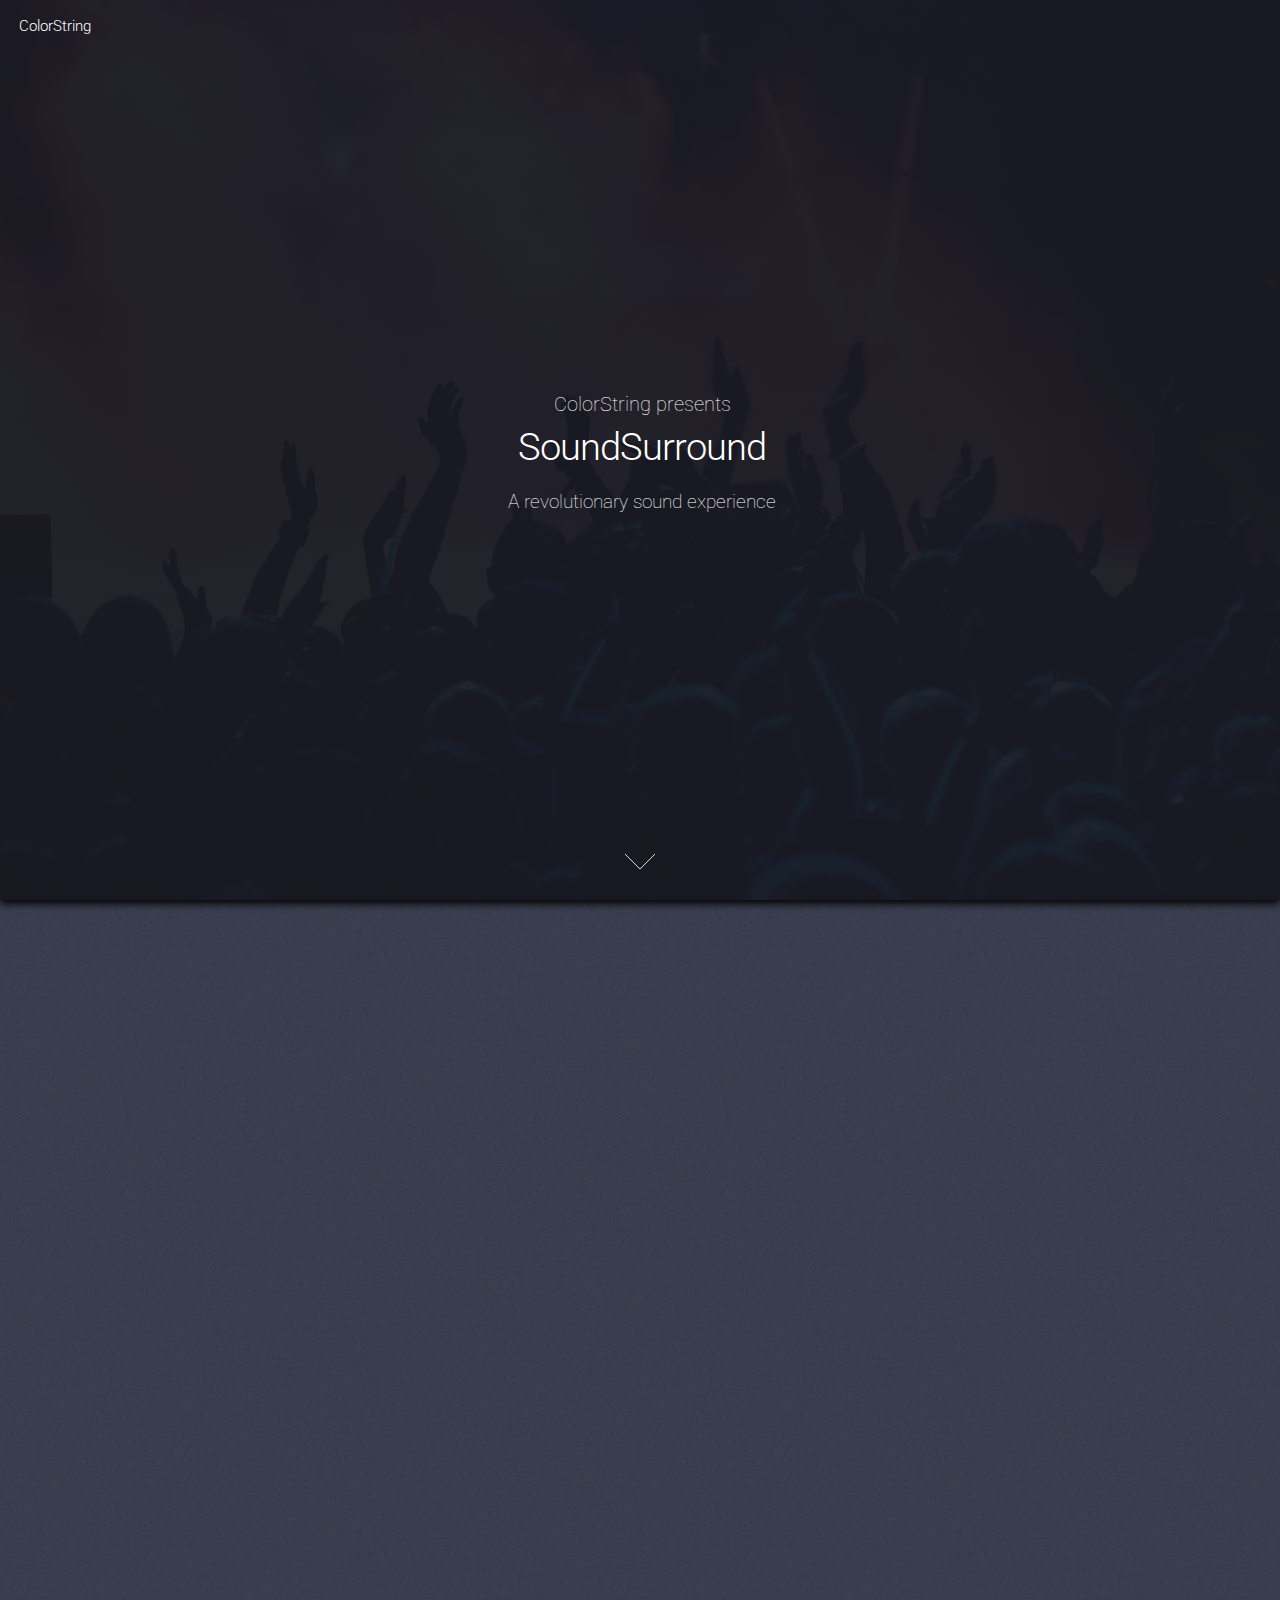
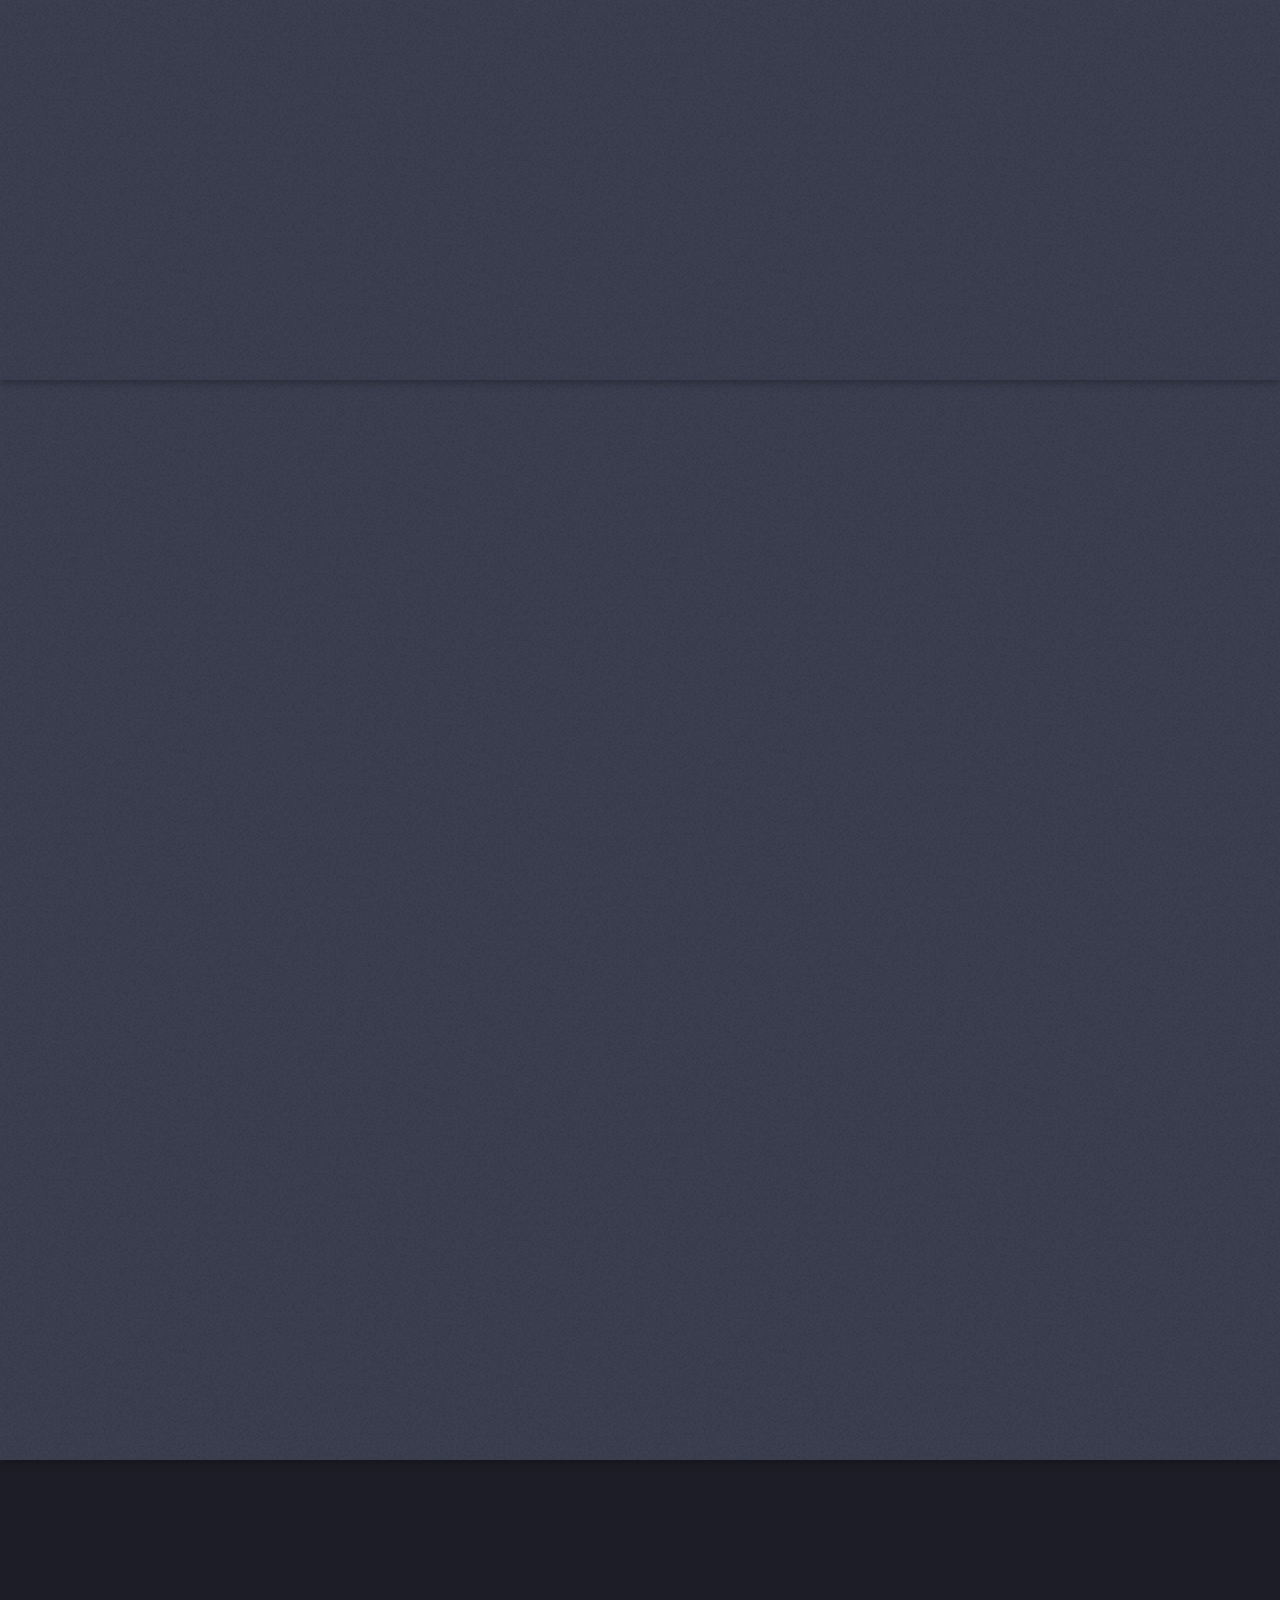
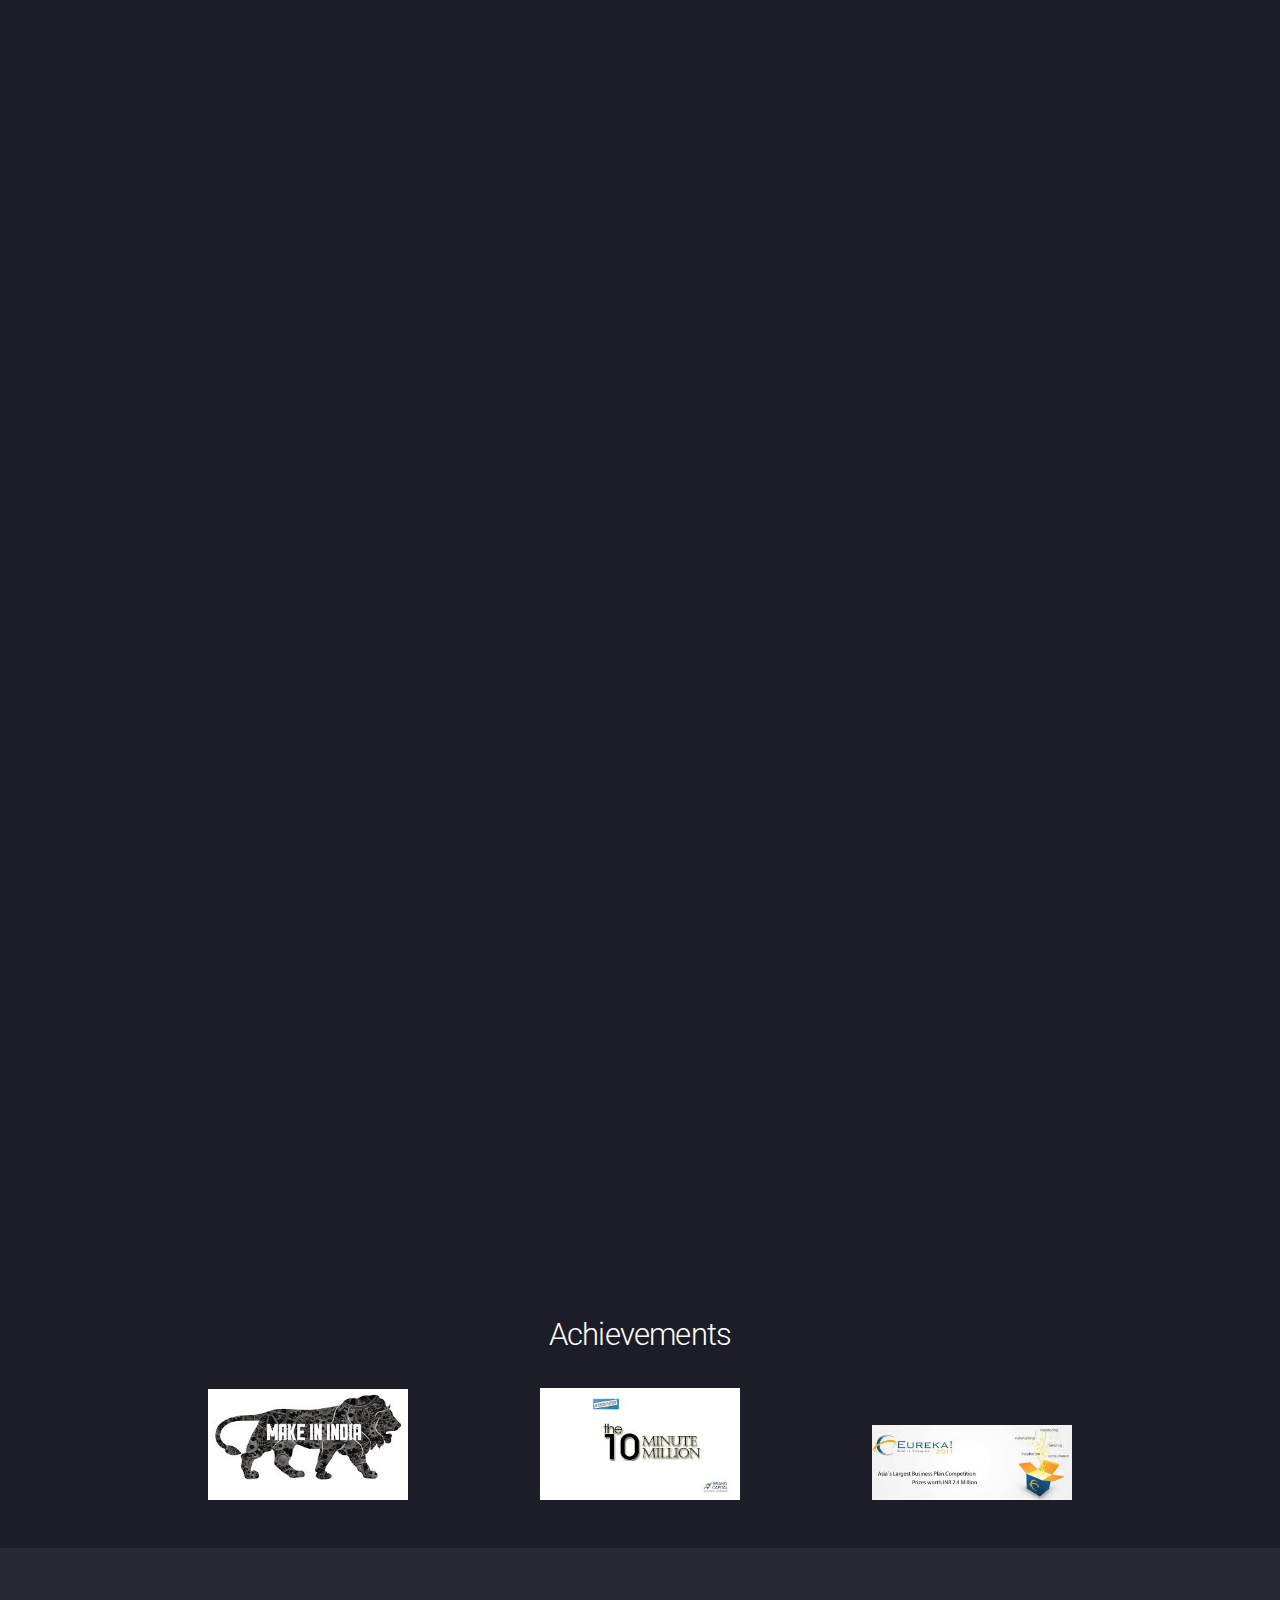
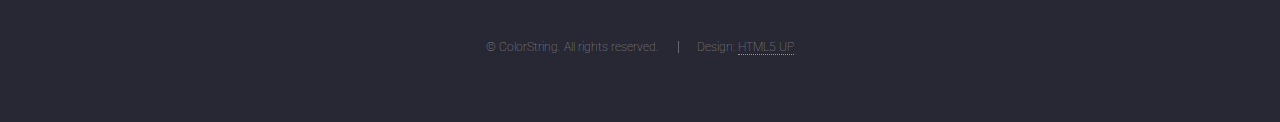
<file: index.html>
<!DOCTYPE HTML>
<!--
	Landed by HTML5 UP
	html5up.net | @n33co
	Free for personal and commercial use under the CCA 3.0 license (html5up.net/license)
-->
<html>
	<head>
		<title>Sound Surround - by ColorString</title>
		<meta charset="utf-8" />
		<meta name="viewport" content="width=device-width, initial-scale=1" />
		<!--[if lte IE 8]><script src="assets/js/ie/html5shiv.js"></script><![endif]-->
		<link rel="stylesheet" href="assets/css/main.css" />
		<!--[if lte IE 9]><link rel="stylesheet" href="assets/css/ie9.css" /><![endif]-->
		<!--[if lte IE 8]><link rel="stylesheet" href="assets/css/ie8.css" /><![endif]-->
	</head>
	<body class="landing">
		<div id="page-wrapper">

			<!-- Header -->
				<header id="header">
					<h1 id="logo"><a href="index.html">ColorString</a></h1>
					<nav id="nav"> </nav>
				</header>

			<!-- Banner -->
				<section id="banner">
					<div class="content align-center">
						<header>
						 <p class="align-center">ColorString presents </p>
						  <h2 class="align-center">SoundSurround</h2>
						  <p class="align-center">A revolutionary sound experience </p>
						</header>
</div>
					<a href="#one" class="goto-next scrolly">Next</a>
				</section>

			<!-- One -->
				<section id="one" class="spotlight style1 bottom">
					<span class="image fit main"><img src="images/pic02.jpg" alt="" /></span>
					<div class="content">
						<div class="container">
							<div class="row">
								<div class="4u 12u$(medium)">
									<header>
									  <h2 class="align-center">How have you been experiencing sound till now?</h2>
</header>
								</div>
								<div class="8u 12u$(medium)">
								  <p>For years now, all our best sound experiences have been in concerts. Where the large speakers immerse us in the sound. We have had beautiful moments swooning and headbanging to the tunes of our favourite times.<br>
								    <br>
								    But there's always <strong>something missing</strong> isn't it? We have never been able to feel the experience of being surrounded by music. Now we can. To a new era of concerts!</p>
								</div>
								<div class="4u$ 12u$(medium)"> </div>
							</div>
						</div>
					</div>
					<a href="#two" class="goto-next scrolly">Next</a>
				</section>

			<!-- Two -->
				<section id="two" class="spotlight style2 right">
					<span class="image fit main"><img src="images/pic03.jpg" alt="" /></span>
					<div class="content">
						<header>
						  <h2 class="align-center">Our product</h2>
						  <p class="align-center">What we enable you to do is experience sound in a completely new way .</p>
						</header>
                        <p class="align-center">Massively connected speakers. Thousands of speakers connected together. Being <em>literally</em> surrounded by speakers creates  a surround-sound effect like never before.</p>
						  The concert you attended last time is going to get alive with our product! Music and lighting effects like never before can be experimented upon now! <br>
  <br>
						  <strong>SoundSuround </strong>- your best musical experience. </p>
						<ul class="actions">
						  <li></li>
						</ul>
					</div>
					<a href="#three" class="goto-next scrolly">Next</a>
				</section>

			<!-- Four -->
				<section id="four" class="wrapper style1 special fade-up">
					<div class="container">
						<header class="major">
						  <h2 class="align-center">The Team</h2>
						  <p class="align-center">Here is the team behind this product! <br>
						    Feel free to contact any of us.</p>
						    <p>If you are interested to join the team, mail us at <a href="mailto:ashray@soundsurround.tech">ashray@soundsurround.tech</a></p>
						</header>
						<div class="box alt">
							<div class="row uniform">
								<section class="6u 6u(medium) 12u(xsmall)">
									<img class="icon alt major" src="images/ashray.jpg" />
								  <h3 class="align-center"><a href="https://www.linkedin.com/in/ashraymalhotra" target="_blank">Ashray Malhotra</a></h3>
								  <h5 class="align-center">Team Lead</h5>
								</section>
								<section class="6u 6u(medium) 12u(xsmall)">
									<img class="icon alt major" src="images/pritam2.jpg"/>
									<h3 class="align-center">Pritam Baral</h3>
                                    <h5 class="align-center">Computer Networking Team</h5>
                                    <!-- <h5 class="align-center">pritam@pritambaral.com</h5> -->
								</section>
								</div>
								<div class="row uniform">
								<section class="6u 6u(medium) 12u(xsmall)">
									<img class="icon alt major" src="images/pratik.jpg"/>
									<h3 class="align-center">Pratik Lodha</h3>
                                    <h5 class="align-center">Computer Networking Team</h5>
								</section>
								<section class="6u 6u(medium) 12u(xsmall)">
									<img class="icon alt major" src="images/kush.jpg" />
								  <h3 class="align-center">Kush Motwani</h3>
								  <h5 class="align-center">Tech Team</h5>
								</section>
								</div>
								<div class="row uniform">
								<section class="6u 6u(medium) 12u(xsmall)">
									<img class="icon alt major" src="images/mehul.jpg" />
								  <h3 class="align-center">Mehul</h3>
								  <h5 class="align-center">Tech Team</h5>
								</section>
								<section class="6u 6u(medium) 12u(xsmall)">
									<img class="icon alt major" src="images/shievani.jpg" />
								  <h3 class="align-center">Shievani</h3>
								  <h5 class="align-center">Designer</h5>
								</section>
								</div>
                            </div>
						</div>
						<footer class="major"> </footer>
					</div>
				</section>
				<section id="five" class="wrapper style1 special fade-up">
					<h2>Achievements</h2>
					<div class="images"><img src="images/a1.jpg"></div>
					<div class="images"><img src="images/a2.jpg"></div>
					<div class="images"><img src="images/images.jpg"></div>
				</section>
			<!-- Five -->
			<!-- Footer -->
				<footer id="footer">
<ul class="copyright">
	  <li>&copy; ColorString. All rights reserved.</li><li>Design: <a href="http://html5up.net">HTML5 UP</a></li>
				  </ul>
		  </footer>

		</div>

		<!-- Scripts -->
			<script src="assets/js/jquery.min.js"></script>
			<script src="assets/js/jquery.scrolly.min.js"></script>
			<script src="assets/js/jquery.dropotron.min.js"></script>
			<script src="assets/js/jquery.scrollex.min.js"></script>
			<script src="assets/js/skel.min.js"></script>
			<script src="assets/js/util.js"></script>
			<!--[if lte IE 8]><script src="assets/js/ie/respond.min.js"></script><![endif]-->
			<script src="assets/js/main.js"></script>

	</body>
</html>
</file>
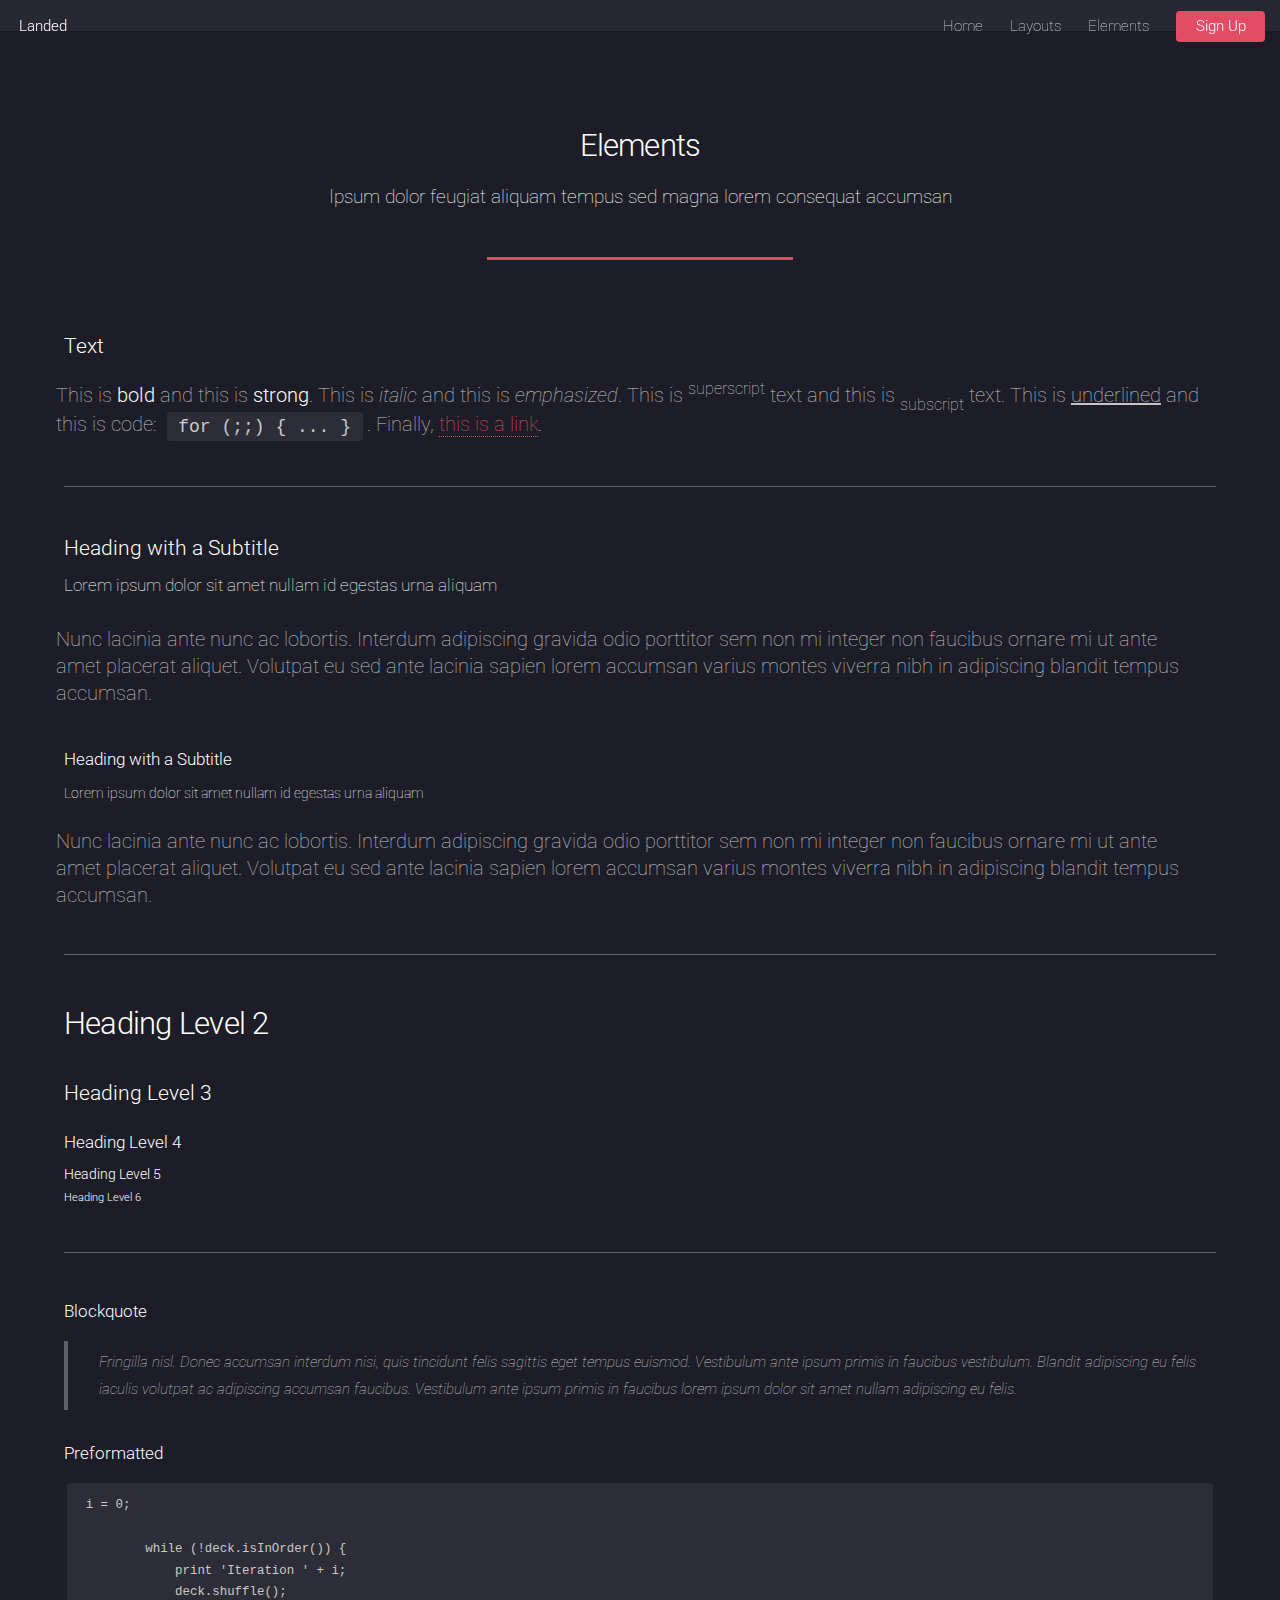
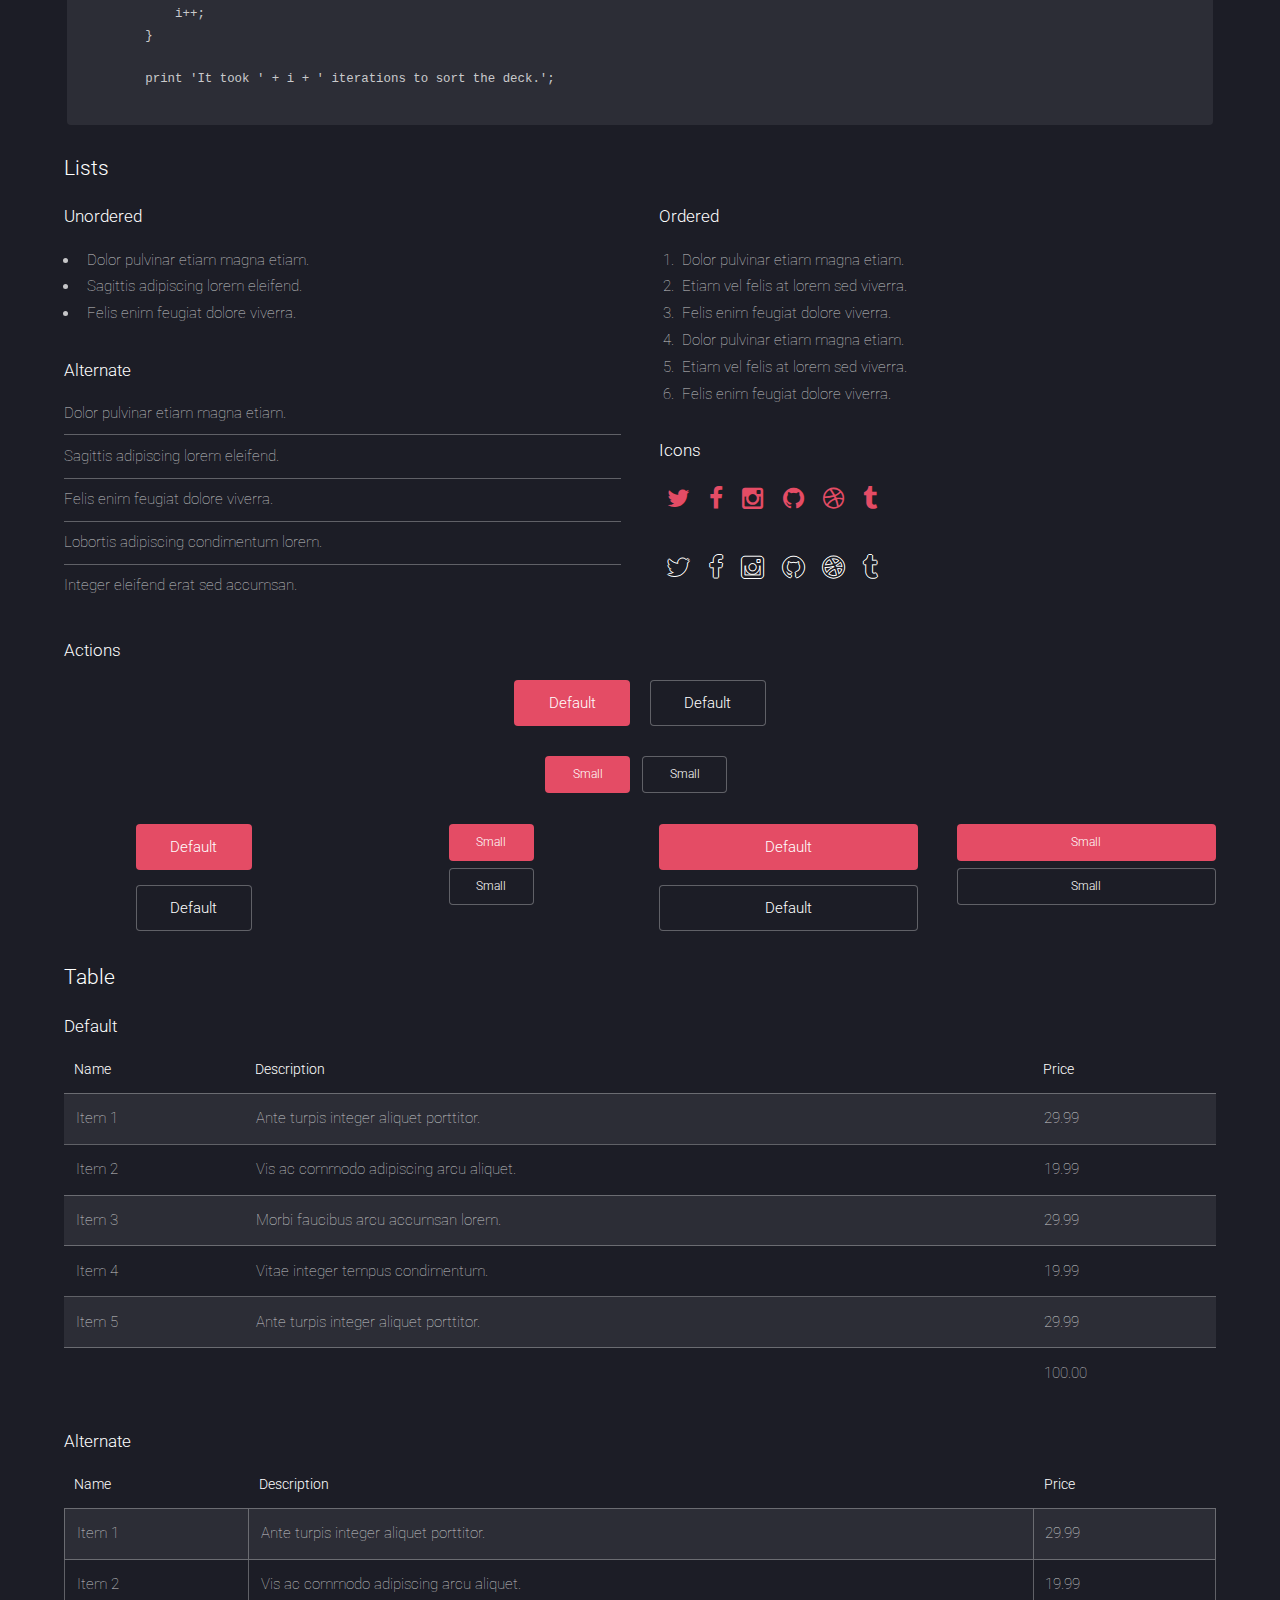
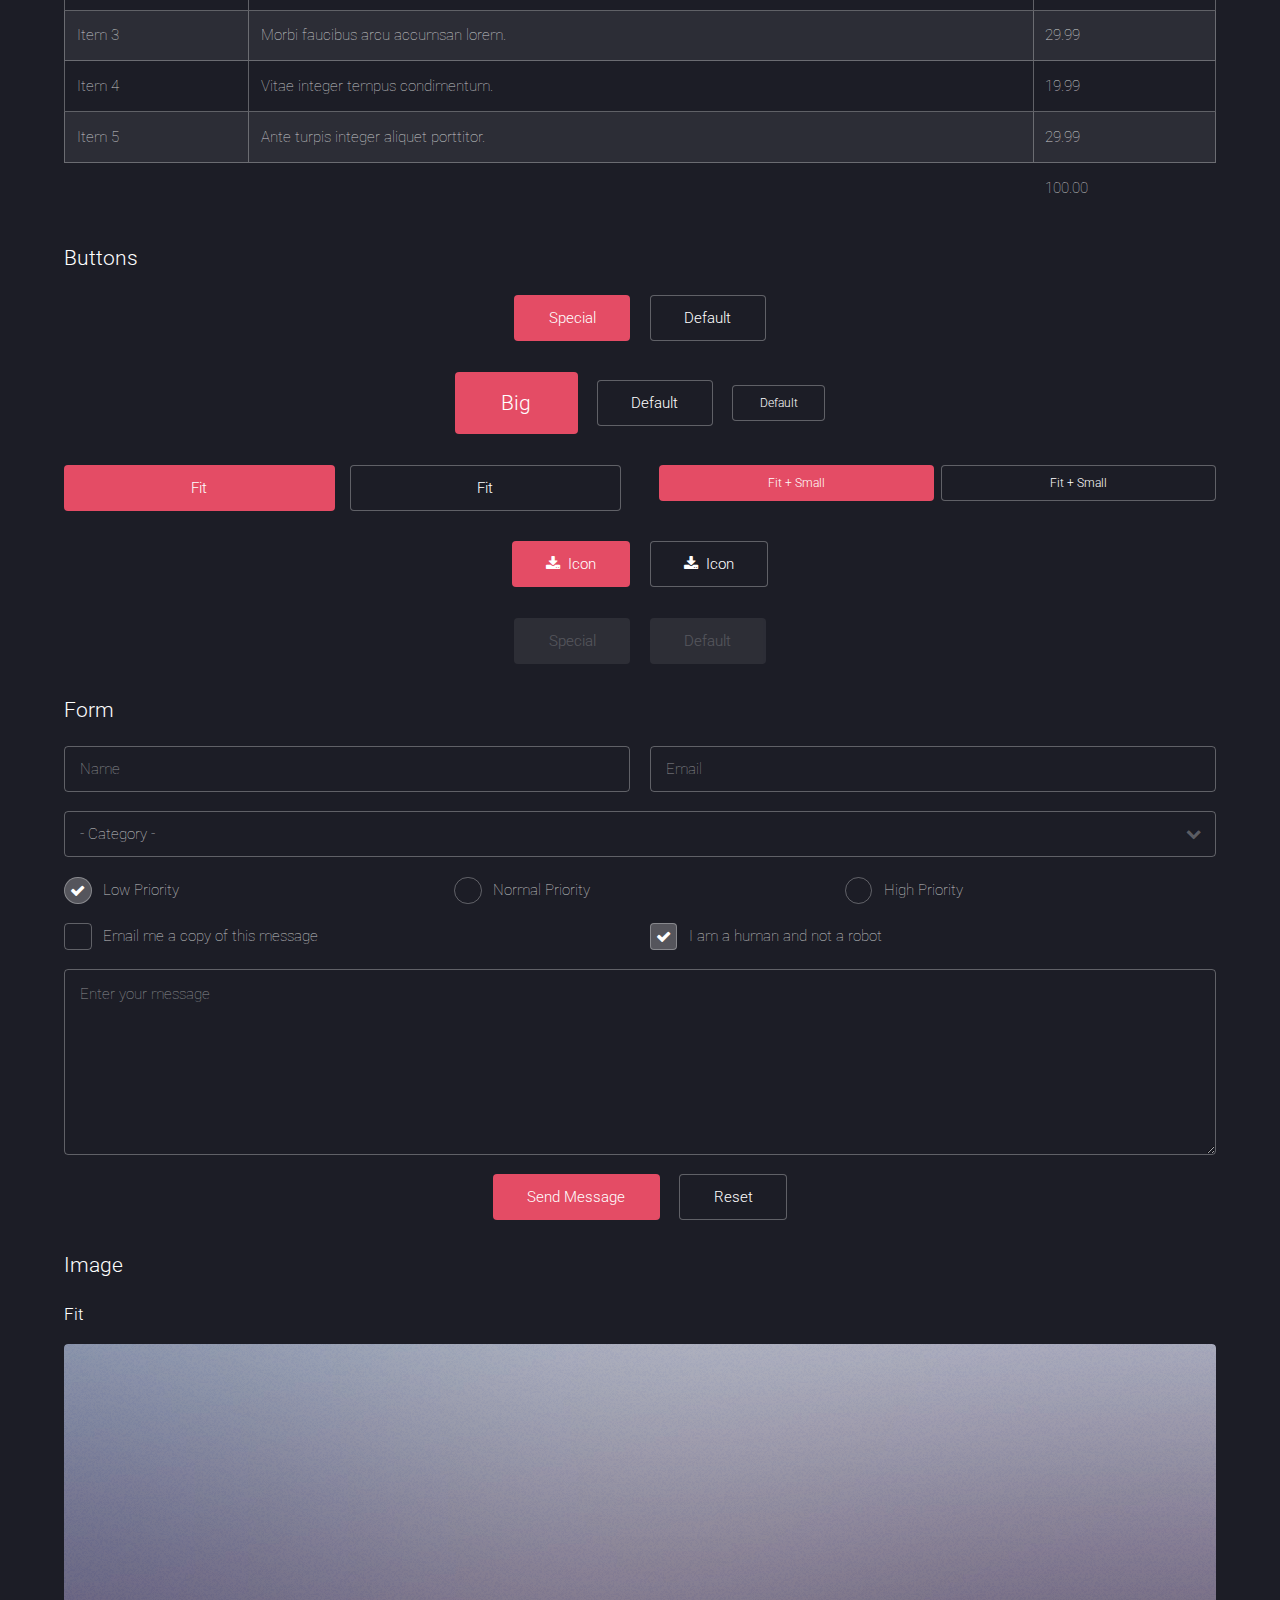
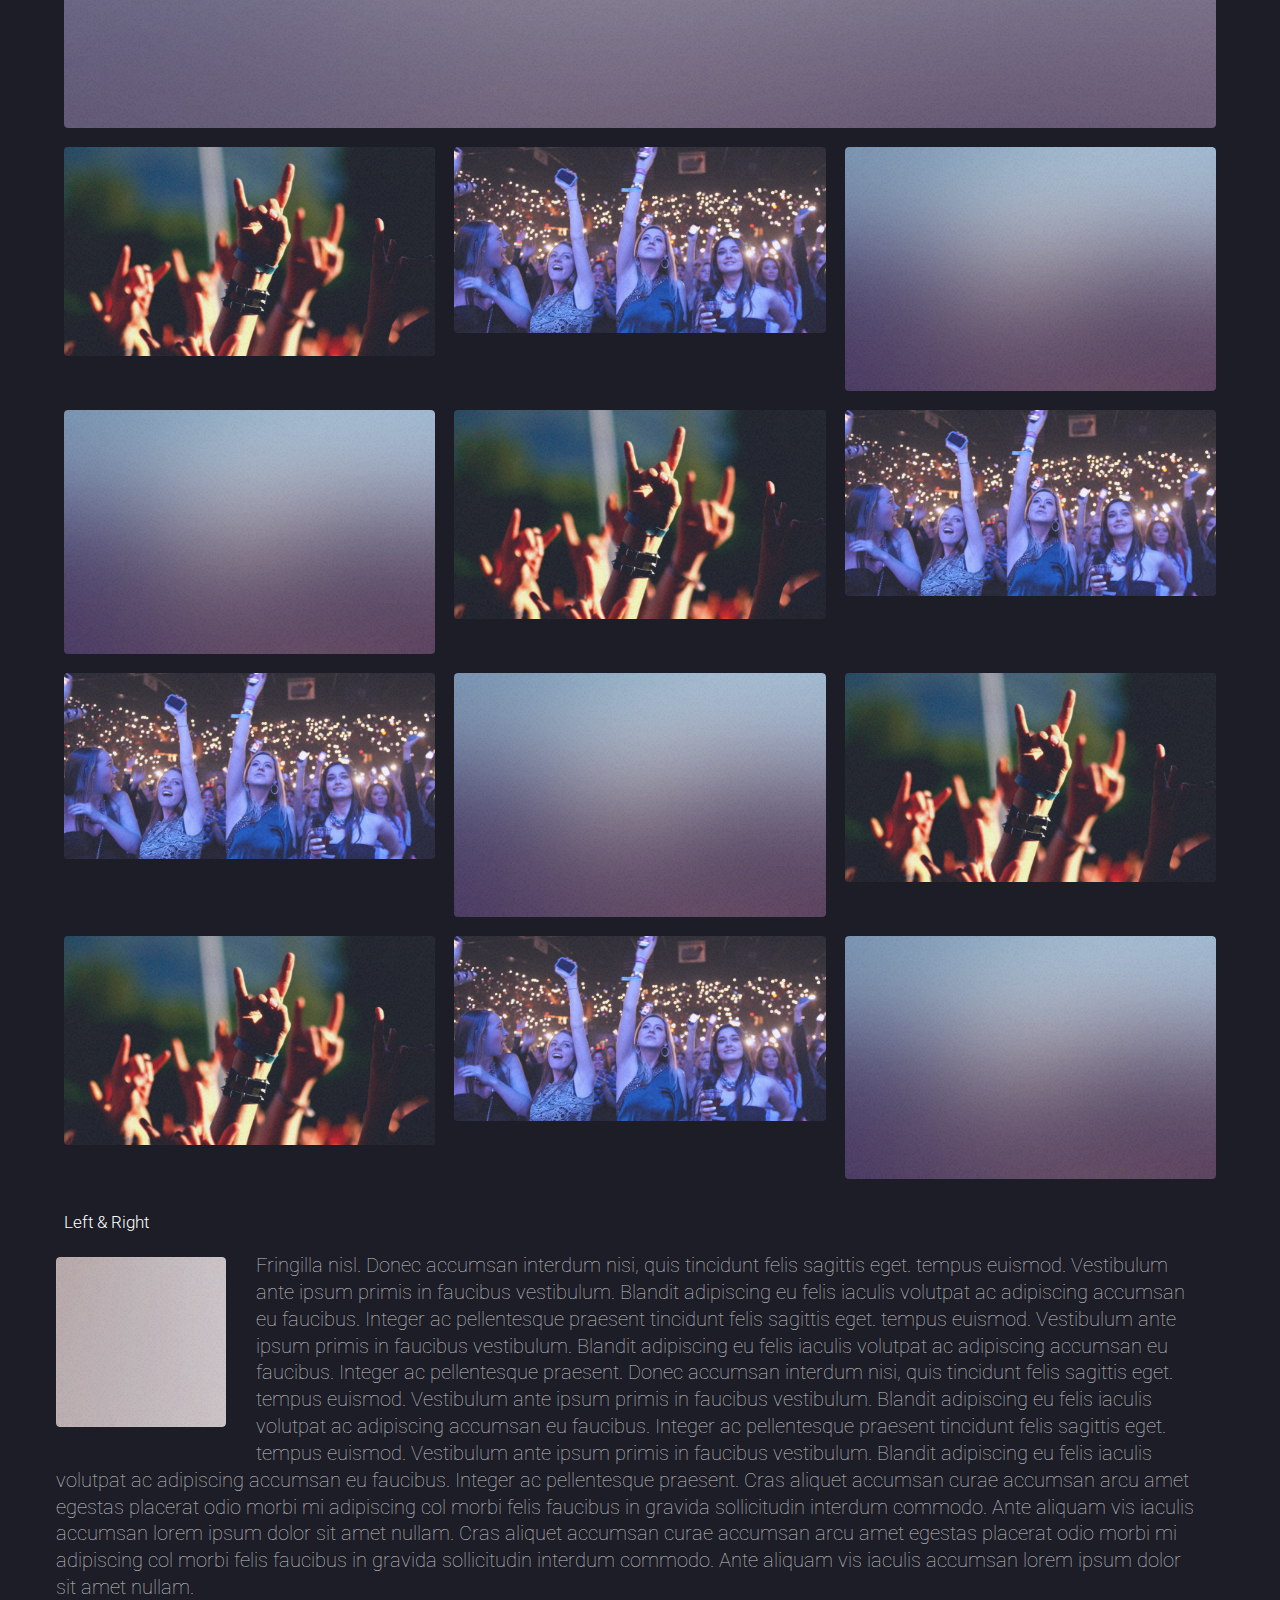
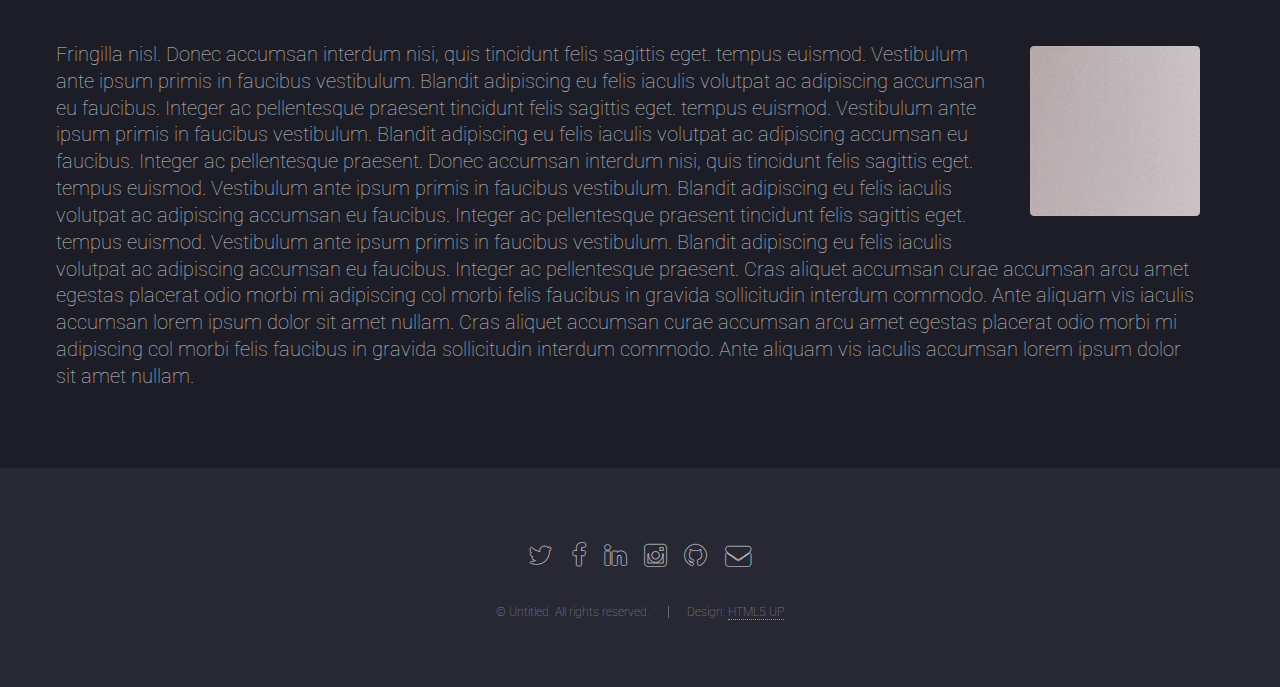
<file: elements.html>
<!DOCTYPE HTML>
<!--
	Landed by HTML5 UP
	html5up.net | @n33co
	Free for personal and commercial use under the CCA 3.0 license (html5up.net/license)
-->
<html>
	<head>
		<title>Elements - Landed by HTML5 UP</title>
		<meta charset="utf-8" />
		<meta name="viewport" content="width=device-width, initial-scale=1" />
		<!--[if lte IE 8]><script src="assets/js/ie/html5shiv.js"></script><![endif]-->
		<link rel="stylesheet" href="assets/css/main.css" />
		<!--[if lte IE 9]><link rel="stylesheet" href="assets/css/ie9.css" /><![endif]-->
		<!--[if lte IE 8]><link rel="stylesheet" href="assets/css/ie8.css" /><![endif]-->
	</head>
	<body>
		<div id="page-wrapper">

			<!-- Header -->
				<header id="header">
					<h1 id="logo"><a href="index.html">Landed</a></h1>
					<nav id="nav">
						<ul>
							<li><a href="index.html">Home</a></li>
							<li>
								<a href="#">Layouts</a>
								<ul>
									<li><a href="left-sidebar.html">Left Sidebar</a></li>
									<li><a href="right-sidebar.html">Right Sidebar</a></li>
									<li><a href="no-sidebar.html">No Sidebar</a></li>
									<li>
										<a href="#">Submenu</a>
										<ul>
											<li><a href="#">Option 1</a></li>
											<li><a href="#">Option 2</a></li>
											<li><a href="#">Option 3</a></li>
											<li><a href="#">Option 4</a></li>
										</ul>
									</li>
								</ul>
							</li>
							<li><a href="elements.html">Elements</a></li>
							<li><a href="#" class="button special">Sign Up</a></li>
						</ul>
					</nav>
				</header>

			<!-- Main -->
				<div id="main" class="wrapper style1">
					<div class="container">
						<header class="major">
							<h2>Elements</h2>
							<p>Ipsum dolor feugiat aliquam tempus sed magna lorem consequat accumsan</p>
						</header>

						<!-- Text -->
							<section>
								<h3>Text</h3>
								<p>This is <b>bold</b> and this is <strong>strong</strong>. This is <i>italic</i> and this is <em>emphasized</em>.
								This is <sup>superscript</sup> text and this is <sub>subscript</sub> text.
								This is <u>underlined</u> and this is code: <code>for (;;) { ... }</code>. Finally, <a href="#">this is a link</a>.</p>

								<hr />

								<header>
									<h3>Heading with a Subtitle</h3>
									<p>Lorem ipsum dolor sit amet nullam id egestas urna aliquam</p>
								</header>
								<p>Nunc lacinia ante nunc ac lobortis. Interdum adipiscing gravida odio porttitor sem non mi integer non faucibus ornare mi ut ante amet placerat aliquet. Volutpat eu sed ante lacinia sapien lorem accumsan varius montes viverra nibh in adipiscing blandit tempus accumsan.</p>
								<header>
									<h4>Heading with a Subtitle</h4>
									<p>Lorem ipsum dolor sit amet nullam id egestas urna aliquam</p>
								</header>
								<p>Nunc lacinia ante nunc ac lobortis. Interdum adipiscing gravida odio porttitor sem non mi integer non faucibus ornare mi ut ante amet placerat aliquet. Volutpat eu sed ante lacinia sapien lorem accumsan varius montes viverra nibh in adipiscing blandit tempus accumsan.</p>

								<hr />

								<h2>Heading Level 2</h2>
								<h3>Heading Level 3</h3>
								<h4>Heading Level 4</h4>
								<h5>Heading Level 5</h5>
								<h6>Heading Level 6</h6>

								<hr />

								<h4>Blockquote</h4>
								<blockquote>Fringilla nisl. Donec accumsan interdum nisi, quis tincidunt felis sagittis eget tempus euismod. Vestibulum ante ipsum primis in faucibus vestibulum. Blandit adipiscing eu felis iaculis volutpat ac adipiscing accumsan faucibus. Vestibulum ante ipsum primis in faucibus lorem ipsum dolor sit amet nullam adipiscing eu felis.</blockquote>

								<h4>Preformatted</h4>
								<pre><code>i = 0;

	while (!deck.isInOrder()) {
	    print 'Iteration ' + i;
	    deck.shuffle();
	    i++;
	}

	print 'It took ' + i + ' iterations to sort the deck.';
	</code></pre>
							</section>

						<!-- Lists -->
							<section>
								<h3>Lists</h3>
								<div class="row">
									<div class="6u 12u(xsmall)">

										<h4>Unordered</h4>
										<ul>
											<li>Dolor pulvinar etiam magna etiam.</li>
											<li>Sagittis adipiscing lorem eleifend.</li>
											<li>Felis enim feugiat dolore viverra.</li>
										</ul>

										<h4>Alternate</h4>
										<ul class="alt">
											<li>Dolor pulvinar etiam magna etiam.</li>
											<li>Sagittis adipiscing lorem eleifend.</li>
											<li>Felis enim feugiat dolore viverra.</li>
											<li>Lobortis adipiscing condimentum lorem.</li>
											<li>Integer eleifend erat sed accumsan.</li>
										</ul>

									</div>
									<div class="6u 12u(xsmall)">

										<h4>Ordered</h4>
										<ol>
											<li>Dolor pulvinar etiam magna etiam.</li>
											<li>Etiam vel felis at lorem sed viverra.</li>
											<li>Felis enim feugiat dolore viverra.</li>
											<li>Dolor pulvinar etiam magna etiam.</li>
											<li>Etiam vel felis at lorem sed viverra.</li>
											<li>Felis enim feugiat dolore viverra.</li>
										</ol>

										<h4>Icons</h4>
										<ul class="icons">
											<li><a href="#" class="icon fa-twitter"><span class="label">Twitter</span></a></li>
											<li><a href="#" class="icon fa-facebook"><span class="label">Facebook</span></a></li>
											<li><a href="#" class="icon fa-instagram"><span class="label">Instagram</span></a></li>
											<li><a href="#" class="icon fa-github"><span class="label">Github</span></a></li>
											<li><a href="#" class="icon fa-dribbble"><span class="label">Dribbble</span></a></li>
											<li><a href="#" class="icon fa-tumblr"><span class="label">Tumblr</span></a></li>
										</ul>
										<ul class="icons">
											<li><a href="#" class="icon alt fa-twitter"><span class="label">Twitter</span></a></li>
											<li><a href="#" class="icon alt fa-facebook"><span class="label">Facebook</span></a></li>
											<li><a href="#" class="icon alt fa-instagram"><span class="label">Instagram</span></a></li>
											<li><a href="#" class="icon alt fa-github"><span class="label">Github</span></a></li>
											<li><a href="#" class="icon alt fa-dribbble"><span class="label">Dribbble</span></a></li>
											<li><a href="#" class="icon alt fa-tumblr"><span class="label">Tumblr</span></a></li>
										</ul>

									</div>
								</div>

								<h4>Actions</h4>
								<ul class="actions">
									<li><a href="#" class="button special">Default</a></li>
									<li><a href="#" class="button">Default</a></li>
								</ul>
								<ul class="actions small">
									<li><a href="#" class="button special small">Small</a></li>
									<li><a href="#" class="button small">Small</a></li>
								</ul>
								<div class="row">
									<div class="3u 6u(medium) 12u$(xsmall)">
										<ul class="actions vertical">
											<li><a href="#" class="button special">Default</a></li>
											<li><a href="#" class="button">Default</a></li>
										</ul>
									</div>
									<div class="3u 6u$(medium) 12u$(xsmall)">
										<ul class="actions vertical small">
											<li><a href="#" class="button special small">Small</a></li>
											<li><a href="#" class="button small">Small</a></li>
										</ul>
									</div>
									<div class="3u 6u(medium) 12u$(xsmall)">
										<ul class="actions vertical">
											<li><a href="#" class="button special fit">Default</a></li>
											<li><a href="#" class="button fit">Default</a></li>
										</ul>
									</div>
									<div class="3u$ 6u$(medium) 12u$(xsmall)">
										<ul class="actions vertical small">
											<li><a href="#" class="button special small fit">Small</a></li>
											<li><a href="#" class="button small fit">Small</a></li>
										</ul>
									</div>
								</div>
							</section>

						<!-- Table -->
							<section>
								<h3>Table</h3>
								<h4>Default</h4>
								<div class="table-wrapper">
									<table>
										<thead>
											<tr>
												<th>Name</th>
												<th>Description</th>
												<th>Price</th>
											</tr>
										</thead>
										<tbody>
											<tr>
												<td>Item 1</td>
												<td>Ante turpis integer aliquet porttitor.</td>
												<td>29.99</td>
											</tr>
											<tr>
												<td>Item 2</td>
												<td>Vis ac commodo adipiscing arcu aliquet.</td>
												<td>19.99</td>
											</tr>
											<tr>
												<td>Item 3</td>
												<td> Morbi faucibus arcu accumsan lorem.</td>
												<td>29.99</td>
											</tr>
											<tr>
												<td>Item 4</td>
												<td>Vitae integer tempus condimentum.</td>
												<td>19.99</td>
											</tr>
											<tr>
												<td>Item 5</td>
												<td>Ante turpis integer aliquet porttitor.</td>
												<td>29.99</td>
											</tr>
										</tbody>
										<tfoot>
											<tr>
												<td colspan="2"></td>
												<td>100.00</td>
											</tr>
										</tfoot>
									</table>
								</div>
								<h4>Alternate</h4>
								<div class="table-wrapper">
									<table class="alt">
										<thead>
											<tr>
												<th>Name</th>
												<th>Description</th>
												<th>Price</th>
											</tr>
										</thead>
										<tbody>
											<tr>
												<td>Item 1</td>
												<td>Ante turpis integer aliquet porttitor.</td>
												<td>29.99</td>
											</tr>
											<tr>
												<td>Item 2</td>
												<td>Vis ac commodo adipiscing arcu aliquet.</td>
												<td>19.99</td>
											</tr>
											<tr>
												<td>Item 3</td>
												<td> Morbi faucibus arcu accumsan lorem.</td>
												<td>29.99</td>
											</tr>
											<tr>
												<td>Item 4</td>
												<td>Vitae integer tempus condimentum.</td>
												<td>19.99</td>
											</tr>
											<tr>
												<td>Item 5</td>
												<td>Ante turpis integer aliquet porttitor.</td>
												<td>29.99</td>
											</tr>
										</tbody>
										<tfoot>
											<tr>
												<td colspan="2"></td>
												<td>100.00</td>
											</tr>
										</tfoot>
									</table>
								</div>
							</section>

						<!-- Buttons -->
							<section>
								<h3>Buttons</h3>
								<ul class="actions">
									<li><a href="#" class="button special">Special</a></li>
									<li><a href="#" class="button">Default</a></li>
								</ul>
								<ul class="actions">
									<li><a href="#" class="button special big">Big</a></li>
									<li><a href="#" class="button">Default</a></li>
									<li><a href="#" class="button small">Default</a></li>
								</ul>
								<div class="row">
									<div class="6u 12u$(xsmall)">
										<ul class="actions fit">
											<li><a href="#" class="button special fit">Fit</a></li>
											<li><a href="#" class="button fit">Fit</a></li>
										</ul>
									</div>
									<div class="6u$ 12u$(xsmall)">
										<ul class="actions fit small">
											<li><a href="#" class="button special fit small">Fit + Small</a></li>
											<li><a href="#" class="button fit small">Fit + Small</a></li>
										</ul>
									</div>
								</div>
								<ul class="actions">
									<li><a href="#" class="button special icon fa-download">Icon</a></li>
									<li><a href="#" class="button icon fa-download">Icon</a></li>
								</ul>
								<ul class="actions">
									<li><span class="button special disabled">Special</span></li>
									<li><span class="button disabled">Default</span></li>
								</ul>
							</section>

						<!-- Form -->
							<section>
								<h3>Form</h3>
								<form method="post" action="#">
									<div class="row uniform 50%">
										<div class="6u 12u$(xsmall)">
											<input type="text" name="name" id="name" value="" placeholder="Name" />
										</div>
										<div class="6u$ 12u$(xsmall)">
											<input type="email" name="email" id="email" value="" placeholder="Email" />
										</div>
										<div class="12u$">
											<div class="select-wrapper">
												<select name="category" id="category">
													<option value="">- Category -</option>
													<option value="1">Manufacturing</option>
													<option value="1">Shipping</option>
													<option value="1">Administration</option>
													<option value="1">Human Resources</option>
												</select>
											</div>
										</div>
										<div class="4u 12u$(medium)">
											<input type="radio" id="priority-low" name="priority" checked>
											<label for="priority-low">Low Priority</label>
										</div>
										<div class="4u 12u$(medium)">
											<input type="radio" id="priority-normal" name="priority">
											<label for="priority-normal">Normal Priority</label>
										</div>
										<div class="4u$ 12u$(medium)">
											<input type="radio" id="priority-high" name="priority">
											<label for="priority-high">High Priority</label>
										</div>
										<div class="6u 12u$(medium)">
											<input type="checkbox" id="copy" name="copy">
											<label for="copy">Email me a copy of this message</label>
										</div>
										<div class="6u$ 12u$(medium)">
											<input type="checkbox" id="human" name="human" checked>
											<label for="human">I am a human and not a robot</label>
										</div>
										<div class="12u$">
											<textarea name="message" id="message" placeholder="Enter your message" rows="6"></textarea>
										</div>
										<div class="12u$">
											<ul class="actions">
												<li><input type="submit" value="Send Message" class="special" /></li>
												<li><input type="reset" value="Reset" /></li>
											</ul>
										</div>
									</div>
								</form>
							</section>

						<!-- Image -->
							<section>
								<h3>Image</h3>
								<h4>Fit</h4>
								<div class="box alt">
									<div class="row 50% uniform">
										<div class="12u$"><span class="image fit"><img src="images/pic07.jpg" alt="" /></span></div>
										<div class="4u  6u(xsmall)"><span class="image fit"><img src="images/pic02.jpg" alt="" /></span></div>
										<div class="4u  6u$(xsmall)"><span class="image fit"><img src="images/pic03.jpg" alt="" /></span></div>
										<div class="4u$ 6u(xsmall)"><span class="image fit"><img src="images/pic04.jpg" alt="" /></span></div>
										<div class="4u  6u$(xsmall)"><span class="image fit"><img src="images/pic04.jpg" alt="" /></span></div>
										<div class="4u  6u(xsmall)"><span class="image fit"><img src="images/pic02.jpg" alt="" /></span></div>
										<div class="4u$ 6u$(xsmall)"><span class="image fit"><img src="images/pic03.jpg" alt="" /></span></div>
										<div class="4u  6u(xsmall)"><span class="image fit"><img src="images/pic03.jpg" alt="" /></span></div>
										<div class="4u  6u$(xsmall)"><span class="image fit"><img src="images/pic04.jpg" alt="" /></span></div>
										<div class="4u$ 6u(xsmall)"><span class="image fit"><img src="images/pic02.jpg" alt="" /></span></div>
										<div class="4u  6u$(xsmall)"><span class="image fit"><img src="images/pic02.jpg" alt="" /></span></div>
										<div class="4u  6u(xsmall)"><span class="image fit"><img src="images/pic03.jpg" alt="" /></span></div>
										<div class="4u$ 6u$(xsmall)"><span class="image fit"><img src="images/pic04.jpg" alt="" /></span></div>
									</div>
								</div>

								<h4>Left &amp; Right</h4>
								<p><span class="image left"><img src="images/pic08.jpg" alt="" /></span>Fringilla nisl. Donec accumsan interdum nisi, quis tincidunt felis sagittis eget. tempus euismod. Vestibulum ante ipsum primis in faucibus vestibulum. Blandit adipiscing eu felis iaculis volutpat ac adipiscing accumsan eu faucibus. Integer ac pellentesque praesent tincidunt felis sagittis eget. tempus euismod. Vestibulum ante ipsum primis in faucibus vestibulum. Blandit adipiscing eu felis iaculis volutpat ac adipiscing accumsan eu faucibus. Integer ac pellentesque praesent. Donec accumsan interdum nisi, quis tincidunt felis sagittis eget. tempus euismod. Vestibulum ante ipsum primis in faucibus vestibulum. Blandit adipiscing eu felis iaculis volutpat ac adipiscing accumsan eu faucibus. Integer ac pellentesque praesent tincidunt felis sagittis eget. tempus euismod. Vestibulum ante ipsum primis in faucibus vestibulum. Blandit adipiscing eu felis iaculis volutpat ac adipiscing accumsan eu faucibus. Integer ac pellentesque praesent. Cras aliquet accumsan curae accumsan arcu amet egestas placerat odio morbi mi adipiscing col morbi felis faucibus in gravida sollicitudin interdum commodo. Ante aliquam vis iaculis accumsan lorem ipsum dolor sit amet nullam. Cras aliquet accumsan curae accumsan arcu amet egestas placerat odio morbi mi adipiscing col morbi felis faucibus in gravida sollicitudin interdum commodo. Ante aliquam vis iaculis accumsan lorem ipsum dolor sit amet nullam.</p>
								<p><span class="image right"><img src="images/pic08.jpg" alt="" /></span>Fringilla nisl. Donec accumsan interdum nisi, quis tincidunt felis sagittis eget. tempus euismod. Vestibulum ante ipsum primis in faucibus vestibulum. Blandit adipiscing eu felis iaculis volutpat ac adipiscing accumsan eu faucibus. Integer ac pellentesque praesent tincidunt felis sagittis eget. tempus euismod. Vestibulum ante ipsum primis in faucibus vestibulum. Blandit adipiscing eu felis iaculis volutpat ac adipiscing accumsan eu faucibus. Integer ac pellentesque praesent. Donec accumsan interdum nisi, quis tincidunt felis sagittis eget. tempus euismod. Vestibulum ante ipsum primis in faucibus vestibulum. Blandit adipiscing eu felis iaculis volutpat ac adipiscing accumsan eu faucibus. Integer ac pellentesque praesent tincidunt felis sagittis eget. tempus euismod. Vestibulum ante ipsum primis in faucibus vestibulum. Blandit adipiscing eu felis iaculis volutpat ac adipiscing accumsan eu faucibus. Integer ac pellentesque praesent. Cras aliquet accumsan curae accumsan arcu amet egestas placerat odio morbi mi adipiscing col morbi felis faucibus in gravida sollicitudin interdum commodo. Ante aliquam vis iaculis accumsan lorem ipsum dolor sit amet nullam. Cras aliquet accumsan curae accumsan arcu amet egestas placerat odio morbi mi adipiscing col morbi felis faucibus in gravida sollicitudin interdum commodo. Ante aliquam vis iaculis accumsan lorem ipsum dolor sit amet nullam.</p>
							</section>

					</div>
				</div>

			<!-- Footer -->
				<footer id="footer">
					<ul class="icons">
						<li><a href="#" class="icon alt fa-twitter"><span class="label">Twitter</span></a></li>
						<li><a href="#" class="icon alt fa-facebook"><span class="label">Facebook</span></a></li>
						<li><a href="#" class="icon alt fa-linkedin"><span class="label">LinkedIn</span></a></li>
						<li><a href="#" class="icon alt fa-instagram"><span class="label">Instagram</span></a></li>
						<li><a href="#" class="icon alt fa-github"><span class="label">GitHub</span></a></li>
						<li><a href="#" class="icon alt fa-envelope"><span class="label">Email</span></a></li>
					</ul>
					<ul class="copyright">
						<li>&copy; Untitled. All rights reserved.</li><li>Design: <a href="http://html5up.net">HTML5 UP</a></li>
					</ul>
				</footer>

		</div>

		<!-- Scripts -->
			<script src="assets/js/jquery.min.js"></script>
			<script src="assets/js/jquery.scrolly.min.js"></script>
			<script src="assets/js/jquery.dropotron.min.js"></script>
			<script src="assets/js/jquery.scrollex.min.js"></script>
			<script src="assets/js/skel.min.js"></script>
			<script src="assets/js/util.js"></script>
			<!--[if lte IE 8]><script src="assets/js/ie/respond.min.js"></script><![endif]-->
			<script src="assets/js/main.js"></script>

	</body>
</html>
</file>
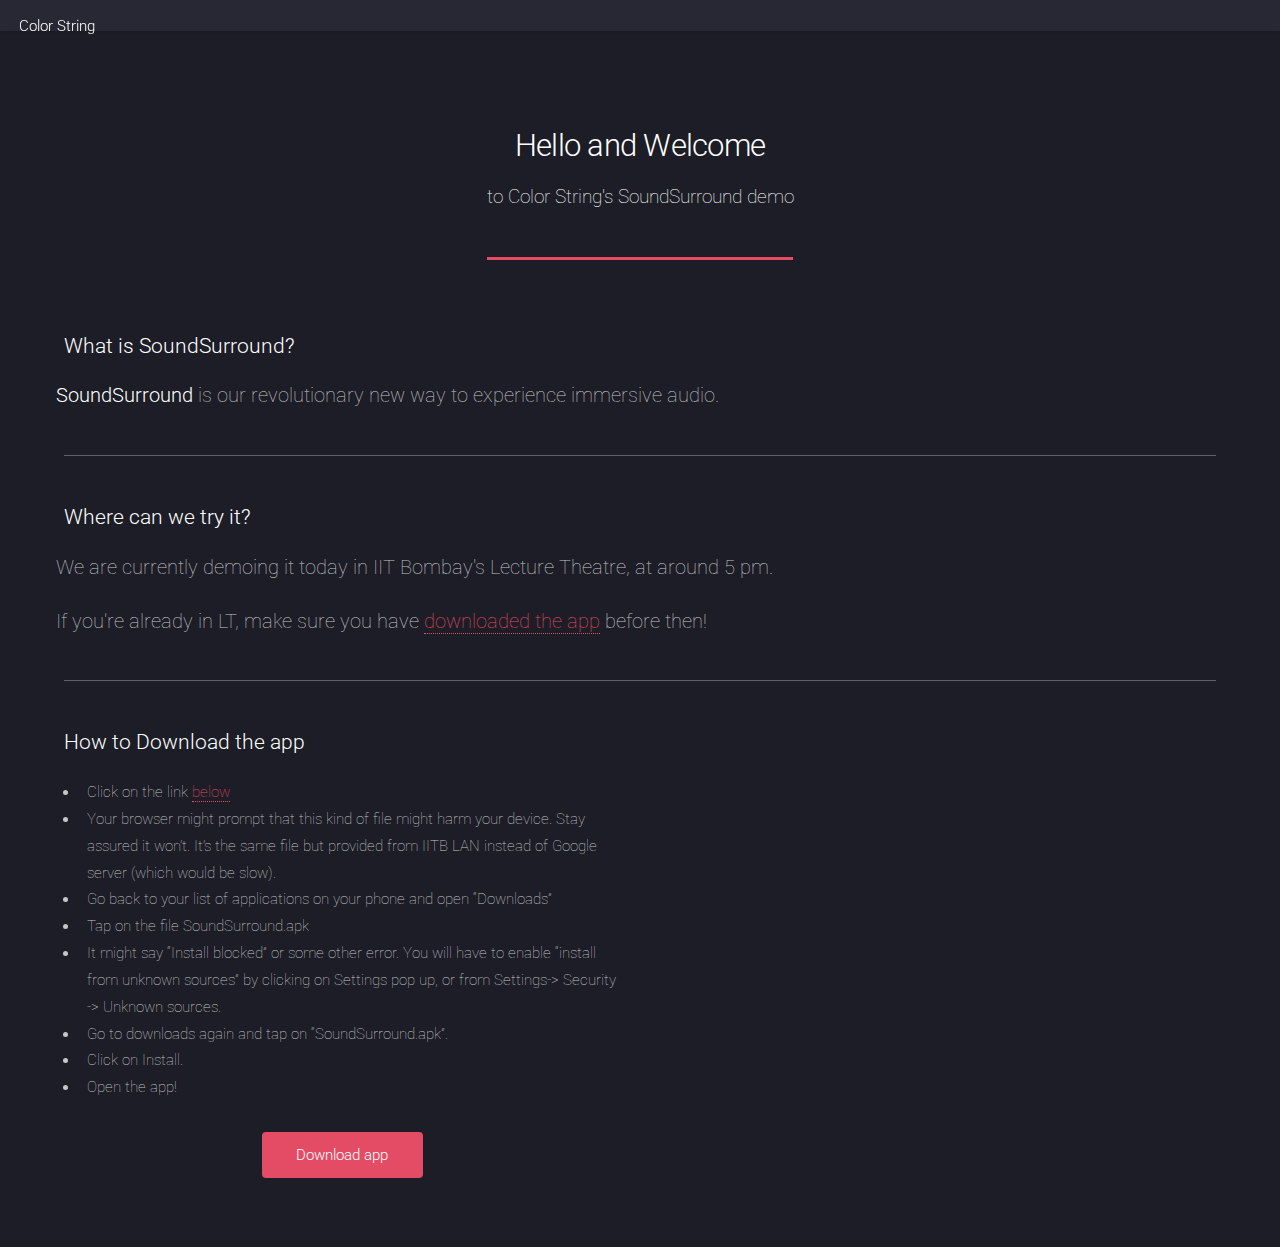
<file: hello.html>
<!DOCTYPE HTML>
<!--
	Landed by HTML5 UP
	html5up.net | @n33co
	Free for personal and commercial use under the CCA 3.0 license (html5up.net/license)
-->
<html>
	<head>
        <title>Welcome to the Color String SoundSurround experience</title>
		<meta charset="utf-8" />
		<meta name="viewport" content="width=device-width, initial-scale=1" />
		<!--[if lte IE 8]><script src="assets/js/ie/html5shiv.js"></script><![endif]-->
		<link rel="stylesheet" href="assets/css/main.css" />
		<!--[if lte IE 9]><link rel="stylesheet" href="assets/css/ie9.css" /><![endif]-->
		<!--[if lte IE 8]><link rel="stylesheet" href="assets/css/ie8.css" /><![endif]-->
	</head>
	<body>
		<div id="page-wrapper">

			<!-- Header -->
				<header id="header">
                    <h1 id="logo"><a href="index.html">Color String</a></h1>
				</header>

			<!-- Main -->
				<div id="main" class="wrapper style1">
					<div class="container">
						<header class="major">
                            <h2>Hello and Welcome</h2>
                            <p>to Color String's SoundSurround demo</p>
						</header>

						<!-- Text -->
							<section>
                                <h3>What is SoundSurround?</h3>
                                <p><b>SoundSurround</b> is our revolutionary new way to experience immersive audio.</p>

								<hr />

                                <h3>Where can we try it?</h3>
                                <p>We are currently demoing it today in IIT Bombay's Lecture Theatre, at around 5 pm.
                                <br/><br/>If you're already in LT, make sure you have <a href="#downloadSection">downloaded the app</a> before then!</p>

								<hr />
							</section>

							<section>
								<div class="row">
									<div class="6u 12u(xsmall)">

										<h3 id="downloadSection">How to Download the app</h3>
										
										<ul>
										<li>Click on the link <a href="#linkToApp">below</a></li>
										<li>Your browser might prompt that this kind of file might harm your device. Stay assured it won’t. It’s the same file but provided from IITB LAN instead of Google server (which would be slow).</li>
										<li>Go back to your list of applications on your phone and open “Downloads”</li>
										<li>Tap on the file SoundSurround.apk</li>
										<li>It might say “Install blocked” or some other error. You will have to enable “install from unknown sources” by clicking on Settings pop up, or from Settings-> Security -> Unknown sources.</li>
										<li>Go to downloads again and tap on “SoundSurround.apk”.</li>
										<li>Click on Install.</li>
										<li>Open the app!</li>
										</ul>
										
										<ul class="actions">
											<li>
												<a id="linkToApp" href="http://colorstring.com/app/SoundSurround.apk" class="button special">Download app</a>
											</li>
										</ul>

									</div>
							</section>

		</div>

		<!-- Scripts -->
			<script src="assets/js/jquery.min.js"></script>
			<script src="assets/js/jquery.scrolly.min.js"></script>
			<script src="assets/js/jquery.dropotron.min.js"></script>
			<script src="assets/js/jquery.scrollex.min.js"></script>
			<script src="assets/js/skel.min.js"></script>
			<script src="assets/js/util.js"></script>
			<!--[if lte IE 8]><script src="assets/js/ie/respond.min.js"></script><![endif]-->
			<script src="assets/js/main.js"></script>

	</body>
</html>
</file>
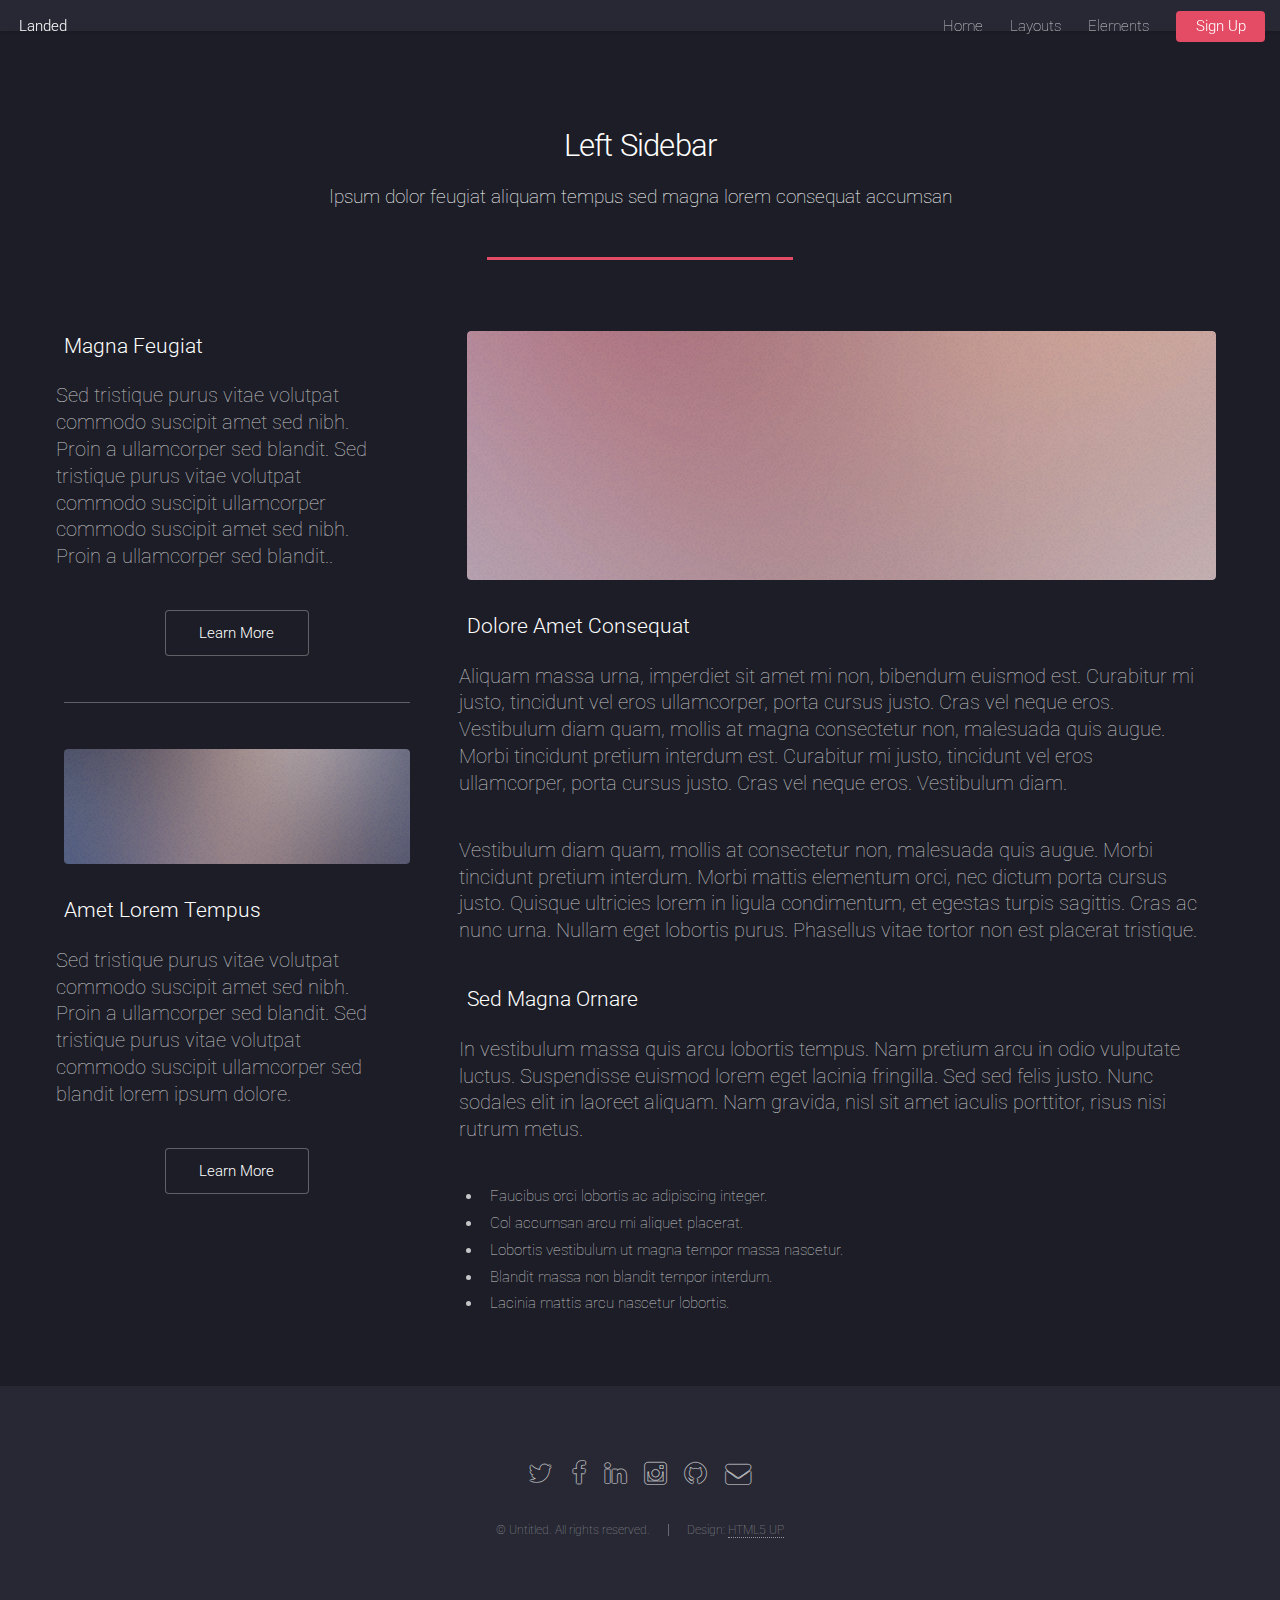
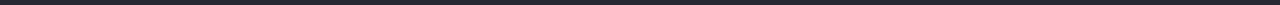
<file: left-sidebar.html>
<!DOCTYPE HTML>
<!--
	Landed by HTML5 UP
	html5up.net | @n33co
	Free for personal and commercial use under the CCA 3.0 license (html5up.net/license)
-->
<html>
	<head>
		<title>Left Sidebar - Landed by HTML5 UP</title>
		<meta charset="utf-8" />
		<meta name="viewport" content="width=device-width, initial-scale=1" />
		<!--[if lte IE 8]><script src="assets/js/ie/html5shiv.js"></script><![endif]-->
		<link rel="stylesheet" href="assets/css/main.css" />
		<!--[if lte IE 9]><link rel="stylesheet" href="assets/css/ie9.css" /><![endif]-->
		<!--[if lte IE 8]><link rel="stylesheet" href="assets/css/ie8.css" /><![endif]-->
	</head>
	<body>
		<div id="page-wrapper">

			<!-- Header -->
				<header id="header">
					<h1 id="logo"><a href="index.html">Landed</a></h1>
					<nav id="nav">
						<ul>
							<li><a href="index.html">Home</a></li>
							<li>
								<a href="#">Layouts</a>
								<ul>
									<li><a href="left-sidebar.html">Left Sidebar</a></li>
									<li><a href="right-sidebar.html">Right Sidebar</a></li>
									<li><a href="no-sidebar.html">No Sidebar</a></li>
									<li>
										<a href="#">Submenu</a>
										<ul>
											<li><a href="#">Option 1</a></li>
											<li><a href="#">Option 2</a></li>
											<li><a href="#">Option 3</a></li>
											<li><a href="#">Option 4</a></li>
										</ul>
									</li>
								</ul>
							</li>
							<li><a href="elements.html">Elements</a></li>
							<li><a href="#" class="button special">Sign Up</a></li>
						</ul>
					</nav>
				</header>

			<!-- Main -->
				<div id="main" class="wrapper style1">
					<div class="container">
						<header class="major">
							<h2>Left Sidebar</h2>
							<p>Ipsum dolor feugiat aliquam tempus sed magna lorem consequat accumsan</p>
						</header>
						<div class="row 150%">
							<div class="4u 12u$(medium)">

								<!-- Sidebar -->
									<section id="sidebar">
										<section>
											<h3>Magna Feugiat</h3>
											<p>Sed tristique purus vitae volutpat commodo suscipit amet sed nibh. Proin a ullamcorper sed blandit. Sed tristique purus vitae volutpat commodo suscipit ullamcorper commodo suscipit amet sed nibh. Proin a ullamcorper sed blandit..</p>
											<footer>
												<ul class="actions">
													<li><a href="#" class="button">Learn More</a></li>
												</ul>
											</footer>
										</section>
										<hr />
										<section>
											<a href="#" class="image fit"><img src="images/pic06.jpg" alt="" /></a>
											<h3>Amet Lorem Tempus</h3>
											<p>Sed tristique purus vitae volutpat commodo suscipit amet sed nibh. Proin a ullamcorper sed blandit. Sed tristique purus vitae volutpat commodo suscipit ullamcorper sed blandit lorem ipsum dolore.</p>
											<footer>
												<ul class="actions">
													<li><a href="#" class="button">Learn More</a></li>
												</ul>
											</footer>
										</section>
									</section>

							</div>
							<div class="8u$ 12u$(medium) important(medium)">

								<!-- Content -->
									<section id="content">
										<a href="#" class="image fit"><img src="images/pic05.jpg" alt="" /></a>
										<h3>Dolore Amet Consequat</h3>
										<p>Aliquam massa urna, imperdiet sit amet mi non, bibendum euismod est. Curabitur mi justo, tincidunt vel eros ullamcorper, porta cursus justo. Cras vel neque eros. Vestibulum diam quam, mollis at magna consectetur non, malesuada quis augue. Morbi tincidunt pretium interdum est. Curabitur mi justo, tincidunt vel eros ullamcorper, porta cursus justo. Cras vel neque eros. Vestibulum diam.</p>
										<p>Vestibulum diam quam, mollis at consectetur non, malesuada quis augue. Morbi tincidunt pretium interdum. Morbi mattis elementum orci, nec dictum porta cursus justo. Quisque ultricies lorem in ligula condimentum, et egestas turpis sagittis. Cras ac nunc urna. Nullam eget lobortis purus. Phasellus vitae tortor non est placerat tristique.</p>
										<h3>Sed Magna Ornare</h3>
										<p>In vestibulum massa quis arcu lobortis tempus. Nam pretium arcu in odio vulputate luctus. Suspendisse euismod lorem eget lacinia fringilla. Sed sed felis justo. Nunc sodales elit in laoreet aliquam. Nam gravida, nisl sit amet iaculis porttitor, risus nisi rutrum metus.</p>
										<ul>
											<li>Faucibus orci lobortis ac adipiscing integer.</li>
											<li>Col accumsan arcu mi aliquet placerat.</li>
											<li>Lobortis vestibulum ut magna tempor massa nascetur.</li>
											<li>Blandit massa non blandit tempor interdum.</li>
											<li>Lacinia mattis arcu nascetur lobortis.</li>
										</ul>
									</section>

							</div>
						</div>
					</div>
				</div>

			<!-- Footer -->
				<footer id="footer">
					<ul class="icons">
						<li><a href="#" class="icon alt fa-twitter"><span class="label">Twitter</span></a></li>
						<li><a href="#" class="icon alt fa-facebook"><span class="label">Facebook</span></a></li>
						<li><a href="#" class="icon alt fa-linkedin"><span class="label">LinkedIn</span></a></li>
						<li><a href="#" class="icon alt fa-instagram"><span class="label">Instagram</span></a></li>
						<li><a href="#" class="icon alt fa-github"><span class="label">GitHub</span></a></li>
						<li><a href="#" class="icon alt fa-envelope"><span class="label">Email</span></a></li>
					</ul>
					<ul class="copyright">
						<li>&copy; Untitled. All rights reserved.</li><li>Design: <a href="http://html5up.net">HTML5 UP</a></li>
					</ul>
				</footer>

		</div>

		<!-- Scripts -->
			<script src="assets/js/jquery.min.js"></script>
			<script src="assets/js/jquery.scrolly.min.js"></script>
			<script src="assets/js/jquery.dropotron.min.js"></script>
			<script src="assets/js/jquery.scrollex.min.js"></script>
			<script src="assets/js/skel.min.js"></script>
			<script src="assets/js/util.js"></script>
			<!--[if lte IE 8]><script src="assets/js/ie/respond.min.js"></script><![endif]-->
			<script src="assets/js/main.js"></script>

	</body>
</html>
</file>
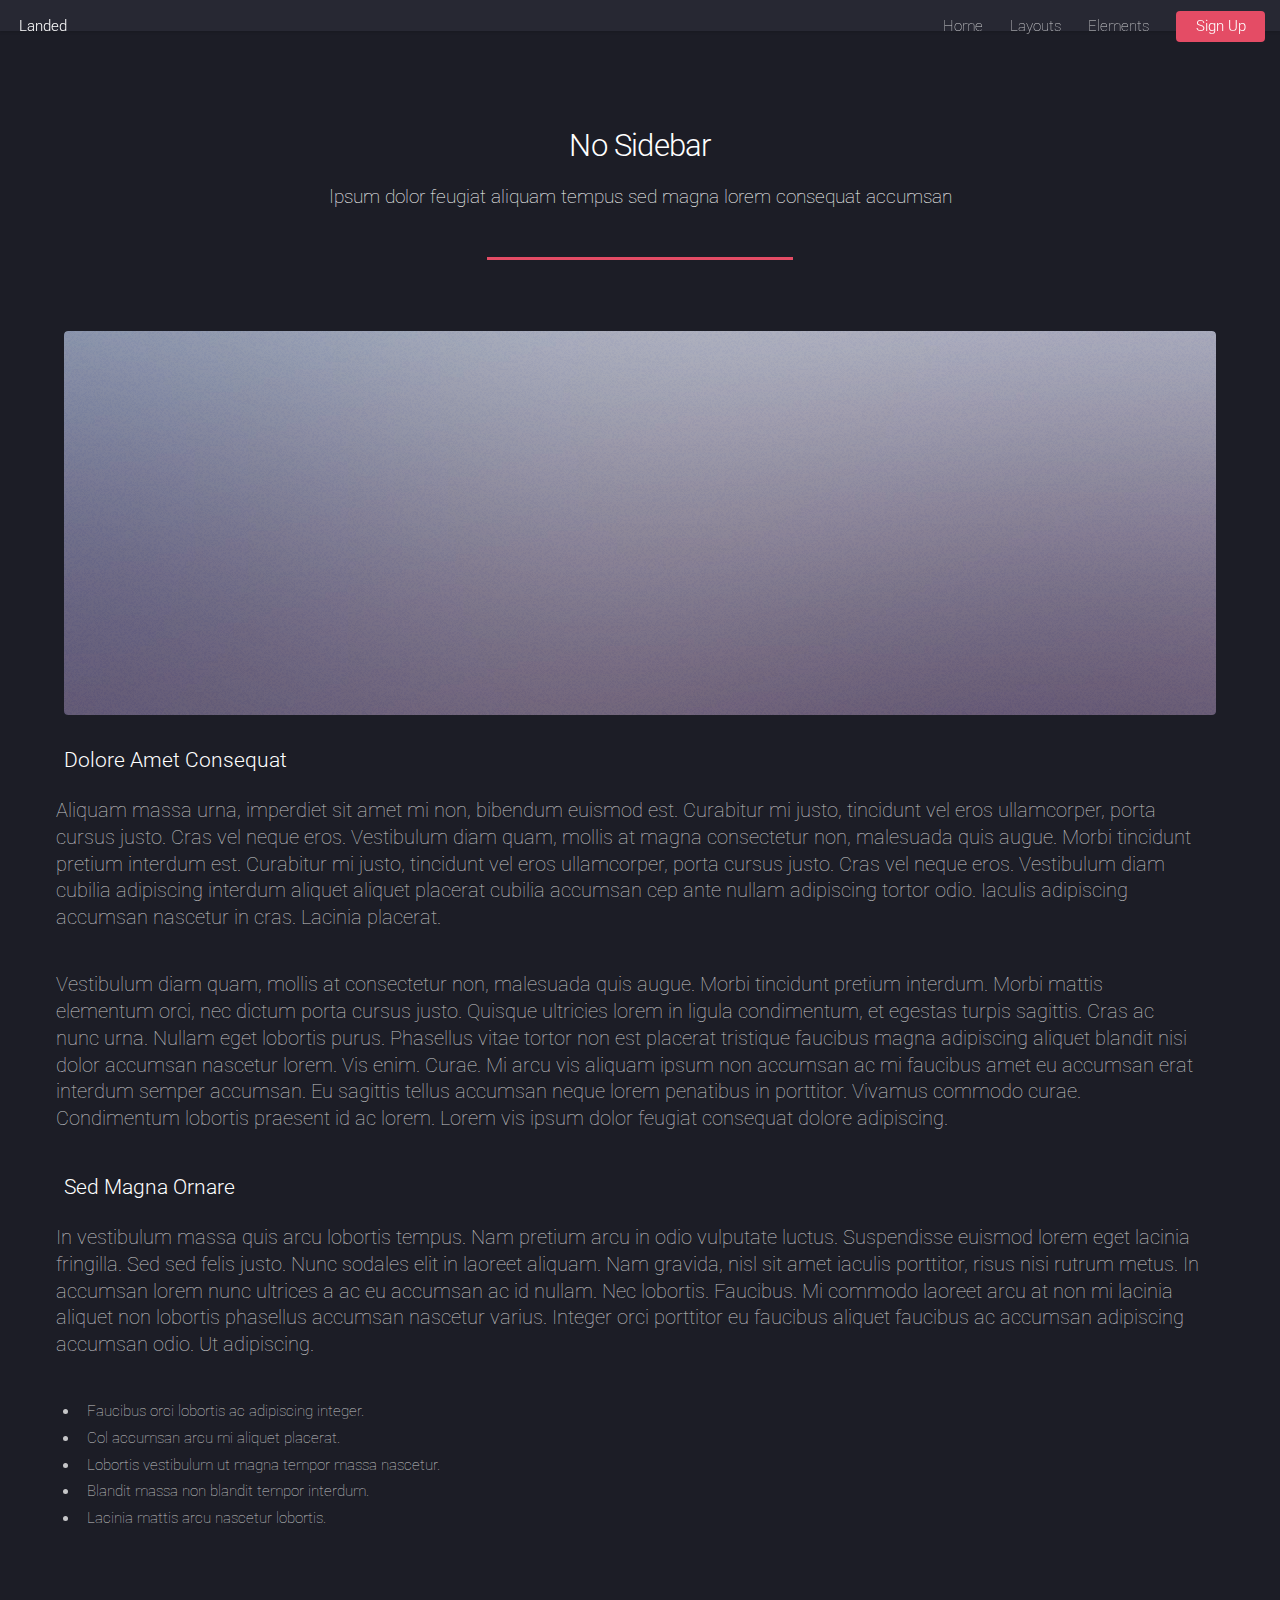
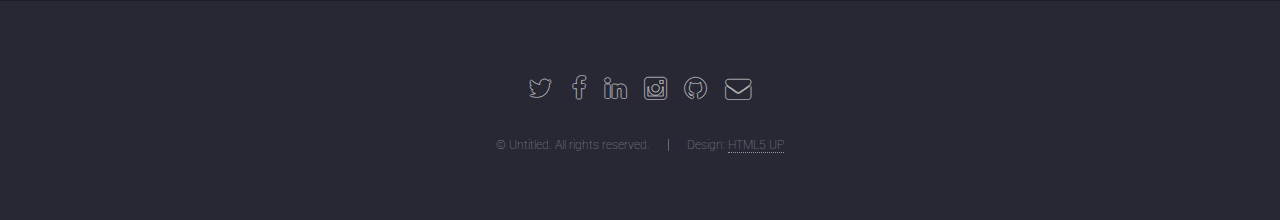
<file: no-sidebar.html>
<!DOCTYPE HTML>
<!--
	Landed by HTML5 UP
	html5up.net | @n33co
	Free for personal and commercial use under the CCA 3.0 license (html5up.net/license)
-->
<html>
	<head>
		<title>No Sidebar - Landed by HTML5 UP</title>
		<meta charset="utf-8" />
		<meta name="viewport" content="width=device-width, initial-scale=1" />
		<!--[if lte IE 8]><script src="assets/js/ie/html5shiv.js"></script><![endif]-->
		<link rel="stylesheet" href="assets/css/main.css" />
		<!--[if lte IE 9]><link rel="stylesheet" href="assets/css/ie9.css" /><![endif]-->
		<!--[if lte IE 8]><link rel="stylesheet" href="assets/css/ie8.css" /><![endif]-->
	</head>
	<body>
		<div id="page-wrapper">

			<!-- Header -->
				<header id="header">
					<h1 id="logo"><a href="index.html">Landed</a></h1>
					<nav id="nav">
						<ul>
							<li><a href="index.html">Home</a></li>
							<li>
								<a href="#">Layouts</a>
								<ul>
									<li><a href="left-sidebar.html">Left Sidebar</a></li>
									<li><a href="right-sidebar.html">Right Sidebar</a></li>
									<li><a href="no-sidebar.html">No Sidebar</a></li>
									<li>
										<a href="#">Submenu</a>
										<ul>
											<li><a href="#">Option 1</a></li>
											<li><a href="#">Option 2</a></li>
											<li><a href="#">Option 3</a></li>
											<li><a href="#">Option 4</a></li>
										</ul>
									</li>
								</ul>
							</li>
							<li><a href="elements.html">Elements</a></li>
							<li><a href="#" class="button special">Sign Up</a></li>
						</ul>
					</nav>
				</header>

			<!-- Main -->
				<div id="main" class="wrapper style1">
					<div class="container">
						<header class="major">
							<h2>No Sidebar</h2>
							<p>Ipsum dolor feugiat aliquam tempus sed magna lorem consequat accumsan</p>
						</header>

						<!-- Content -->
							<section id="content">
								<a href="#" class="image fit"><img src="images/pic07.jpg" alt="" /></a>
								<h3>Dolore Amet Consequat</h3>
								<p>Aliquam massa urna, imperdiet sit amet mi non, bibendum euismod est. Curabitur mi justo, tincidunt vel eros ullamcorper, porta cursus justo. Cras vel neque eros. Vestibulum diam quam, mollis at magna consectetur non, malesuada quis augue. Morbi tincidunt pretium interdum est. Curabitur mi justo, tincidunt vel eros ullamcorper, porta cursus justo. Cras vel neque eros. Vestibulum diam cubilia adipiscing interdum aliquet aliquet placerat cubilia accumsan cep ante nullam adipiscing tortor odio. Iaculis adipiscing accumsan nascetur in cras. Lacinia placerat.</p>
								<p>Vestibulum diam quam, mollis at consectetur non, malesuada quis augue. Morbi tincidunt pretium interdum. Morbi mattis elementum orci, nec dictum porta cursus justo. Quisque ultricies lorem in ligula condimentum, et egestas turpis sagittis. Cras ac nunc urna. Nullam eget lobortis purus. Phasellus vitae tortor non est placerat tristique faucibus magna adipiscing aliquet blandit nisi dolor accumsan nascetur lorem. Vis enim. Curae. Mi arcu vis aliquam ipsum non accumsan ac mi faucibus amet eu accumsan erat interdum semper accumsan. Eu sagittis tellus accumsan neque lorem penatibus in porttitor. Vivamus commodo curae. Condimentum lobortis praesent id ac lorem. Lorem vis ipsum dolor feugiat consequat dolore adipiscing.</p>
								<h3>Sed Magna Ornare</h3>
								<p>In vestibulum massa quis arcu lobortis tempus. Nam pretium arcu in odio vulputate luctus. Suspendisse euismod lorem eget lacinia fringilla. Sed sed felis justo. Nunc sodales elit in laoreet aliquam. Nam gravida, nisl sit amet iaculis porttitor, risus nisi rutrum metus. In accumsan lorem nunc ultrices a ac eu accumsan ac id nullam. Nec lobortis. Faucibus. Mi commodo laoreet arcu at non mi lacinia aliquet non lobortis phasellus accumsan nascetur varius. Integer orci porttitor eu faucibus aliquet faucibus ac accumsan adipiscing accumsan odio. Ut adipiscing.</p>
								<ul>
									<li>Faucibus orci lobortis ac adipiscing integer.</li>
									<li>Col accumsan arcu mi aliquet placerat.</li>
									<li>Lobortis vestibulum ut magna tempor massa nascetur.</li>
									<li>Blandit massa non blandit tempor interdum.</li>
									<li>Lacinia mattis arcu nascetur lobortis.</li>
								</ul>
							</section>

					</div>
				</div>

			<!-- Footer -->
				<footer id="footer">
					<ul class="icons">
						<li><a href="#" class="icon alt fa-twitter"><span class="label">Twitter</span></a></li>
						<li><a href="#" class="icon alt fa-facebook"><span class="label">Facebook</span></a></li>
						<li><a href="#" class="icon alt fa-linkedin"><span class="label">LinkedIn</span></a></li>
						<li><a href="#" class="icon alt fa-instagram"><span class="label">Instagram</span></a></li>
						<li><a href="#" class="icon alt fa-github"><span class="label">GitHub</span></a></li>
						<li><a href="#" class="icon alt fa-envelope"><span class="label">Email</span></a></li>
					</ul>
					<ul class="copyright">
						<li>&copy; Untitled. All rights reserved.</li><li>Design: <a href="http://html5up.net">HTML5 UP</a></li>
					</ul>
				</footer>

		</div>

		<!-- Scripts -->
			<script src="assets/js/jquery.min.js"></script>
			<script src="assets/js/jquery.scrolly.min.js"></script>
			<script src="assets/js/jquery.dropotron.min.js"></script>
			<script src="assets/js/jquery.scrollex.min.js"></script>
			<script src="assets/js/skel.min.js"></script>
			<script src="assets/js/util.js"></script>
			<!--[if lte IE 8]><script src="assets/js/ie/respond.min.js"></script><![endif]-->
			<script src="assets/js/main.js"></script>

	</body>
</html>
</file>
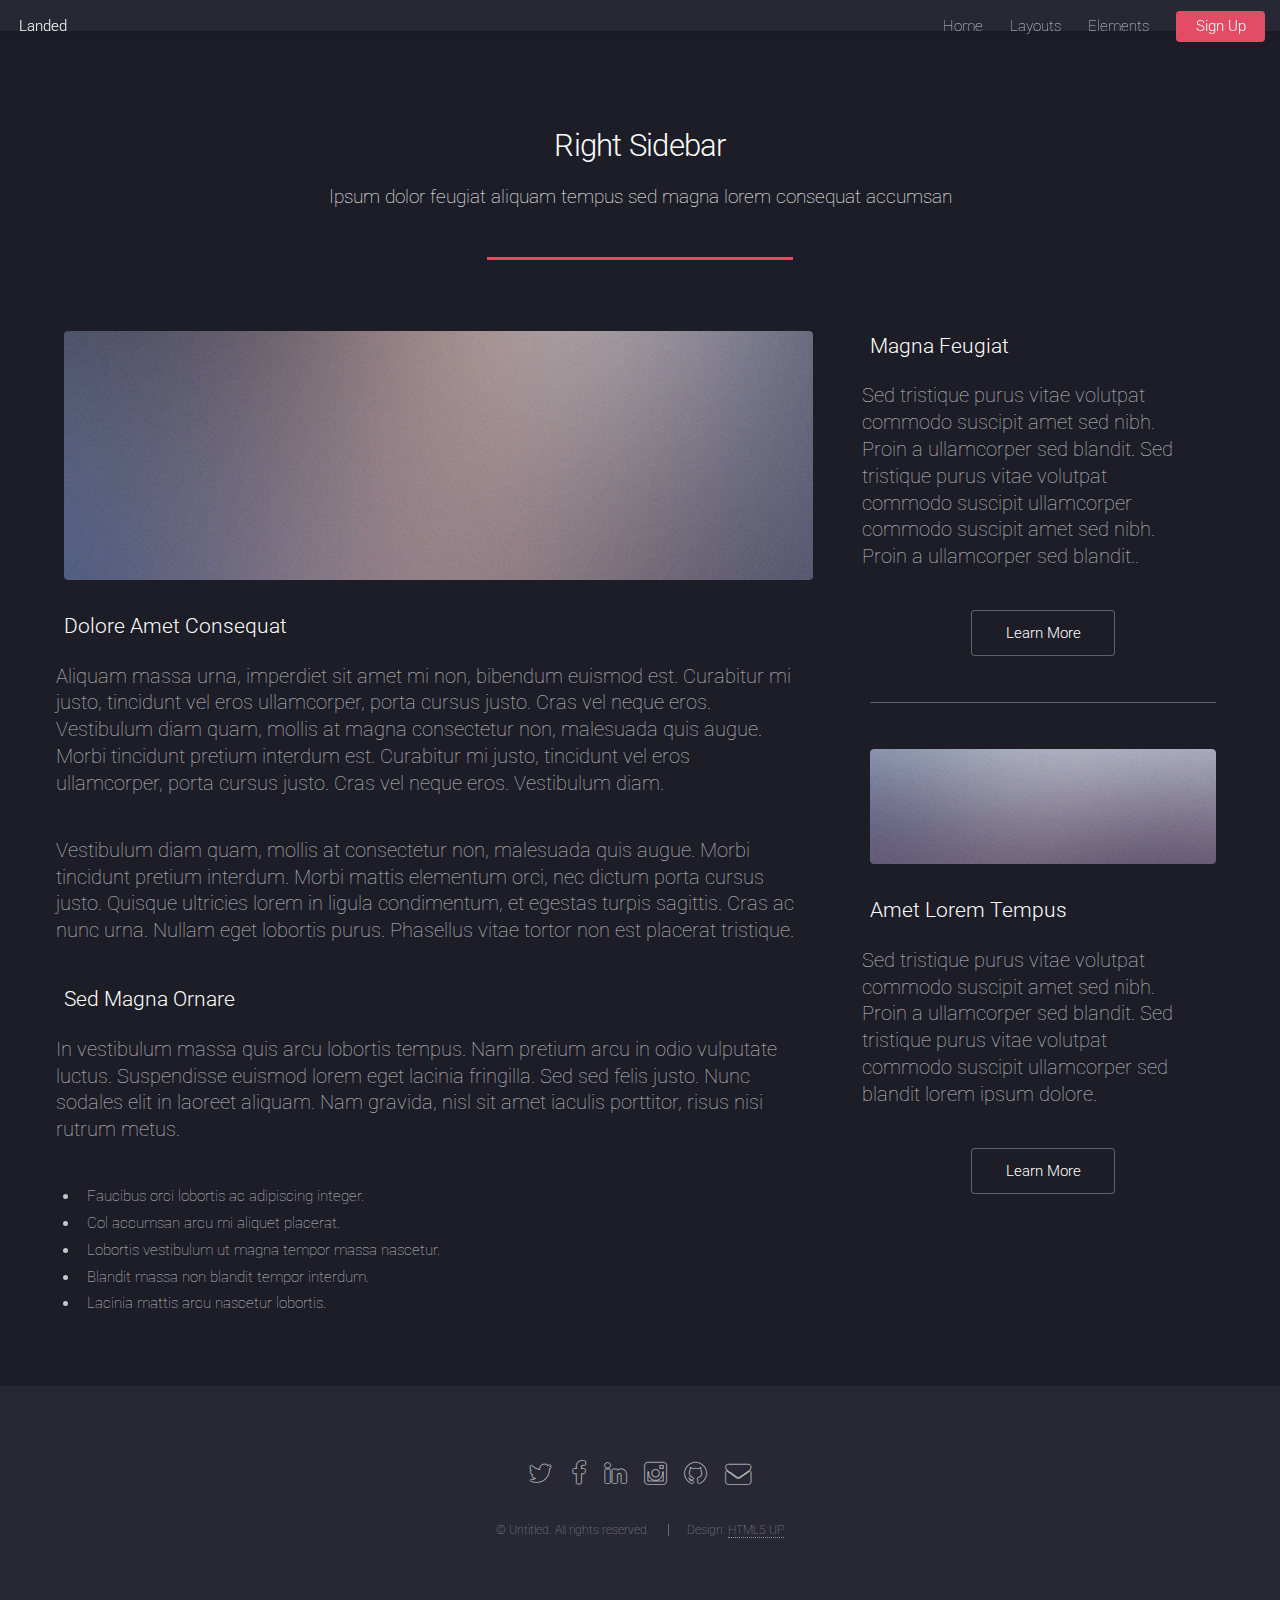
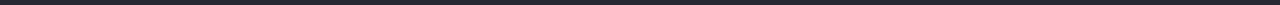
<file: right-sidebar.html>
<!DOCTYPE HTML>
<!--
	Landed by HTML5 UP
	html5up.net | @n33co
	Free for personal and commercial use under the CCA 3.0 license (html5up.net/license)
-->
<html>
	<head>
		<title>Right Sidebar - Landed by HTML5 UP</title>
		<meta charset="utf-8" />
		<meta name="viewport" content="width=device-width, initial-scale=1" />
		<!--[if lte IE 8]><script src="assets/js/ie/html5shiv.js"></script><![endif]-->
		<link rel="stylesheet" href="assets/css/main.css" />
		<!--[if lte IE 9]><link rel="stylesheet" href="assets/css/ie9.css" /><![endif]-->
		<!--[if lte IE 8]><link rel="stylesheet" href="assets/css/ie8.css" /><![endif]-->
	</head>
	<body>
		<div id="page-wrapper">

			<!-- Header -->
				<header id="header">
					<h1 id="logo"><a href="index.html">Landed</a></h1>
					<nav id="nav">
						<ul>
							<li><a href="index.html">Home</a></li>
							<li>
								<a href="#">Layouts</a>
								<ul>
									<li><a href="left-sidebar.html">Left Sidebar</a></li>
									<li><a href="right-sidebar.html">Right Sidebar</a></li>
									<li><a href="no-sidebar.html">No Sidebar</a></li>
									<li>
										<a href="#">Submenu</a>
										<ul>
											<li><a href="#">Option 1</a></li>
											<li><a href="#">Option 2</a></li>
											<li><a href="#">Option 3</a></li>
											<li><a href="#">Option 4</a></li>
										</ul>
									</li>
								</ul>
							</li>
							<li><a href="elements.html">Elements</a></li>
							<li><a href="#" class="button special">Sign Up</a></li>
						</ul>
					</nav>
				</header>

			<!-- Main -->
				<div id="main" class="wrapper style1">
					<div class="container">
						<header class="major">
							<h2>Right Sidebar</h2>
							<p>Ipsum dolor feugiat aliquam tempus sed magna lorem consequat accumsan</p>
						</header>
						<div class="row 150%">
							<div class="8u 12u$(medium)">

								<!-- Content -->
									<section id="content">
										<a href="#" class="image fit"><img src="images/pic06.jpg" alt="" /></a>
										<h3>Dolore Amet Consequat</h3>
										<p>Aliquam massa urna, imperdiet sit amet mi non, bibendum euismod est. Curabitur mi justo, tincidunt vel eros ullamcorper, porta cursus justo. Cras vel neque eros. Vestibulum diam quam, mollis at magna consectetur non, malesuada quis augue. Morbi tincidunt pretium interdum est. Curabitur mi justo, tincidunt vel eros ullamcorper, porta cursus justo. Cras vel neque eros. Vestibulum diam.</p>
										<p>Vestibulum diam quam, mollis at consectetur non, malesuada quis augue. Morbi tincidunt pretium interdum. Morbi mattis elementum orci, nec dictum porta cursus justo. Quisque ultricies lorem in ligula condimentum, et egestas turpis sagittis. Cras ac nunc urna. Nullam eget lobortis purus. Phasellus vitae tortor non est placerat tristique.</p>
										<h3>Sed Magna Ornare</h3>
										<p>In vestibulum massa quis arcu lobortis tempus. Nam pretium arcu in odio vulputate luctus. Suspendisse euismod lorem eget lacinia fringilla. Sed sed felis justo. Nunc sodales elit in laoreet aliquam. Nam gravida, nisl sit amet iaculis porttitor, risus nisi rutrum metus.</p>
										<ul>
											<li>Faucibus orci lobortis ac adipiscing integer.</li>
											<li>Col accumsan arcu mi aliquet placerat.</li>
											<li>Lobortis vestibulum ut magna tempor massa nascetur.</li>
											<li>Blandit massa non blandit tempor interdum.</li>
											<li>Lacinia mattis arcu nascetur lobortis.</li>
										</ul>
									</section>

							</div>
							<div class="4u$ 12u$(medium)">

								<!-- Sidebar -->
									<section id="sidebar">
										<section>
											<h3>Magna Feugiat</h3>
											<p>Sed tristique purus vitae volutpat commodo suscipit amet sed nibh. Proin a ullamcorper sed blandit. Sed tristique purus vitae volutpat commodo suscipit ullamcorper commodo suscipit amet sed nibh. Proin a ullamcorper sed blandit..</p>
											<footer>
												<ul class="actions">
													<li><a href="#" class="button">Learn More</a></li>
												</ul>
											</footer>
										</section>
										<hr />
										<section>
											<a href="#" class="image fit"><img src="images/pic07.jpg" alt="" /></a>
											<h3>Amet Lorem Tempus</h3>
											<p>Sed tristique purus vitae volutpat commodo suscipit amet sed nibh. Proin a ullamcorper sed blandit. Sed tristique purus vitae volutpat commodo suscipit ullamcorper sed blandit lorem ipsum dolore.</p>
											<footer>
												<ul class="actions">
													<li><a href="#" class="button">Learn More</a></li>
												</ul>
											</footer>
										</section>
									</section>

							</div>
						</div>
					</div>
				</div>

			<!-- Footer -->
				<footer id="footer">
					<ul class="icons">
						<li><a href="#" class="icon alt fa-twitter"><span class="label">Twitter</span></a></li>
						<li><a href="#" class="icon alt fa-facebook"><span class="label">Facebook</span></a></li>
						<li><a href="#" class="icon alt fa-linkedin"><span class="label">LinkedIn</span></a></li>
						<li><a href="#" class="icon alt fa-instagram"><span class="label">Instagram</span></a></li>
						<li><a href="#" class="icon alt fa-github"><span class="label">GitHub</span></a></li>
						<li><a href="#" class="icon alt fa-envelope"><span class="label">Email</span></a></li>
					</ul>
					<ul class="copyright">
						<li>&copy; Untitled. All rights reserved.</li><li>Design: <a href="http://html5up.net">HTML5 UP</a></li>
					</ul>
				</footer>

		</div>

		<!-- Scripts -->
			<script src="assets/js/jquery.min.js"></script>
			<script src="assets/js/jquery.scrolly.min.js"></script>
			<script src="assets/js/jquery.dropotron.min.js"></script>
			<script src="assets/js/jquery.scrollex.min.js"></script>
			<script src="assets/js/skel.min.js"></script>
			<script src="assets/js/util.js"></script>
			<!--[if lte IE 8]><script src="assets/js/ie/respond.min.js"></script><![endif]-->
			<script src="assets/js/main.js"></script>

	</body>
</html>
</file>
<file: assets/css/ie9.css>
/*
	Landed by HTML5 UP
	html5up.net | @n33co
	Free for personal and commercial use under the CCA 3.0 license (html5up.net/license)
*/

/* Loader */

	body.landing:before, body.landing:after {
		display: none !important;
	}

/* Icon */

	.icon.alt {
		color: inherit !important;
	}

	.icon.major.alt:before {
		color: #ffffff !important;
	}

/* Banner */

	#banner:after {
		background-color: rgba(23, 24, 32, 0.95);
	}

/* Footer */

	#footer .icons .icon.alt:before {
		color: #ffffff !important;
	}
</file>
<file: assets/css/ie8.css>
/*
	Landed by HTML5 UP
	html5up.net | @n33co
	Free for personal and commercial use under the CCA 3.0 license (html5up.net/license)
*/

/* Basic */

	body {
		color: #ffffff;
	}

	body, html, #page-wrapper {
		height: 100%;
	}

	blockquote {
		border-left: solid 4px #606067;
	}

	code {
		background: #32333b;
	}

	hr {
		border-bottom: solid 1px #606067;
	}

/* Icon */

	.icon.major {
		-ms-behavior: url("assets/js/ie/PIE.htc");
	}

/* Image */

	.image {
		position: relative;
		-ms-behavior: url("assets/js/ie/PIE.htc");
	}

		.image:before {
			display: none;
		}

		.image img {
			position: relative;
			-ms-behavior: url("assets/js/ie/PIE.htc");
		}

/* Form */

	input[type="text"],
	input[type="password"],
	input[type="email"],
	select,
	textarea {
		position: relative;
		-ms-behavior: url("assets/js/ie/PIE.htc");
	}

		input[type="text"]:focus,
		input[type="password"]:focus,
		input[type="email"]:focus,
		select:focus,
		textarea:focus {
			-ms-behavior: url("assets/js/ie/PIE.htc");
		}

	input[type="text"],
	input[type="password"],
	input[type="email"] {
		line-height: 3em;
	}

	input[type="checkbox"],
	input[type="radio"] {
		font-size: 3em;
	}

		input[type="checkbox"] + label:before,
		input[type="radio"] + label:before {
			display: none;
		}

/* Table */

	table tbody tr {
		border: solid 1px #606067;
	}

	table thead {
		border-bottom: solid 1px #606067;
	}

	table tfoot {
		border-top: solid 1px #606067;
	}

	table.alt tbody tr td {
		border: solid 1px #606067;
	}

/* Button */

	input[type="submit"],
	input[type="reset"],
	input[type="button"],
	.button {
		border: solid 1px #ffffff !important;
	}

		input[type="submit"].special,
		input[type="reset"].special,
		input[type="button"].special,
		.button.special {
			border: 0 !important;
		}

/* Goto Next */

	.goto-next {
		display: none;
	}

/* Spotlight */

	.spotlight {
		height: 100%;
	}

		.spotlight .content {
			background: #272833;
		}

/* Wrapper */

	.wrapper.style2 input[type="text"]:focus,
	.wrapper.style2 input[type="password"]:focus,
	.wrapper.style2 input[type="email"]:focus,
	.wrapper.style2 select:focus,
	.wrapper.style2 textarea:focus {
		border-color: #ffffff;
	}

	.wrapper.style2 input[type="submit"].special:hover, .wrapper.style2 input[type="submit"].special:active,
	.wrapper.style2 input[type="reset"].special:hover,
	.wrapper.style2 input[type="reset"].special:active,
	.wrapper.style2 input[type="button"].special:hover,
	.wrapper.style2 input[type="button"].special:active,
	.wrapper.style2 .button.special:hover,
	.wrapper.style2 .button.special:active {
		color: #e44c65 !important;
	}

/* Dropotron */

	.dropotron {
		background: #272833;
		box-shadow: none !important;
		-ms-behavior: url("assets/js/ie/PIE.htc");
	}

		.dropotron > li a, .dropotron > li span {
			color: #ffffff !important;
		}

		.dropotron.level-0 {
			margin-top: 0;
		}

			.dropotron.level-0:before {
				display: none;
			}

/* Header */

	#header {
		background: #272833;
	}

/* Banner */

	#banner {
		height: 100%;
	}

		#banner:before {
			height: 100%;
		}

		#banner:after {
			background-image: url("images/ie/banner-overlay.png");
		}
</file>
<file: assets/css/main.css>
@import url("font-awesome.min.css");
@import url("http://fonts.googleapis.com/css?family=Roboto:100,300,100italic,300italic");

/*
	Landed by HTML5 UP
	html5up.net | @n33co
	Free for personal and commercial use under the CCA 3.0 license (html5up.net/license)
*/

/* Reset */





	html, body, div, span, applet, object, iframe, h1, h2, h3, h4, h5, h6, p, blockquote, pre, a, abbr, acronym, address, big, cite, code, del, dfn, em, img, ins, kbd, q, s, samp, small, strike, strong, sub, sup, tt, var, b, u, i, center, dl, dt, dd, ol, ul, li, fieldset, form, label, legend, table, caption, tbody, tfoot, thead, tr, th, td, article, aside, canvas, details, embed, figure, figcaption, footer, header, hgroup, menu, nav, output, ruby, section, summary, time, mark, audio, video {
		margin: 0;
		padding: 0;
		border: 0;
		font-size: 100%;
		font: inherit;
		vertical-align: baseline;
	}

	article, aside, details, figcaption, figure, footer, header, hgroup, menu, nav, section {
		display: block;
	}

	body {
		line-height: 1;
	}

	ol, ul {
		list-style: none;
	}

	blockquote, q {
		quotes: none;
	}

	blockquote:before, blockquote:after, q:before, q:after {
		content: '';
		content: none;
	}

	table {
		border-collapse: collapse;
		border-spacing: 0;
	}

	body {
		-webkit-text-size-adjust: none;
	}

/* Box Model */

	*, *:before, *:after {
		-moz-box-sizing: border-box;
		-webkit-box-sizing: border-box;
		box-sizing: border-box;
	}

/* Containers */

	.container {
		margin-left: auto;
		margin-right: auto;
	}

	.container.\31 25\25 {
		width: 100%;
		max-width: 87.5em;
		min-width: 70em;
	}

	.container.\37 5\25 {
		width: 52.5em;
	}

	.container.\35 0\25 {
		width: 35em;
	}

	.container.\32 5\25 {
		width: 17.5em;
	}

	.container {
		width: 70em;
	}

	#five div{
		display: inline-block;
		margin-left: 5%;
		margin-right: 5%;
	}
	#five h2{
		font-size: 2em;
		line-height: 1.5em;
		letter-spacing: -0.025em;
		color: white;
	}
	#five .images img{
		width: 200px;
	}
	@media screen and (max-width: 1680px) {

		.container.\31 25\25 {
			width: 100%;
			max-width: 87.5em;
			min-width: 70em;
		}

		.container.\37 5\25 {
			width: 52.5em;
		}

		.container.\35 0\25 {
			width: 35em;
		}

		.container.\32 5\25 {
			width: 17.5em;
		}

		.container {
			width: 70em;
		}

	}

	@media screen and (max-width: 1280px) {

		.container.\31 25\25 {
			width: 100%;
			max-width: 112.5%;
			min-width: 90%;
		}

		.container.\37 5\25 {
			width: 67.5%;
		}

		.container.\35 0\25 {
			width: 45%;
		}

		.container.\32 5\25 {
			width: 22.5%;
		}

		.container {
			width: 90%;
		}

	}

	@media screen and (max-width: 980px) {

		.container.\31 25\25 {
			width: 100%;
			max-width: 125%;
			min-width: 100%;
		}

		.container.\37 5\25 {
			width: 75%;
		}

		.container.\35 0\25 {
			width: 50%;
		}

		.container.\32 5\25 {
			width: 25%;
		}

		.container {
			width: 100% !important;
		}

	}

	@media screen and (max-width: 736px) {

		.container.\31 25\25 {
			width: 100%;
			max-width: 125%;
			min-width: 100%;
		}

		.container.\37 5\25 {
			width: 75%;
		}

		.container.\35 0\25 {
			width: 50%;
		}

		.container.\32 5\25 {
			width: 25%;
		}

		.container {
			width: 100% !important;
		}

	}

	@media screen and (max-width: 480px) {

		.container.\31 25\25 {
			width: 100%;
			max-width: 125%;
			min-width: 100%;
		}

		.container.\37 5\25 {
			width: 75%;
		}

		.container.\35 0\25 {
			width: 50%;
		}

		.container.\32 5\25 {
			width: 25%;
		}

		.container {
			width: 100% !important;
		}

	}

/* Grid */

	.row {
		border-bottom: solid 1px transparent;
		-moz-box-sizing: border-box;
		-webkit-box-sizing: border-box;
		box-sizing: border-box;
	}

	.row > * {
		float: left;
		-moz-box-sizing: border-box;
		-webkit-box-sizing: border-box;
		box-sizing: border-box;
	}

	.row:after, .row:before {
		content: '';
		display: block;
		clear: both;
		height: 0;
	}

	.row.uniform > * > :first-child {
		margin-top: 0;
	}

	.row.uniform > * > :last-child {
		margin-bottom: 0;
	}

	.row.\30 \25 > * {
		padding: 0 0 0 0em;
	}

	.row.\30 \25 {
		margin: 0 0 -1px 0em;
	}

	.row.uniform.\30 \25 > * {
		padding: 0em 0 0 0em;
	}

	.row.uniform.\30 \25 {
		margin: 0em 0 -1px 0em;
	}

	.row > * {
		padding: 0 0 0 2.5em;
	}

	.row {
		margin: 0 0 -1px -2.5em;
	}

	.row.uniform > * {
		padding: 2.5em 0 0 2.5em;
	}

	.row.uniform {
		margin: -2.5em 0 -1px -2.5em;
	}

	.row.\32 00\25 > * {
		padding: 0 0 0 5em;
	}

	.row.\32 00\25 {
		margin: 0 0 -1px -5em;
	}

	.row.uniform.\32 00\25 > * {
		padding: 5em 0 0 5em;
	}

	.row.uniform.\32 00\25 {
		margin: -5em 0 -1px -5em;
	}

	.row.\31 50\25 > * {
		padding: 0 0 0 3.75em;
	}

	.row.\31 50\25 {
		margin: 0 0 -1px -3.75em;
	}

	.row.uniform.\31 50\25 > * {
		padding: 3.75em 0 0 3.75em;
	}

	.row.uniform.\31 50\25 {
		margin: -3.75em 0 -1px -3.75em;
	}

	.row.\35 0\25 > * {
		padding: 0 0 0 1.25em;
	}

	.row.\35 0\25 {
		margin: 0 0 -1px -1.25em;
	}

	.row.uniform.\35 0\25 > * {
		padding: 1.25em 0 0 1.25em;
	}

	.row.uniform.\35 0\25 {
		margin: -1.25em 0 -1px -1.25em;
	}

	.row.\32 5\25 > * {
		padding: 0 0 0 0.625em;
	}

	.row.\32 5\25 {
		margin: 0 0 -1px -0.625em;
	}

	.row.uniform.\32 5\25 > * {
		padding: 0.625em 0 0 0.625em;
	}

	.row.uniform.\32 5\25 {
		margin: -0.625em 0 -1px -0.625em;
	}

	.\31 2u, .\31 2u\24 {
		width: 100%;
		clear: none;
		margin-left: 0;
	}

	.\31 1u, .\31 1u\24 {
		width: 91.6666666667%;
		clear: none;
		margin-left: 0;
	}

	.\31 0u, .\31 0u\24 {
		width: 83.3333333333%;
		clear: none;
		margin-left: 0;
	}

	.\39 u, .\39 u\24 {
		width: 75%;
		clear: none;
		margin-left: 0;
	}

	.\38 u, .\38 u\24 {
		width: 66.6666666667%;
		clear: none;
		margin-left: 0;
	}

	.\37 u, .\37 u\24 {
		width: 58.3333333333%;
		clear: none;
		margin-left: 0;
	}

	.\36 u, .\36 u\24 {
		width: 50%;
		clear: none;
		margin-left: 0;
	}

	.\35 u, .\35 u\24 {
		width: 41.6666666667%;
		clear: none;
		margin-left: 0;
	}

	.\34 u, .\34 u\24 {
		width: 33.3333333333%;
		clear: none;
		margin-left: 0;
	}

	.\33 u, .\33 u\24 {
		width: 25%;
		clear: none;
		margin-left: 0;
	}

	.\32 u, .\32 u\24 {
		width: 16.6666666667%;
		clear: none;
		margin-left: 0;
	}

	.\31 u, .\31 u\24 {
		width: 8.3333333333%;
		clear: none;
		margin-left: 0;
	}

	.\31 2u\24 + *,
	.\31 1u\24 + *,
	.\31 0u\24 + *,
	.\39 u\24 + *,
	.\38 u\24 + *,
	.\37 u\24 + *,
	.\36 u\24 + *,
	.\35 u\24 + *,
	.\34 u\24 + *,
	.\33 u\24 + *,
	.\32 u\24 + *,
	.\31 u\24 + * {
		clear: left;
	}

	.\-11u {
		margin-left: 91.66667%;
	}

	.\-10u {
		margin-left: 83.33333%;
	}

	.\-9u {
		margin-left: 75%;
	}

	.\-8u {
		margin-left: 66.66667%;
	}

	.\-7u {
		margin-left: 58.33333%;
	}

	.\-6u {
		margin-left: 50%;
	}

	.\-5u {
		margin-left: 41.66667%;
	}

	.\-4u {
		margin-left: 33.33333%;
	}

	.\-3u {
		margin-left: 25%;
	}

	.\-2u {
		margin-left: 16.66667%;
	}

	.\-1u {
		margin-left: 8.33333%;
	}

	@media screen and (max-width: 1680px) {

		.row > * {
			padding: 0 0 0 2.5em;
		}

		.row {
			margin: 0 0 -1px -2.5em;
		}

		.row.uniform > * {
			padding: 2.5em 0 0 2.5em;
		}

		.row.uniform {
			margin: -2.5em 0 -1px -2.5em;
		}

		.row.\32 00\25 > * {
			padding: 0 0 0 5em;
		}

		.row.\32 00\25 {
			margin: 0 0 -1px -5em;
		}

		.row.uniform.\32 00\25 > * {
			padding: 5em 0 0 5em;
		}

		.row.uniform.\32 00\25 {
			margin: -5em 0 -1px -5em;
		}

		.row.\31 50\25 > * {
			padding: 0 0 0 3.75em;
		}

		.row.\31 50\25 {
			margin: 0 0 -1px -3.75em;
		}

		.row.uniform.\31 50\25 > * {
			padding: 3.75em 0 0 3.75em;
		}

		.row.uniform.\31 50\25 {
			margin: -3.75em 0 -1px -3.75em;
		}

		.row.\35 0\25 > * {
			padding: 0 0 0 1.25em;
		}

		.row.\35 0\25 {
			margin: 0 0 -1px -1.25em;
		}

		.row.uniform.\35 0\25 > * {
			padding: 1.25em 0 0 1.25em;
		}

		.row.uniform.\35 0\25 {
			margin: -1.25em 0 -1px -1.25em;
		}

		.row.\32 5\25 > * {
			padding: 0 0 0 0.625em;
		}

		.row.\32 5\25 {
			margin: 0 0 -1px -0.625em;
		}

		.row.uniform.\32 5\25 > * {
			padding: 0.625em 0 0 0.625em;
		}

		.row.uniform.\32 5\25 {
			margin: -0.625em 0 -1px -0.625em;
		}

		.\31 2u\28xlarge\29, .\31 2u\24\28xlarge\29 {
			width: 100%;
			clear: none;
			margin-left: 0;
		}

		.\31 1u\28xlarge\29, .\31 1u\24\28xlarge\29 {
			width: 91.6666666667%;
			clear: none;
			margin-left: 0;
		}

		.\31 0u\28xlarge\29, .\31 0u\24\28xlarge\29 {
			width: 83.3333333333%;
			clear: none;
			margin-left: 0;
		}

		.\39 u\28xlarge\29, .\39 u\24\28xlarge\29 {
			width: 75%;
			clear: none;
			margin-left: 0;
		}

		.\38 u\28xlarge\29, .\38 u\24\28xlarge\29 {
			width: 66.6666666667%;
			clear: none;
			margin-left: 0;
		}

		.\37 u\28xlarge\29, .\37 u\24\28xlarge\29 {
			width: 58.3333333333%;
			clear: none;
			margin-left: 0;
		}

		.\36 u\28xlarge\29, .\36 u\24\28xlarge\29 {
			width: 50%;
			clear: none;
			margin-left: 0;
		}

		.\35 u\28xlarge\29, .\35 u\24\28xlarge\29 {
			width: 41.6666666667%;
			clear: none;
			margin-left: 0;
		}

		.\34 u\28xlarge\29, .\34 u\24\28xlarge\29 {
			width: 33.3333333333%;
			clear: none;
			margin-left: 0;
		}

		.\33 u\28xlarge\29, .\33 u\24\28xlarge\29 {
			width: 25%;
			clear: none;
			margin-left: 0;
		}

		.\32 u\28xlarge\29, .\32 u\24\28xlarge\29 {
			width: 16.6666666667%;
			clear: none;
			margin-left: 0;
		}

		.\31 u\28xlarge\29, .\31 u\24\28xlarge\29 {
			width: 8.3333333333%;
			clear: none;
			margin-left: 0;
		}

		.\31 2u\24\28xlarge\29 + *,
		.\31 1u\24\28xlarge\29 + *,
		.\31 0u\24\28xlarge\29 + *,
		.\39 u\24\28xlarge\29 + *,
		.\38 u\24\28xlarge\29 + *,
		.\37 u\24\28xlarge\29 + *,
		.\36 u\24\28xlarge\29 + *,
		.\35 u\24\28xlarge\29 + *,
		.\34 u\24\28xlarge\29 + *,
		.\33 u\24\28xlarge\29 + *,
		.\32 u\24\28xlarge\29 + *,
		.\31 u\24\28xlarge\29 + * {
			clear: left;
		}

		.\-11u\28xlarge\29 {
			margin-left: 91.66667%;
		}

		.\-10u\28xlarge\29 {
			margin-left: 83.33333%;
		}

		.\-9u\28xlarge\29 {
			margin-left: 75%;
		}

		.\-8u\28xlarge\29 {
			margin-left: 66.66667%;
		}

		.\-7u\28xlarge\29 {
			margin-left: 58.33333%;
		}

		.\-6u\28xlarge\29 {
			margin-left: 50%;
		}

		.\-5u\28xlarge\29 {
			margin-left: 41.66667%;
		}

		.\-4u\28xlarge\29 {
			margin-left: 33.33333%;
		}

		.\-3u\28xlarge\29 {
			margin-left: 25%;
		}

		.\-2u\28xlarge\29 {
			margin-left: 16.66667%;
		}

		.\-1u\28xlarge\29 {
			margin-left: 8.33333%;
		}

	}

	@media screen and (max-width: 1280px) {

		.row > * {
			padding: 0 0 0 2.5em;
		}

		.row {
			margin: 0 0 -1px -2.5em;
		}

		.row.uniform > * {
			padding: 2.5em 0 0 2.5em;
		}

		.row.uniform {
			margin: -2.5em 0 -1px -2.5em;
		}

		.row.\32 00\25 > * {
			padding: 0 0 0 5em;
		}

		.row.\32 00\25 {
			margin: 0 0 -1px -5em;
		}

		.row.uniform.\32 00\25 > * {
			padding: 5em 0 0 5em;
		}

		.row.uniform.\32 00\25 {
			margin: -5em 0 -1px -5em;
		}

		.row.\31 50\25 > * {
			padding: 0 0 0 3.75em;
		}

		.row.\31 50\25 {
			margin: 0 0 -1px -3.75em;
		}

		.row.uniform.\31 50\25 > * {
			padding: 3.75em 0 0 3.75em;
		}

		.row.uniform.\31 50\25 {
			margin: -3.75em 0 -1px -3.75em;
		}

		.row.\35 0\25 > * {
			padding: 0 0 0 1.25em;
		}

		.row.\35 0\25 {
			margin: 0 0 -1px -1.25em;
		}

		.row.uniform.\35 0\25 > * {
			padding: 1.25em 0 0 1.25em;
		}

		.row.uniform.\35 0\25 {
			margin: -1.25em 0 -1px -1.25em;
		}

		.row.\32 5\25 > * {
			padding: 0 0 0 0.625em;
		}

		.row.\32 5\25 {
			margin: 0 0 -1px -0.625em;
		}

		.row.uniform.\32 5\25 > * {
			padding: 0.625em 0 0 0.625em;
		}

		.row.uniform.\32 5\25 {
			margin: -0.625em 0 -1px -0.625em;
		}

		.\31 2u\28large\29, .\31 2u\24\28large\29 {
			width: 100%;
			clear: none;
			margin-left: 0;
		}

		.\31 1u\28large\29, .\31 1u\24\28large\29 {
			width: 91.6666666667%;
			clear: none;
			margin-left: 0;
		}

		.\31 0u\28large\29, .\31 0u\24\28large\29 {
			width: 83.3333333333%;
			clear: none;
			margin-left: 0;
		}

		.\39 u\28large\29, .\39 u\24\28large\29 {
			width: 75%;
			clear: none;
			margin-left: 0;
		}

		.\38 u\28large\29, .\38 u\24\28large\29 {
			width: 66.6666666667%;
			clear: none;
			margin-left: 0;
		}

		.\37 u\28large\29, .\37 u\24\28large\29 {
			width: 58.3333333333%;
			clear: none;
			margin-left: 0;
		}

		.\36 u\28large\29, .\36 u\24\28large\29 {
			width: 50%;
			clear: none;
			margin-left: 0;
		}

		.\35 u\28large\29, .\35 u\24\28large\29 {
			width: 41.6666666667%;
			clear: none;
			margin-left: 0;
		}

		.\34 u\28large\29, .\34 u\24\28large\29 {
			width: 33.3333333333%;
			clear: none;
			margin-left: 0;
		}

		.\33 u\28large\29, .\33 u\24\28large\29 {
			width: 25%;
			clear: none;
			margin-left: 0;
		}

		.\32 u\28large\29, .\32 u\24\28large\29 {
			width: 16.6666666667%;
			clear: none;
			margin-left: 0;
		}

		.\31 u\28large\29, .\31 u\24\28large\29 {
			width: 8.3333333333%;
			clear: none;
			margin-left: 0;
		}

		.\31 2u\24\28large\29 + *,
		.\31 1u\24\28large\29 + *,
		.\31 0u\24\28large\29 + *,
		.\39 u\24\28large\29 + *,
		.\38 u\24\28large\29 + *,
		.\37 u\24\28large\29 + *,
		.\36 u\24\28large\29 + *,
		.\35 u\24\28large\29 + *,
		.\34 u\24\28large\29 + *,
		.\33 u\24\28large\29 + *,
		.\32 u\24\28large\29 + *,
		.\31 u\24\28large\29 + * {
			clear: left;
		}

		.\-11u\28large\29 {
			margin-left: 91.66667%;
		}

		.\-10u\28large\29 {
			margin-left: 83.33333%;
		}

		.\-9u\28large\29 {
			margin-left: 75%;
		}

		.\-8u\28large\29 {
			margin-left: 66.66667%;
		}

		.\-7u\28large\29 {
			margin-left: 58.33333%;
		}

		.\-6u\28large\29 {
			margin-left: 50%;
		}

		.\-5u\28large\29 {
			margin-left: 41.66667%;
		}

		.\-4u\28large\29 {
			margin-left: 33.33333%;
		}

		.\-3u\28large\29 {
			margin-left: 25%;
		}

		.\-2u\28large\29 {
			margin-left: 16.66667%;
		}

		.\-1u\28large\29 {
			margin-left: 8.33333%;
		}

	}

	@media screen and (max-width: 980px) {

		.row > * {
			padding: 0 0 0 2.5em;
		}

		.row {
			margin: 0 0 -1px -2.5em;
		}

		.row.uniform > * {
			padding: 2.5em 0 0 2.5em;
		}

		.row.uniform {
			margin: -2.5em 0 -1px -2.5em;
		}

		.row.\32 00\25 > * {
			padding: 0 0 0 5em;
		}

		.row.\32 00\25 {
			margin: 0 0 -1px -5em;
		}

		.row.uniform.\32 00\25 > * {
			padding: 5em 0 0 5em;
		}

		.row.uniform.\32 00\25 {
			margin: -5em 0 -1px -5em;
		}

		.row.\31 50\25 > * {
			padding: 0 0 0 3.75em;
		}

		.row.\31 50\25 {
			margin: 0 0 -1px -3.75em;
		}

		.row.uniform.\31 50\25 > * {
			padding: 3.75em 0 0 3.75em;
		}

		.row.uniform.\31 50\25 {
			margin: -3.75em 0 -1px -3.75em;
		}

		.row.\35 0\25 > * {
			padding: 0 0 0 1.25em;
		}

		.row.\35 0\25 {
			margin: 0 0 -1px -1.25em;
		}

		.row.uniform.\35 0\25 > * {
			padding: 1.25em 0 0 1.25em;
		}

		.row.uniform.\35 0\25 {
			margin: -1.25em 0 -1px -1.25em;
		}

		.row.\32 5\25 > * {
			padding: 0 0 0 0.625em;
		}

		.row.\32 5\25 {
			margin: 0 0 -1px -0.625em;
		}

		.row.uniform.\32 5\25 > * {
			padding: 0.625em 0 0 0.625em;
		}

		.row.uniform.\32 5\25 {
			margin: -0.625em 0 -1px -0.625em;
		}

		.\31 2u\28medium\29, .\31 2u\24\28medium\29 {
			width: 100%;
			clear: none;
			margin-left: 0;
		}

		.\31 1u\28medium\29, .\31 1u\24\28medium\29 {
			width: 91.6666666667%;
			clear: none;
			margin-left: 0;
		}

		.\31 0u\28medium\29, .\31 0u\24\28medium\29 {
			width: 83.3333333333%;
			clear: none;
			margin-left: 0;
		}

		.\39 u\28medium\29, .\39 u\24\28medium\29 {
			width: 75%;
			clear: none;
			margin-left: 0;
		}

		.\38 u\28medium\29, .\38 u\24\28medium\29 {
			width: 66.6666666667%;
			clear: none;
			margin-left: 0;
		}

		.\37 u\28medium\29, .\37 u\24\28medium\29 {
			width: 58.3333333333%;
			clear: none;
			margin-left: 0;
		}

		.\36 u\28medium\29, .\36 u\24\28medium\29 {
			width: 50%;
			clear: none;
			margin-left: 0;
		}

		.\35 u\28medium\29, .\35 u\24\28medium\29 {
			width: 41.6666666667%;
			clear: none;
			margin-left: 0;
		}

		.\34 u\28medium\29, .\34 u\24\28medium\29 {
			width: 33.3333333333%;
			clear: none;
			margin-left: 0;
		}

		.\33 u\28medium\29, .\33 u\24\28medium\29 {
			width: 25%;
			clear: none;
			margin-left: 0;
		}

		.\32 u\28medium\29, .\32 u\24\28medium\29 {
			width: 16.6666666667%;
			clear: none;
			margin-left: 0;
		}

		.\31 u\28medium\29, .\31 u\24\28medium\29 {
			width: 8.3333333333%;
			clear: none;
			margin-left: 0;
		}

		.\31 2u\24\28medium\29 + *,
		.\31 1u\24\28medium\29 + *,
		.\31 0u\24\28medium\29 + *,
		.\39 u\24\28medium\29 + *,
		.\38 u\24\28medium\29 + *,
		.\37 u\24\28medium\29 + *,
		.\36 u\24\28medium\29 + *,
		.\35 u\24\28medium\29 + *,
		.\34 u\24\28medium\29 + *,
		.\33 u\24\28medium\29 + *,
		.\32 u\24\28medium\29 + *,
		.\31 u\24\28medium\29 + * {
			clear: left;
		}

		.\-11u\28medium\29 {
			margin-left: 91.66667%;
		}

		.\-10u\28medium\29 {
			margin-left: 83.33333%;
		}

		.\-9u\28medium\29 {
			margin-left: 75%;
		}

		.\-8u\28medium\29 {
			margin-left: 66.66667%;
		}

		.\-7u\28medium\29 {
			margin-left: 58.33333%;
		}

		.\-6u\28medium\29 {
			margin-left: 50%;
		}

		.\-5u\28medium\29 {
			margin-left: 41.66667%;
		}

		.\-4u\28medium\29 {
			margin-left: 33.33333%;
		}

		.\-3u\28medium\29 {
			margin-left: 25%;
		}

		.\-2u\28medium\29 {
			margin-left: 16.66667%;
		}

		.\-1u\28medium\29 {
			margin-left: 8.33333%;
		}

	}

	@media screen and (max-width: 736px) {

		.row > * {
			padding: 0 0 0 2.5em;
		}

		.row {
			margin: 0 0 -1px -2.5em;
		}

		.row.uniform > * {
			padding: 2.5em 0 0 2.5em;
		}

		.row.uniform {
			margin: -2.5em 0 -1px -2.5em;
		}

		.row.\32 00\25 > * {
			padding: 0 0 0 5em;
		}

		.row.\32 00\25 {
			margin: 0 0 -1px -5em;
		}

		.row.uniform.\32 00\25 > * {
			padding: 5em 0 0 5em;
		}

		.row.uniform.\32 00\25 {
			margin: -5em 0 -1px -5em;
		}

		.row.\31 50\25 > * {
			padding: 0 0 0 3.75em;
		}

		.row.\31 50\25 {
			margin: 0 0 -1px -3.75em;
		}

		.row.uniform.\31 50\25 > * {
			padding: 3.75em 0 0 3.75em;
		}

		.row.uniform.\31 50\25 {
			margin: -3.75em 0 -1px -3.75em;
		}

		.row.\35 0\25 > * {
			padding: 0 0 0 1.25em;
		}

		.row.\35 0\25 {
			margin: 0 0 -1px -1.25em;
		}

		.row.uniform.\35 0\25 > * {
			padding: 1.25em 0 0 1.25em;
		}

		.row.uniform.\35 0\25 {
			margin: -1.25em 0 -1px -1.25em;
		}

		.row.\32 5\25 > * {
			padding: 0 0 0 0.625em;
		}

		.row.\32 5\25 {
			margin: 0 0 -1px -0.625em;
		}

		.row.uniform.\32 5\25 > * {
			padding: 0.625em 0 0 0.625em;
		}

		.row.uniform.\32 5\25 {
			margin: -0.625em 0 -1px -0.625em;
		}

		.\31 2u\28small\29, .\31 2u\24\28small\29 {
			width: 100%;
			clear: none;
			margin-left: 0;
		}

		.\31 1u\28small\29, .\31 1u\24\28small\29 {
			width: 91.6666666667%;
			clear: none;
			margin-left: 0;
		}

		.\31 0u\28small\29, .\31 0u\24\28small\29 {
			width: 83.3333333333%;
			clear: none;
			margin-left: 0;
		}

		.\39 u\28small\29, .\39 u\24\28small\29 {
			width: 75%;
			clear: none;
			margin-left: 0;
		}

		.\38 u\28small\29, .\38 u\24\28small\29 {
			width: 66.6666666667%;
			clear: none;
			margin-left: 0;
		}

		.\37 u\28small\29, .\37 u\24\28small\29 {
			width: 58.3333333333%;
			clear: none;
			margin-left: 0;
		}

		.\36 u\28small\29, .\36 u\24\28small\29 {
			width: 50%;
			clear: none;
			margin-left: 0;
		}

		.\35 u\28small\29, .\35 u\24\28small\29 {
			width: 41.6666666667%;
			clear: none;
			margin-left: 0;
		}

		.\34 u\28small\29, .\34 u\24\28small\29 {
			width: 33.3333333333%;
			clear: none;
			margin-left: 0;
		}

		.\33 u\28small\29, .\33 u\24\28small\29 {
			width: 25%;
			clear: none;
			margin-left: 0;
		}

		.\32 u\28small\29, .\32 u\24\28small\29 {
			width: 16.6666666667%;
			clear: none;
			margin-left: 0;
		}

		.\31 u\28small\29, .\31 u\24\28small\29 {
			width: 8.3333333333%;
			clear: none;
			margin-left: 0;
		}

		.\31 2u\24\28small\29 + *,
		.\31 1u\24\28small\29 + *,
		.\31 0u\24\28small\29 + *,
		.\39 u\24\28small\29 + *,
		.\38 u\24\28small\29 + *,
		.\37 u\24\28small\29 + *,
		.\36 u\24\28small\29 + *,
		.\35 u\24\28small\29 + *,
		.\34 u\24\28small\29 + *,
		.\33 u\24\28small\29 + *,
		.\32 u\24\28small\29 + *,
		.\31 u\24\28small\29 + * {
			clear: left;
		}

		.\-11u\28small\29 {
			margin-left: 91.66667%;
		}

		.\-10u\28small\29 {
			margin-left: 83.33333%;
		}

		.\-9u\28small\29 {
			margin-left: 75%;
		}

		.\-8u\28small\29 {
			margin-left: 66.66667%;
		}

		.\-7u\28small\29 {
			margin-left: 58.33333%;
		}

		.\-6u\28small\29 {
			margin-left: 50%;
		}

		.\-5u\28small\29 {
			margin-left: 41.66667%;
		}

		.\-4u\28small\29 {
			margin-left: 33.33333%;
		}

		.\-3u\28small\29 {
			margin-left: 25%;
		}

		.\-2u\28small\29 {
			margin-left: 16.66667%;
		}

		.\-1u\28small\29 {
			margin-left: 8.33333%;
		}

	}

	@media screen and (max-width: 480px) {

		.row > * {
			padding: 0 0 0 2.5em;
		}

		.row {
			margin: 0 0 -1px -2.5em;
		}

		.row.uniform > * {
			padding: 2.5em 0 0 2.5em;
		}

		.row.uniform {
			margin: -2.5em 0 -1px -2.5em;
		}

		.row.\32 00\25 > * {
			padding: 0 0 0 5em;
		}

		.row.\32 00\25 {
			margin: 0 0 -1px -5em;
		}

		.row.uniform.\32 00\25 > * {
			padding: 5em 0 0 5em;
		}

		.row.uniform.\32 00\25 {
			margin: -5em 0 -1px -5em;
		}

		.row.\31 50\25 > * {
			padding: 0 0 0 3.75em;
		}

		.row.\31 50\25 {
			margin: 0 0 -1px -3.75em;
		}

		.row.uniform.\31 50\25 > * {
			padding: 3.75em 0 0 3.75em;
		}

		.row.uniform.\31 50\25 {
			margin: -3.75em 0 -1px -3.75em;
		}

		.row.\35 0\25 > * {
			padding: 0 0 0 1.25em;
		}

		.row.\35 0\25 {
			margin: 0 0 -1px -1.25em;
		}

		.row.uniform.\35 0\25 > * {
			padding: 1.25em 0 0 1.25em;
		}

		.row.uniform.\35 0\25 {
			margin: -1.25em 0 -1px -1.25em;
		}

		.row.\32 5\25 > * {
			padding: 0 0 0 0.625em;
		}

		.row.\32 5\25 {
			margin: 0 0 -1px -0.625em;
		}

		.row.uniform.\32 5\25 > * {
			padding: 0.625em 0 0 0.625em;
		}

		.row.uniform.\32 5\25 {
			margin: -0.625em 0 -1px -0.625em;
		}

		.\31 2u\28xsmall\29, .\31 2u\24\28xsmall\29 {
			width: 100%;
			clear: none;
			margin-left: 0;
		}

		.\31 1u\28xsmall\29, .\31 1u\24\28xsmall\29 {
			width: 91.6666666667%;
			clear: none;
			margin-left: 0;
		}

		.\31 0u\28xsmall\29, .\31 0u\24\28xsmall\29 {
			width: 83.3333333333%;
			clear: none;
			margin-left: 0;
		}

		.\39 u\28xsmall\29, .\39 u\24\28xsmall\29 {
			width: 75%;
			clear: none;
			margin-left: 0;
		}

		.\38 u\28xsmall\29, .\38 u\24\28xsmall\29 {
			width: 66.6666666667%;
			clear: none;
			margin-left: 0;
		}

		.\37 u\28xsmall\29, .\37 u\24\28xsmall\29 {
			width: 58.3333333333%;
			clear: none;
			margin-left: 0;
		}

		.\36 u\28xsmall\29, .\36 u\24\28xsmall\29 {
			width: 50%;
			clear: none;
			margin-left: 0;
		}

		.\35 u\28xsmall\29, .\35 u\24\28xsmall\29 {
			width: 41.6666666667%;
			clear: none;
			margin-left: 0;
		}

		.\34 u\28xsmall\29, .\34 u\24\28xsmall\29 {
			width: 33.3333333333%;
			clear: none;
			margin-left: 0;
		}

		.\33 u\28xsmall\29, .\33 u\24\28xsmall\29 {
			width: 25%;
			clear: none;
			margin-left: 0;
		}

		.\32 u\28xsmall\29, .\32 u\24\28xsmall\29 {
			width: 16.6666666667%;
			clear: none;
			margin-left: 0;
		}

		.\31 u\28xsmall\29, .\31 u\24\28xsmall\29 {
			width: 8.3333333333%;
			clear: none;
			margin-left: 0;
		}

		.\31 2u\24\28xsmall\29 + *,
		.\31 1u\24\28xsmall\29 + *,
		.\31 0u\24\28xsmall\29 + *,
		.\39 u\24\28xsmall\29 + *,
		.\38 u\24\28xsmall\29 + *,
		.\37 u\24\28xsmall\29 + *,
		.\36 u\24\28xsmall\29 + *,
		.\35 u\24\28xsmall\29 + *,
		.\34 u\24\28xsmall\29 + *,
		.\33 u\24\28xsmall\29 + *,
		.\32 u\24\28xsmall\29 + *,
		.\31 u\24\28xsmall\29 + * {
			clear: left;
		}

		.\-11u\28xsmall\29 {
			margin-left: 91.66667%;
		}

		.\-10u\28xsmall\29 {
			margin-left: 83.33333%;
		}

		.\-9u\28xsmall\29 {
			margin-left: 75%;
		}

		.\-8u\28xsmall\29 {
			margin-left: 66.66667%;
		}

		.\-7u\28xsmall\29 {
			margin-left: 58.33333%;
		}

		.\-6u\28xsmall\29 {
			margin-left: 50%;
		}

		.\-5u\28xsmall\29 {
			margin-left: 41.66667%;
		}

		.\-4u\28xsmall\29 {
			margin-left: 33.33333%;
		}

		.\-3u\28xsmall\29 {
			margin-left: 25%;
		}

		.\-2u\28xsmall\29 {
			margin-left: 16.66667%;
		}

		.\-1u\28xsmall\29 {
			margin-left: 8.33333%;
		}

	}

/* Basic */

	html, body {
		background: #1c1d26;
	}

	body.is-loading *, body.is-loading *:before, body.is-loading *:after {
		-moz-animation: none !important;
		-webkit-animation: none !important;
		-ms-animation: none !important;
		animation: none !important;
		-moz-transition: none !important;
		-webkit-transition: none !important;
		-ms-transition: none !important;
		transition: none !important;
	}

	body, input, select, textarea {
		color: rgba(255, 255, 255, 0.75);
		font-family: "Roboto", Helvetica, sans-serif;
		font-size: 15pt;
		font-weight: 100;
		line-height: 1.75em;
	}

	a {
		-moz-transition: border-color 0.2s ease-in-out, color 0.2s ease-in-out;
		-webkit-transition: border-color 0.2s ease-in-out, color 0.2s ease-in-out;
		-ms-transition: border-color 0.2s ease-in-out, color 0.2s ease-in-out;
		transition: border-color 0.2s ease-in-out, color 0.2s ease-in-out;
		border-bottom: dotted 1px;
		color: #e44c65;
		text-decoration: none;
	}

		a:hover {
			color: #e44c65 !important;
			border-bottom-color: transparent;
		}

	strong, b {
		color: #ffffff;
		font-weight: 300;
	}

	em, i {
		font-style: italic;
	}

	p {
	margin-top: 0;
	margin-right: 16px;
	margin-left: -8px;
	margin-bottom: 2em;
	font-size: 20px;
	}

	h1, h2, h3, h4, h5, h6 {
		color: #ffffff;
		font-weight: 300;
		line-height: .3em;
		margin: 0 0 1em 0;
	}

		h1 a, h2 a, h3 a, h4 a, h5 a, h6 a {
			color: inherit;
			border: 0;
		}

	h2 {
		font-size: 2em;
		line-height: 1.5em;
		letter-spacing: -0.025em;
	}

	h3 {
		font-size: 1.35em;
		line-height: 1.5em;
	}

	h4 {
		font-size: 1.1em;
		line-height: 1.5em;
	}

	h5 {
		font-size: 0.9em;
		/*line-height: 1.5em;*/
	}

	h6 {
		font-size: 0.7em;
		line-height: 1.5em;
	}

	sub {
		font-size: 0.8em;
		position: relative;
		top: 0.5em;
	}

	sup {
		font-size: 0.8em;
		position: relative;
		top: -0.5em;
	}

	hr {
		border: 0;
		border-bottom: solid 1px rgba(255, 255, 255, 0.3);
		margin: 3em 0;
	}

		hr.major {
			margin: 4em 0;
		}

	blockquote {
		border-left: solid 4px rgba(255, 255, 255, 0.3);
		font-style: italic;
		margin: 0 0 2em 0;
		padding: 0.5em 0 0.5em 2em;
	}

	code {
		background: rgba(255, 255, 255, 0.075);
		border-radius: 4px;
		font-family: "Courier New", monospace;
		font-size: 0.9em;
		margin: 0 0.25em;
		padding: 0.25em 0.65em;
	}

	pre {
		-webkit-overflow-scrolling: touch;
		font-family: "Courier New", monospace;
		font-size: 0.9em;
		margin: 0 0 2em 0;
	}

		pre code {
			display: block;
			line-height: 1.75em;
			padding: 1em 1.5em;
			overflow-x: auto;
		}

	.align-left {
		text-align: left;
	}

	.align-center {
		text-align: center;
	}

	.align-right {
		text-align: right;
	}

/* Loader */

	@-moz-keyframes spinner-show {
		0% {
			opacity: 0;
		}

		100% {
			opacity: 1;
		}
	}

	@-webkit-keyframes spinner-show {
		0% {
			opacity: 0;
		}

		100% {
			opacity: 1;
		}
	}

	@-ms-keyframes spinner-show {
		0% {
			opacity: 0;
		}

		100% {
			opacity: 1;
		}
	}

	@keyframes spinner-show {
		0% {
			opacity: 0;
		}

		100% {
			opacity: 1;
		}
	}

	@-moz-keyframes spinner-hide {
		0% {
			color: rgba(255, 255, 255, 0.15);
			z-index: 100001;
			-moz-transform: scale(1) rotate(0deg);
			-webkit-transform: scale(1) rotate(0deg);
			-ms-transform: scale(1) rotate(0deg);
			transform: scale(1) rotate(0deg);
		}

		99% {
			color: #1c1d26;
			z-index: 100001;
			-moz-transform: scale(0.5) rotate(360deg);
			-webkit-transform: scale(0.5) rotate(360deg);
			-ms-transform: scale(0.5) rotate(360deg);
			transform: scale(0.5) rotate(360deg);
		}

		100% {
			color: #1c1d26;
			z-index: -1;
			-moz-transform: scale(0.5) rotate(360deg);
			-webkit-transform: scale(0.5) rotate(360deg);
			-ms-transform: scale(0.5) rotate(360deg);
			transform: scale(0.5) rotate(360deg);
		}
	}

	@-webkit-keyframes spinner-hide {
		0% {
			color: rgba(255, 255, 255, 0.15);
			z-index: 100001;
			-moz-transform: scale(1) rotate(0deg);
			-webkit-transform: scale(1) rotate(0deg);
			-ms-transform: scale(1) rotate(0deg);
			transform: scale(1) rotate(0deg);
		}

		99% {
			color: #1c1d26;
			z-index: 100001;
			-moz-transform: scale(0.5) rotate(360deg);
			-webkit-transform: scale(0.5) rotate(360deg);
			-ms-transform: scale(0.5) rotate(360deg);
			transform: scale(0.5) rotate(360deg);
		}

		100% {
			color: #1c1d26;
			z-index: -1;
			-moz-transform: scale(0.5) rotate(360deg);
			-webkit-transform: scale(0.5) rotate(360deg);
			-ms-transform: scale(0.5) rotate(360deg);
			transform: scale(0.5) rotate(360deg);
		}
	}

	@-ms-keyframes spinner-hide {
		0% {
			color: rgba(255, 255, 255, 0.15);
			z-index: 100001;
			-moz-transform: scale(1) rotate(0deg);
			-webkit-transform: scale(1) rotate(0deg);
			-ms-transform: scale(1) rotate(0deg);
			transform: scale(1) rotate(0deg);
		}

		99% {
			color: #1c1d26;
			z-index: 100001;
			-moz-transform: scale(0.5) rotate(360deg);
			-webkit-transform: scale(0.5) rotate(360deg);
			-ms-transform: scale(0.5) rotate(360deg);
			transform: scale(0.5) rotate(360deg);
		}

		100% {
			color: #1c1d26;
			z-index: -1;
			-moz-transform: scale(0.5) rotate(360deg);
			-webkit-transform: scale(0.5) rotate(360deg);
			-ms-transform: scale(0.5) rotate(360deg);
			transform: scale(0.5) rotate(360deg);
		}
	}

	@keyframes spinner-hide {
		0% {
			color: rgba(255, 255, 255, 0.15);
			z-index: 100001;
			-moz-transform: scale(1) rotate(0deg);
			-webkit-transform: scale(1) rotate(0deg);
			-ms-transform: scale(1) rotate(0deg);
			transform: scale(1) rotate(0deg);
		}

		99% {
			color: #1c1d26;
			z-index: 100001;
			-moz-transform: scale(0.5) rotate(360deg);
			-webkit-transform: scale(0.5) rotate(360deg);
			-ms-transform: scale(0.5) rotate(360deg);
			transform: scale(0.5) rotate(360deg);
		}

		100% {
			color: #1c1d26;
			z-index: -1;
			-moz-transform: scale(0.5) rotate(360deg);
			-webkit-transform: scale(0.5) rotate(360deg);
			-ms-transform: scale(0.5) rotate(360deg);
			transform: scale(0.5) rotate(360deg);
		}
	}

	@-moz-keyframes spinner-rotate {
		0% {
			-moz-transform: scale(1) rotate(0deg);
			-webkit-transform: scale(1) rotate(0deg);
			-ms-transform: scale(1) rotate(0deg);
			transform: scale(1) rotate(0deg);
		}

		100% {
			-moz-transform: scale(1) rotate(360deg);
			-webkit-transform: scale(1) rotate(360deg);
			-ms-transform: scale(1) rotate(360deg);
			transform: scale(1) rotate(360deg);
		}
	}

	@-webkit-keyframes spinner-rotate {
		0% {
			-moz-transform: scale(1) rotate(0deg);
			-webkit-transform: scale(1) rotate(0deg);
			-ms-transform: scale(1) rotate(0deg);
			transform: scale(1) rotate(0deg);
		}

		100% {
			-moz-transform: scale(1) rotate(360deg);
			-webkit-transform: scale(1) rotate(360deg);
			-ms-transform: scale(1) rotate(360deg);
			transform: scale(1) rotate(360deg);
		}
	}

	@-ms-keyframes spinner-rotate {
		0% {
			-moz-transform: scale(1) rotate(0deg);
			-webkit-transform: scale(1) rotate(0deg);
			-ms-transform: scale(1) rotate(0deg);
			transform: scale(1) rotate(0deg);
		}

		100% {
			-moz-transform: scale(1) rotate(360deg);
			-webkit-transform: scale(1) rotate(360deg);
			-ms-transform: scale(1) rotate(360deg);
			transform: scale(1) rotate(360deg);
		}
	}

	@keyframes spinner-rotate {
		0% {
			-moz-transform: scale(1) rotate(0deg);
			-webkit-transform: scale(1) rotate(0deg);
			-ms-transform: scale(1) rotate(0deg);
			transform: scale(1) rotate(0deg);
		}

		100% {
			-moz-transform: scale(1) rotate(360deg);
			-webkit-transform: scale(1) rotate(360deg);
			-ms-transform: scale(1) rotate(360deg);
			transform: scale(1) rotate(360deg);
		}
	}

	@-moz-keyframes overlay-hide {
		0% {
			opacity: 1;
			z-index: 100000;
		}

		15% {
			opacity: 1;
			z-index: 100000;
		}

		99% {
			opacity: 0;
			z-index: 100000;
		}

		100% {
			opacity: 0;
			z-index: -1;
		}
	}

	@-webkit-keyframes overlay-hide {
		0% {
			opacity: 1;
			z-index: 100000;
		}

		15% {
			opacity: 1;
			z-index: 100000;
		}

		99% {
			opacity: 0;
			z-index: 100000;
		}

		100% {
			opacity: 0;
			z-index: -1;
		}
	}

	@-ms-keyframes overlay-hide {
		0% {
			opacity: 1;
			z-index: 100000;
		}

		15% {
			opacity: 1;
			z-index: 100000;
		}

		99% {
			opacity: 0;
			z-index: 100000;
		}

		100% {
			opacity: 0;
			z-index: -1;
		}
	}

	@keyframes overlay-hide {
		0% {
			opacity: 1;
			z-index: 100000;
		}

		15% {
			opacity: 1;
			z-index: 100000;
		}

		99% {
			opacity: 0;
			z-index: 100000;
		}

		100% {
			opacity: 0;
			z-index: -1;
		}
	}

	body.landing {
		text-decoration: none;
	}

		body.landing:before {
			-moz-osx-font-smoothing: grayscale;
			-webkit-font-smoothing: antialiased;
			font-family: FontAwesome;
			font-style: normal;
			font-weight: normal;
			text-transform: none !important;
		}

		body.landing:before {
			-moz-animation: spinner-show 1.5s 1 0.25s ease forwards, spinner-hide 0.25s ease-in-out forwards !important;
			-webkit-animation: spinner-show 1.5s 1 0.25s ease forwards, spinner-hide 0.25s ease-in-out forwards !important;
			-ms-animation: spinner-show 1.5s 1 0.25s ease forwards, spinner-hide 0.25s ease-in-out forwards !important;
			animation: spinner-show 1.5s 1 0.25s ease forwards, spinner-hide 0.25s ease-in-out forwards !important;
			-moz-transform-origin: 50% 50%;
			-webkit-transform-origin: 50% 50%;
			-ms-transform-origin: 50% 50%;
			transform-origin: 50% 50%;
			color: rgba(255, 255, 255, 0.15);
			content: '\f1ce';
			cursor: default;
			display: block;
			font-size: 2em;
			height: 2em;
			left: 50%;
			line-height: 2em;
			margin: -1em 0 0 -1em;
			opacity: 0;
			position: fixed;
			text-align: center;
			top: 50%;
			width: 2em;
			z-index: -1;
		}

		body.landing:after {
			-moz-animation: overlay-hide 1.5s ease-in forwards !important;
			-webkit-animation: overlay-hide 1.5s ease-in forwards !important;
			-ms-animation: overlay-hide 1.5s ease-in forwards !important;
			animation: overlay-hide 1.5s ease-in forwards !important;
			background: #1c1d26;
			content: '';
			display: block;
			height: 100%;
			left: 0;
			opacity: 0;
			position: fixed;
			top: 0;
			width: 100%;
			z-index: -1;
		}

		body.landing.is-loading:before {
			-moz-animation: spinner-show 1.5s 1 0.25s ease forwards, spinner-rotate 0.75s infinite linear !important;
			-webkit-animation: spinner-show 1.5s 1 0.25s ease forwards, spinner-rotate 0.75s infinite linear !important;
			-ms-animation: spinner-show 1.5s 1 0.25s ease forwards, spinner-rotate 0.75s infinite linear !important;
			animation: spinner-show 1.5s 1 0.25s ease forwards, spinner-rotate 0.75s infinite linear !important;
			z-index: 100001;
		}

		body.landing.is-loading:after {
			-moz-animation: none !important;
			-webkit-animation: none !important;
			-ms-animation: none !important;
			animation: none !important;
			opacity: 1;
			z-index: 100000;
		}

	@media (-webkit-min-device-pixel-ratio: 2) {

		body.landing:before {
			line-height: 2.025em;
		}

	}

/* Section/Article */

	section.special, article.special {
		text-align: center;
	}

	header p {
		color: #ffffff;
		position: relative;
		margin: 0 0 1.5em 0;
	}

	header h2 + p {
		font-size: 1.25em;
		margin-top: -1em;
		line-height: 1.75em;
	}

	header h3 + p {
		font-size: 1.1em;
		margin-top: -0.8em;
		line-height: 1.75em;
	}

	header h4 + p,
	header h5 + p,
	header h6 + p {
		font-size: 0.9em;
		margin-top: -0.6em;
		/*line-height: 1.5em;*/
	}

	header.major {
		margin: 0 0 4em 0;
		position: relative;
		text-align: center;
	}

		header.major:after {
			background: #e44c65;
			content: '';
			display: inline-block;
			height: 0.2em;
			max-width: 20em;
			width: 75%;
		}

	footer.major {
		margin: 4em 0 0 0;
	}

/* Form */

	form {
		margin: 0 0 2em 0;
	}

	label {
		color: #ffffff;
		display: block;
		font-size: 0.9em;
		font-weight: 300;
		margin: 0 0 1em 0;
	}

	input[type="text"],
	input[type="password"],
	input[type="email"],
	select,
	textarea {
		-moz-appearance: none;
		-webkit-appearance: none;
		-ms-appearance: none;
		appearance: none;
		-moz-transition: border-color 0.2s ease-in-out;
		-webkit-transition: border-color 0.2s ease-in-out;
		-ms-transition: border-color 0.2s ease-in-out;
		transition: border-color 0.2s ease-in-out;
		background: transparent;
		border-radius: 4px;
		border: solid 1px rgba(255, 255, 255, 0.3);
		color: inherit;
		display: block;
		outline: 0;
		padding: 0 1em;
		text-decoration: none;
		width: 100%;
	}

		input[type="text"]:invalid,
		input[type="password"]:invalid,
		input[type="email"]:invalid,
		select:invalid,
		textarea:invalid {
			box-shadow: none;
		}

		input[type="text"]:focus,
		input[type="password"]:focus,
		input[type="email"]:focus,
		select:focus,
		textarea:focus {
			border-color: #e44c65;
		}

	.select-wrapper {
		text-decoration: none;
		display: block;
		position: relative;
	}

		.select-wrapper:before {
			-moz-osx-font-smoothing: grayscale;
			-webkit-font-smoothing: antialiased;
			font-family: FontAwesome;
			font-style: normal;
			font-weight: normal;
			text-transform: none !important;
		}

		.select-wrapper:before {
			color: rgba(255, 255, 255, 0.3);
			content: '\f078';
			display: block;
			height: 3em;
			line-height: 3em;
			pointer-events: none;
			position: absolute;
			right: 0;
			text-align: center;
			top: 0;
			width: 3em;
		}

		.select-wrapper select::-ms-expand {
			display: none;
		}

	input[type="text"],
	input[type="password"],
	input[type="email"],
	select {
		height: 3em;
	}

	textarea {
		padding: 0.75em 1em;
	}

	select option {
		background-color: #1c1d26;
		color: #ffffff;
	}

	select:focus::-ms-value {
		background: transparent;
	}

	input[type="checkbox"],
	input[type="radio"] {
		-moz-appearance: none;
		-webkit-appearance: none;
		-ms-appearance: none;
		appearance: none;
		display: block;
		float: left;
		margin-right: -2em;
		opacity: 0;
		width: 1em;
		z-index: -1;
	}

		input[type="checkbox"] + label,
		input[type="radio"] + label {
			text-decoration: none;
			color: rgba(255, 255, 255, 0.75);
			cursor: pointer;
			display: inline-block;
			font-size: 1em;
			font-weight: 100;
			padding-left: 2.55em;
			padding-right: 0.75em;
			position: relative;
		}

			input[type="checkbox"] + label:before,
			input[type="radio"] + label:before {
				-moz-osx-font-smoothing: grayscale;
				-webkit-font-smoothing: antialiased;
				font-family: FontAwesome;
				font-style: normal;
				font-weight: normal;
				text-transform: none !important;
			}

			input[type="checkbox"] + label:before,
			input[type="radio"] + label:before {
				border-radius: 4px;
				border: solid 1px rgba(255, 255, 255, 0.3);
				content: '';
				display: inline-block;
				height: 1.8em;
				left: 0;
				line-height: 1.725em;
				position: absolute;
				text-align: center;
				top: 0;
				width: 1.8em;
			}

		input[type="checkbox"]:checked + label:before,
		input[type="radio"]:checked + label:before {
			background: rgba(255, 255, 255, 0.25);
			color: #ffffff;
			content: '\f00c';
		}

		input[type="checkbox"]:focus + label:before,
		input[type="radio"]:focus + label:before {
			border-color: #e44c65;
		}

	input[type="checkbox"] + label:before {
		border-radius: 4px;
	}

	input[type="radio"] + label:before {
		border-radius: 100%;
	}

	::-webkit-input-placeholder {
		color: rgba(255, 255, 255, 0.5) !important;
		opacity: 1.0;
	}

	:-moz-placeholder {
		color: rgba(255, 255, 255, 0.5) !important;
		opacity: 1.0;
	}

	::-moz-placeholder {
		color: rgba(255, 255, 255, 0.5) !important;
		opacity: 1.0;
	}

	:-ms-input-placeholder {
		color: rgba(255, 255, 255, 0.5) !important;
		opacity: 1.0;
	}

	.formerize-placeholder {
		color: rgba(255, 255, 255, 0.5) !important;
		opacity: 1.0;
	}

/* Box */

	.box {
		border-radius: 4px;
		border: solid 1px rgba(255, 255, 255, 0.3);
		margin-bottom: 2em;
		padding: 1.5em;
	}

		.box > :last-child,
		.box > :last-child > :last-child,
		.box > :last-child > :last-child > :last-child {
			margin-bottom: 0;
		}

		.box.alt {
			border: 0;
			border-radius: 0;
			padding: 0;
		}

/* Icon */

	.icon {
		text-decoration: none;
		border-bottom: none;
		position: relative;
	}

		.icon:before {
			-moz-osx-font-smoothing: grayscale;
			-webkit-font-smoothing: antialiased;
			font-family: FontAwesome;
			font-style: normal;
			font-weight: normal;
			text-transform: none !important;
		}

		.icon > .label {
			display: none;
		}

		.icon.alt {
			text-decoration: none;
		}

			.icon.alt:before {
				-moz-osx-font-smoothing: grayscale;
				-webkit-font-smoothing: antialiased;
				font-family: FontAwesome;
				font-style: normal;
				font-weight: normal;
				text-transform: none !important;
			}

			.icon.alt:before {
				color: #1c1d26 !important;
				text-shadow: 1px 0 0 #ffffff, -1px 0 0 #ffffff, 0 1px 0 #ffffff, 0 -1px 0 #ffffff;
			}

		.icon.major {
			background: #272833;
			border-radius: 100%;
			cursor: default;
			display: inline-block;
			height: 12em;
			line-height: 6em;
			margin: 0 0 2em 0;
			text-align: center;
			width: 12em;
		}

			.icon.major:before {
				font-size: 2.25em;
			}

			.icon.major.alt {
				text-decoration: none;
			}

				.icon.major.alt:before {
					-moz-osx-font-smoothing: grayscale;
					-webkit-font-smoothing: antialiased;
					font-family: FontAwesome;
					font-style: normal;
					font-weight: normal;
					text-transform: none !important;
				}

				.icon.major.alt:before {
					color: #272833 !important;
					text-shadow: 1px 0 0 #ffffff, -1px 0 0 #ffffff, 0 1px 0 #ffffff, 0 -1px 0 #ffffff;
				}

/* Image */

	.image {
		border-radius: 4px;
		border: 0;
		display: inline-block;
		position: relative;
		overflow: hidden;
	}

		.image:before {
			content: '';
			display: block;
			position: absolute;
			left: 0;
			top: 0;
			background-image: url("images/overlay.png");
			width: 100%;
			height: 100%;
			z-index: 1;
		}

		.image img {
			border-radius: 4px;
			display: block;
		}

		.image.left {
			float: left;
			margin: 0 1.5em 1em 0;
			top: 0.25em;
		}

		.image.right {
			float: right;
			margin: 0 0 1em 1.5em;
			top: 0.25em;
		}

		.image.left, .image.right {
			max-width: 40%;
		}

			.image.left img, .image.right img {
				width: 100%;
			}

		.image.fit {
			display: block;
			margin: 0 0 2em 0;
			width: 100%;
		}

			.image.fit img {
				width: 100%;
			}

/* List */

	ol {
		list-style: decimal;
		margin: 0 0 2em 0;
		padding-left: 1.25em;
	}

		ol li {
			padding-left: 0.25em;
		}

	ul {
		list-style: disc;
		margin: 0 0 2em 0;
		padding-left: 1em;
	}

		ul li {
			padding-left: 0.5em;
		}

		ul.alt {
			list-style: none;
			padding-left: 0;
		}

			ul.alt li {
				border-top: solid 1px rgba(255, 255, 255, 0.3);
				padding: 0.5em 0;
			}

				ul.alt li:first-child {
					border-top: 0;
					padding-top: 0;
				}

		ul.icons {
			cursor: default;
			list-style: none;
			padding-left: 0;
		}

			ul.icons li {
				display: inline-block;
				height: 2.5em;
				line-height: 2.5em;
				padding: 0 0.5em;
			}

				ul.icons li .icon {
					font-size: 0.8em;
				}

					ul.icons li .icon:before {
						font-size: 2em;
					}

		ul.actions {
			cursor: default;
			list-style: none;
			padding-left: 0;
			text-align:center;
		}

			ul.actions li {
				display: inline-block;
				padding: 0 1em 0 0;
				vertical-align: middle;
			}

				ul.actions li:last-child {
					padding-right: 0;
				}

			ul.actions.small li {
				padding: 0 0.5em 0 0;
			}

			ul.actions.vertical li {
				display: block;
				padding: 1em 0 0 0;
			}

				ul.actions.vertical li:first-child {
					padding-top: 0;
				}

				ul.actions.vertical li > * {
					margin-bottom: 0;
				}

			ul.actions.vertical.small li {
				padding: 0.5em 0 0 0;
			}

				ul.actions.vertical.small li:first-child {
					padding-top: 0;
				}

			ul.actions.fit {
				display: table;
				margin-left: -1em;
				padding: 0;
				table-layout: fixed;
				width: calc(100% + 1em);
			}

				ul.actions.fit li {
					display: table-cell;
					padding: 0 0 0 1em;
				}

					ul.actions.fit li > * {
						margin-bottom: 0;
					}

				ul.actions.fit.small {
					margin-left: -0.5em;
					width: calc(100% + 0.5em);
				}

					ul.actions.fit.small li {
						padding: 0 0 0 0.5em;
					}

	dl {
		margin: 0 0 2em 0;
	}

/* Table */

	.table-wrapper {
		-webkit-overflow-scrolling: touch;
		overflow-x: auto;
	}

	table {
		margin: 0 0 2em 0;
		width: 100%;
	}

		table tbody tr {
			border: solid 1px rgba(255, 255, 255, 0.3);
			border-left: 0;
			border-right: 0;
		}

			table tbody tr:nth-child(2n + 1) {
				background-color: rgba(255, 255, 255, 0.075);
			}

		table td {
			padding: 0.75em 0.75em;
		}

		table th {
			color: #ffffff;
			font-size: 0.9em;
			font-weight: 300;
			padding: 0 0.75em 0.75em 0.75em;
			text-align: left;
		}

		table thead {
			border-bottom: solid 1px rgba(255, 255, 255, 0.3);
		}

		table tfoot {
			border-top: solid 1px rgba(255, 255, 255, 0.3);
		}

		table.alt {
			border-collapse: separate;
		}

			table.alt tbody tr td {
				border: solid 1px rgba(255, 255, 255, 0.3);
				border-left-width: 0;
				border-top-width: 0;
			}

				table.alt tbody tr td:first-child {
					border-left-width: 1px;
				}

			table.alt tbody tr:first-child td {
				border-top-width: 1px;
			}

			table.alt thead {
				border-bottom: 0;
			}

			table.alt tfoot {
				border-top: 0;
			}

/* Button */

	input[type="submit"],
	input[type="reset"],
	input[type="button"],
	.button {
		-moz-appearance: none;
		-webkit-appearance: none;
		-ms-appearance: none;
		appearance: none;
		-moz-transition: background-color 0.2s ease-in-out, color 0.2s ease-in-out, box-shadow 0.2s ease-in-out;
		-webkit-transition: background-color 0.2s ease-in-out, color 0.2s ease-in-out, box-shadow 0.2s ease-in-out;
		-ms-transition: background-color 0.2s ease-in-out, color 0.2s ease-in-out, box-shadow 0.2s ease-in-out;
		transition: background-color 0.2s ease-in-out, color 0.2s ease-in-out, box-shadow 0.2s ease-in-out;
		background-color: transparent;
		border-radius: 4px;
		border: 0;
		box-shadow: inset 0 0 0 1px rgba(255, 255, 255, 0.3);
		color: #ffffff !important;
		cursor: pointer;
		display: inline-block;
		font-weight: 300;
		height: 3em;
		line-height: 3em;
		padding: 0 2.25em;
		text-align: center;
		text-decoration: none;
		white-space: nowrap;
	}

		input[type="submit"]:hover, input[type="submit"]:active,
		input[type="reset"]:hover,
		input[type="reset"]:active,
		input[type="button"]:hover,
		input[type="button"]:active,
		.button:hover,
		.button:active {
			box-shadow: inset 0 0 0 1px #e44c65;
			color: #e44c65 !important;
		}

		input[type="submit"]:active,
		input[type="reset"]:active,
		input[type="button"]:active,
		.button:active {
			background-color: rgba(228, 76, 101, 0.15);
		}

		input[type="submit"].icon:before,
		input[type="reset"].icon:before,
		input[type="button"].icon:before,
		.button.icon:before {
			margin-right: 0.5em;
		}

		input[type="submit"].fit,
		input[type="reset"].fit,
		input[type="button"].fit,
		.button.fit {
			display: block;
			margin: 0 0 1em 0;
			width: 100%;
		}

		input[type="submit"].small,
		input[type="reset"].small,
		input[type="button"].small,
		.button.small {
			font-size: 0.8em;
		}

		input[type="submit"].big,
		input[type="reset"].big,
		input[type="button"].big,
		.button.big {
			font-size: 1.35em;
		}

		input[type="submit"].special,
		input[type="reset"].special,
		input[type="button"].special,
		.button.special {
			background-color: #e44c65;
			box-shadow: none;
			color: #ffffff !important;
		}

			input[type="submit"].special:hover,
			input[type="reset"].special:hover,
			input[type="button"].special:hover,
			.button.special:hover {
				background-color: #e76278;
			}

			input[type="submit"].special:active,
			input[type="reset"].special:active,
			input[type="button"].special:active,
			.button.special:active {
				background-color: #e13652;
			}

		input[type="submit"].disabled, input[type="submit"]:disabled,
		input[type="reset"].disabled,
		input[type="reset"]:disabled,
		input[type="button"].disabled,
		input[type="button"]:disabled,
		.button.disabled,
		.button:disabled {
			background-color: rgba(255, 255, 255, 0.3) !important;
			box-shadow: none !important;
			color: #ffffff !important;
			cursor: default;
			opacity: 0.25;
		}

/* Goto Next */

	.goto-next {
		border: 0;
		bottom: 0;
		display: block;
		height: 5em;
		left: 50%;
		margin: 0 0 0 -5em;
		overflow: hidden;
		position: absolute;
		text-indent: 10em;
		white-space: nowrap;
		width: 10em;
		z-index: 1;
	}

		.goto-next:before {
			background-image: url("images/arrow.svg");
			background-position: center center;
			background-repeat: no-repeat;
			background-size: contain;
			content: '';
			display: block;
			height: 1.5em;
			left: 50%;
			margin: -0.75em 0 0 -1em;
			position: absolute;
			top: 50%;
			width: 2em;
			z-index: 1;
		}

/* Spotlight */

	.spotlight {
		background-attachment: fixed;
		background-position: center center;
		background-size: cover;
		box-shadow: 0 0.25em 0.5em 0 rgba(0, 0, 0, 0.25);
		height: 120vh;
		overflow: hidden;
		position: relative;
	}

		.spotlight:nth-last-of-type(1) {
			z-index: 1;
		}

		.spotlight:nth-last-of-type(2) {
			z-index: 2;
		}

		.spotlight:nth-last-of-type(3) {
			z-index: 3;
		}	

		.spotlight:nth-last-of-type(4) {
			z-index: 4;
		}

		.spotlight:nth-last-of-type(5) {
			z-index: 5;
		}

		.spotlight:nth-last-of-type(6) {
			z-index: 6;
		}

		.spotlight:nth-last-of-type(7) {
			z-index: 7;
		}

		.spotlight:nth-last-of-type(8) {
			z-index: 8;
		}

		.spotlight:nth-last-of-type(9) {
			z-index: 9;
		}

		.spotlight:nth-last-of-type(10) {
			z-index: 10;
		}

		.spotlight:nth-last-of-type(11) {
			z-index: 11;
		}

		.spotlight:nth-last-of-type(12) {
			z-index: 12;
		}

		.spotlight:nth-last-of-type(13) {
			z-index: 13;
		}

		.spotlight:nth-last-of-type(14) {
			z-index: 14;
		}

		.spotlight:nth-last-of-type(15) {
			z-index: 15;
		}

		.spotlight:nth-last-of-type(16) {
			z-index: 16;
		}

		.spotlight:nth-last-of-type(17) {
			z-index: 17;
		}

		.spotlight:nth-last-of-type(18) {
			z-index: 18;
		}

		.spotlight:nth-last-of-type(19) {
			z-index: 19;
		}

		.spotlight:nth-last-of-type(20) {
			z-index: 20;
		}

		.spotlight:before {
			background-image: url("images/overlay.png");
			content: '';
			display: block;
			height: 100%;
			left: 0;
			top: 0;
			width: 100%;
		}

		.spotlight .image.main {
			display: none;
		}

			.spotlight .image.main img {
				position: relative;
			}

		.spotlight .content {
			-moz-transform: translate(0,0);
			-webkit-transform: translate(0,0);
			-ms-transform: translate(0,0);
			transform: translate(0,0);
			-moz-transition: -moz-transform 1s ease, opacity 1s ease;
			-webkit-transition: -webkit-transform 1s ease, opacity 1s ease;
			-ms-transition: -ms-transform 1s ease, opacity 1s ease;
			transition: transform 1s ease, opacity 1s ease;
			background: rgba(23, 24, 32, 0.95);
			border-style: solid;
			opacity: 1;
			position: absolute;
		}

		.spotlight .goto-next {
			-moz-transform: translate(0,0);
			-webkit-transform: translate(0,0);
			-ms-transform: translate(0,0);
			transform: translate(0,0);
			-moz-transition: -moz-transform 0.75s ease, opacity 1s ease-in;
			-webkit-transition: -webkit-transform 0.75s ease, opacity 1s ease-in;
			-ms-transition: -ms-transform 0.75s ease, opacity 1s ease-in;
			transition: transform 0.75s ease, opacity 1s ease-in;
			-moz-transition-delay: 0.5s;
			-webkit-transition-delay: 0.5s;
			-ms-transition-delay: 0.5s;
			transition-delay: 0.5s;
			opacity: 1;
		}

		.spotlight.top .content, .spotlight.bottom .content {
			left: 0;
			padding: 5.1em 0 3.1em 0;
			width: 100%;
		}

		.spotlight.top .content {
			border-bottom-width: 0.35em;
			top: 0;
			padding:1.8em;
		}

		.spotlight.bottom .content {
			border-top-width: 0.35em;
			bottom: 0;
		}

		.spotlight.left .content, .spotlight.right .content {
			height: 101%;
			padding: 6em 3em;
			top: 0;
			width: 28em;
		}

		.spotlight.left .content {
			border-right-width: 0.35em;
			left: 0;
		}

		.spotlight.right .content {
			border-left-width: 0.35em;
			right: 0;
		}

		.spotlight.style1 .content {
			border-color: #e44c65;
		}

		.spotlight.style2 .content {
			border-color: #5480f1;
		}

		.spotlight.style3 .content {
			border-color: #39c088;
		}

		.spotlight.inactive .content {
			opacity: 0;
		}

		.spotlight.inactive .goto-next {
			-moz-transform: translate(0,1.5em);
			-webkit-transform: translate(0,1.5em);
			-ms-transform: translate(0,1.5em);
			transform: translate(0,1.5em);
			opacity: 0;
		}

		.spotlight.inactive.top .content {
			-moz-transform: translate(0,-5em);
			-webkit-transform: translate(0,-5em);
			-ms-transform: translate(0,-5em);
			transform: translate(0,-5em);
		}

		.spotlight.inactive.bottom .content {
			-moz-transform: translate(0,5em);
			-webkit-transform: translate(0,5em);
			-ms-transform: translate(0,5em);
			transform: translate(0,5em);
		}

		.spotlight.inactive.left .content {
			-moz-transform: translate(-5em,0);
			-webkit-transform: translate(-5em,0);
			-ms-transform: translate(-5em,0);
			transform: translate(-5em,0);
		}

		.spotlight.inactive.right .content {
			-moz-transform: translate(5em,0);
			-webkit-transform: translate(5em,0);
			-ms-transform: translate(5em,0);
			transform: translate(5em,0);
		}

	body.is-touch .spotlight {
		background-attachment: scroll;
	}

/* Wrapper */

	.wrapper {
		padding: 6em 0 4em 0;
	}

		.wrapper.style2 {
			background: #e44c65;
		}

			.wrapper.style2 input[type="text"]:focus,
			.wrapper.style2 input[type="password"]:focus,
			.wrapper.style2 input[type="email"]:focus,
			.wrapper.style2 select:focus,
			.wrapper.style2 textarea:focus {
				border-color: rgba(255, 255, 255, 0.5);
			}

			.wrapper.style2 input[type="submit"]:hover, .wrapper.style2 input[type="submit"]:active,
			.wrapper.style2 input[type="reset"]:hover,
			.wrapper.style2 input[type="reset"]:active,
			.wrapper.style2 input[type="button"]:hover,
			.wrapper.style2 input[type="button"]:active,
			.wrapper.style2 .button:hover,
			.wrapper.style2 .button:active {
				background-color: rgba(255, 255, 255, 0.075) !important;
				box-shadow: inset 0 0 0 1px rgba(255, 255, 255, 0.5) !important;
				color: #ffffff !important;
			}

			.wrapper.style2 input[type="submit"]:active,
			.wrapper.style2 input[type="reset"]:active,
			.wrapper.style2 input[type="button"]:active,
			.wrapper.style2 .button:active {
				background-color: rgba(255, 255, 255, 0.25) !important;
			}

			.wrapper.style2 input[type="submit"].special,
			.wrapper.style2 input[type="reset"].special,
			.wrapper.style2 input[type="button"].special,
			.wrapper.style2 .button.special {
				background-color: #ffffff;
				color: #e44c65 !important;
			}

				.wrapper.style2 input[type="submit"].special:hover, .wrapper.style2 input[type="submit"].special:active,
				.wrapper.style2 input[type="reset"].special:hover,
				.wrapper.style2 input[type="reset"].special:active,
				.wrapper.style2 input[type="button"].special:hover,
				.wrapper.style2 input[type="button"].special:active,
				.wrapper.style2 .button.special:hover,
				.wrapper.style2 .button.special:active {
					background-color: rgba(255, 255, 255, 0.075) !important;
					box-shadow: inset 0 0 0 1px rgba(255, 255, 255, 0.5) !important;
					color: #ffffff !important;
				}

				.wrapper.style2 input[type="submit"].special:active,
				.wrapper.style2 input[type="reset"].special:active,
				.wrapper.style2 input[type="button"].special:active,
				.wrapper.style2 .button.special:active {
					background-color: rgba(255, 255, 255, 0.25) !important;
				}

		.wrapper.fade-down > .container {
			-moz-transform: translate(0,0);
			-webkit-transform: translate(0,0);
			-ms-transform: translate(0,0);
			transform: translate(0,0);
			-moz-transition: -moz-transform 1s ease, opacity 1s ease;
			-webkit-transition: -webkit-transform 1s ease, opacity 1s ease;
			-ms-transition: -ms-transform 1s ease, opacity 1s ease;
			transition: transform 1s ease, opacity 1s ease;
			opacity: 1;
		}

		.wrapper.fade-down.inactive > .container {
			-moz-transform: translate(0,-1em);
			-webkit-transform: translate(0,-1em);
			-ms-transform: translate(0,-1em);
			transform: translate(0,-1em);
			opacity: 0;
		}

		.wrapper.fade-up > .container {
			-moz-transform: translate(0,0);
			-webkit-transform: translate(0,0);
			-ms-transform: translate(0,0);
			transform: translate(0,0);
			-moz-transition: -moz-transform 1s ease, opacity 1s ease;
			-webkit-transition: -webkit-transform 1s ease, opacity 1s ease;
			-ms-transition: -ms-transform 1s ease, opacity 1s ease;
			transition: transform 1s ease, opacity 1s ease;
			opacity: 1;
		}

		.wrapper.fade-up.inactive > .container {
			-moz-transform: translate(0,1em);
			-webkit-transform: translate(0,1em);
			-ms-transform: translate(0,1em);
			transform: translate(0,1em);
			opacity: 0;
		}

		.wrapper.fade > .container {
			-moz-transition: opacity 1s ease;
			-webkit-transition: opacity 1s ease;
			-ms-transition: opacity 1s ease;
			transition: opacity 1s ease;
			opacity: 1;
		}

		.wrapper.fade.inactive > .container {
			opacity: 0;
		}

/* Dropotron */

	.dropotron {
		background: rgba(39, 40, 51, 0.965);
		border-radius: 4px;
		box-shadow: 0 0.075em 0.35em 0 rgba(0, 0, 0, 0.125);
		list-style: none;
		margin-top: calc(-0.25em + 1px);
		min-width: 12em;
		padding: 0.25em 0;
	}

		.dropotron > li {
			border-top: solid 1px rgba(255, 255, 255, 0.035);
			padding: 0;
		}

			.dropotron > li a, .dropotron > li span {
				border: 0;
				color: rgba(255, 255, 255, 0.75);
				display: block;
				padding: 0.1em 1em;
				text-decoration: none;
			}

			.dropotron > li:first-child {
				border-top: 0;
			}

			.dropotron > li.active > a, .dropotron > li.active > span {
				color: #e44c65;
			}

		.dropotron.level-0 {
			font-size: 0.8em;
			margin-top: 1em;
		}

			.dropotron.level-0:before {
				-moz-transform: rotate(45deg);
				-webkit-transform: rotate(45deg);
				-ms-transform: rotate(45deg);
				transform: rotate(45deg);
				background: #272833;
				content: '';
				display: block;
				height: 1em;
				position: absolute;
				right: 1.5em;
				top: -0.5em;
				width: 1em;
			}

	body.landing .dropotron.level-0 {
		margin-top: 0;
	}

/* Header */

	#page-wrapper {
		padding-top: 3.5em;
	}

	#header {
		background: rgba(39, 40, 51);
		box-shadow: 0 0 0.25em 0 rgba(0, 0, 0, 0.25);
		cursor: default;
		height: 2em;
		left: 0;
		line-height: 3.5em;
		position: fixed;
		top: 0;
		width: 100%;
		z-index: 100;
	}

		#header h1 {
			height: inherit;
			left: 1.25em;
			line-height: inherit;
			margin: 0;
			position: absolute;
			top: 0;
		}

		#header nav {
			position: absolute;
			right: 1em;
			top: 0;
		}

			#header nav ul {
				margin: 0;
			}

				#header nav ul li {
					display: inline-block;
					margin-left: 1em;
				}

					#header nav ul li a, #header nav ul li span {
						border: 0;
						color: inherit;
						display: inline-block;
						height: inherit;
						line-height: inherit;
						outline: 0;
					}

						#header nav ul li a.button, #header nav ul li span.button {
							height: 2em;
							line-height: 2em;
							padding: 0 1.25em;
						}

						#header nav ul li a:not(.button):before, #header nav ul li span:not(.button):before {
							margin-right: 0.5em;
						}

					#header nav ul li.active > a, #header nav ul li.active > span {
						color: #e44c65;
					}

					#header nav ul li > ul {
						display: none;
					}

	body.landing #page-wrapper {
		padding-top: 0;
	}

	body.landing #header {
		background: transparent;
		box-shadow: none;
		position: absolute;
	}

/* Banner */

	#banner {
		background-attachment: fixed;
		background-color: #272833;
		background-image: url("../../images/banner.jpg");
		background-position: center center;
		background-size: cover;
		box-shadow: 0 0.25em 0.5em 0 rgba(0, 0, 0, 1);
		min-height: 100vh;
		position: relative;
		text-align: center;
		z-index: 21;
	}

		#banner:before {
			content: '';
			display: inline-block;
			height: 100vh;
			vertical-align: middle;
			width: 1%;
		}

		#banner:after {
			background-image: -moz-linear-gradient(top, rgba(23, 24, 32, 0.95), rgba(23, 24, 32, 0.25)), url("images/overlay.png");;
			background-image: -webkit-linear-gradient(top, rgba(23, 24, 32, 0.95), rgba(23, 24, 32, 0.95)), url("images/overlay.png");;
			background-image: -ms-linear-gradient(top, rgba(23, 24, 32, 0.95), rgba(23, 24, 32, 0.95)), url("images/overlay.png");;
			background-image: linear-gradient(top, rgba(23, 24, 32, 0.95), rgba(23, 24, 32, 0.95)), url("images/overlay.png");;
		
			content: '';
			display: block;
			height: 100%;
			left: 0;
			position: absolute;
			top: 0;
			width: 100%;
		}

		#banner .content {
			display: inline-block;
			margin-right: 1%;
			max-width: 95%;
			padding: 6em;
			position: relative;
			text-align: right;
			vertical-align: middle;
			z-index: 1;
		}

			#banner .content header {
				display: inline-block;
				vertical-align: middle;
			}

				#banner .content header h2 {
					font-size: 2.5em;
					margin: 0;
				}

				#banner .content header p {
					margin: 0.5em 0 0 0;
					top: 0;
				}

			#banner .content .image {
				border-radius: 100%;
				display: inline-block;
				height: 18em;
				margin-left: 3em;
				vertical-align: middle;
				width: 18em;
			}

				#banner .content .image img {
					border-radius: 100%;
					display: block;
					width: 100%;
				}

	body.is-touch #banner {
		background-attachment: scroll;
	}

/* Footer */

	#footer {
		background: #272833;
		padding: 6em 0;
		text-align: center;
	}

		#footer .icons .icon.alt {
			text-decoration: none;
		}

			#footer .icons .icon.alt:before {
				-moz-osx-font-smoothing: grayscale;
				-webkit-font-smoothing: antialiased;
				font-family: FontAwesome;
				font-style: normal;
				font-weight: normal;
				text-transform: none !important;
			}

			#footer .icons .icon.alt:before {
				color: #272833 !important;
				text-shadow: 1px 0 0 rgba(255, 255, 255, 0.5), -1px 0 0 rgba(255, 255, 255, 0.5), 0 1px 0 rgba(255, 255, 255, 0.5), 0 -1px 0 rgba(255, 255, 255, 0.5);
			}

		#footer .copyright {
			color: rgba(255, 255, 255, 0.5);
			font-size: 0.8em;
			line-height: 1em;
			margin: 2em 0 0 0;
			padding: 0;
			text-align: center;
		}

			#footer .copyright li {
				border-left: solid 1px rgba(255, 255, 255, 0.3);
				display: inline-block;
				list-style: none;
				margin-left: 1.5em;
				padding-left: 1.5em;
			}

				#footer .copyright li:first-child {
					border-left: 0;
					margin-left: 0;
					padding-left: 0;
				}

				#footer .copyright li a {
					color: inherit;
				}

/* XLarge */

	@media screen and (max-width: 1680px) {

		/* Basic */

			body, input, select, textarea {
				font-size: 13pt;
			}

	}

/* Large */

	@media screen and (max-width: 1280px) {

		/* Basic */

			body, input, select, textarea {
				font-size: 11.5pt;
			}

		/* Spotlight */

			.spotlight.top .content {
				padding: 3.825em 0 1.825em 0;
			}

			.spotlight.bottom .content {
	padding: 3.825em 0 2.95em 0;
	size: auto;
			}

			.spotlight.left .content, .spotlight.right .content {
				padding: 4.5em 2.5em;
				width: 25em;
			}

		/* Wrapper */

			.wrapper {
				padding: 4.5em 0 2.5em 0;
			}

		/* Dropotron */

			.dropotron.level-0 {
				font-size: 1em;
			}

		/* Banner */

			#banner .content {
				padding: 4.5em;
			}

		/* Footer */

			#footer {
				padding: 4.5em 0;
			}

	}

/* Medium */

	@media screen and (max-width: 980px) {

		/* Basic */

			body, input, select, textarea {
				font-size: 12pt;
			}

		/* Spotlight */

			.spotlight {
				background-attachment: scroll;
				height: auto;
			}

				.spotlight .image.main {
					display: block;
					margin: 0;
					max-height: 40vh;
					overflow: hidden;
				}

				.spotlight .content {
					background-color: #1c1d26;
					border-width: 0 !important;
					border-top-width: 0.35em !important;
					bottom: auto !important;
					left: auto !important;
					padding: 4.5em 2.5em 2.5em 2.5em !important;
					position: relative;
					right: auto !important;
					text-align: center;
					top: auto !important;
					width: 100% !important;
				}

				.spotlight .goto-next {
					display: none;
				}

		/* Wrapper */

			.wrapper {
				padding: 4.5em 2.5em 2.5em 2.5em;
			}

		/* Banner */

			#banner {
				background-attachment: scroll;
			}

				#banner .goto-next {
					height: 7em;
				}

				#banner .content {
					padding: 9em 0;
					text-align: center;
				}

					#banner .content header {
						display: block;
						margin: 0 0 2em 0;
						text-align: center;
					}

					#banner .content .image {
						margin: 0;
					}

		/* Footer */

			#footer {
				padding: 4.5em 0;
			}

	}

/* Small */

	#navPanel, #titleBar {
		display: none;
	}

	@media screen and (max-width: 736px) {

		/* Basic */

			html, body {
				overflow-x: hidden;
			}

			body, input, select, textarea {
				font-size: 12pt;
			}

			h2 {
				font-size: 1.5em;
			}

			h3 {
				font-size: 1.2em;
			}

			h4 {
				font-size: 1em;
			}

		/* Section/Article */

			header p br {
				display: none;
			}

			header h2 + p {
				font-size: 1em;
			}

			header h3 + p {
				font-size: 1em;
			}

			header h4 + p,
			header h5 + p,
			header h6 + p {
				font-size: 0.9em;
			}

			header.major {
				margin: 0 0 2em 0;
			}

		/* Goto Next */

			.goto-next:before {
				height: 0.8em;
				margin: -0.4em 0 0 -0.6em;
				width: 1.2em;
			}

		/* Spotlight */

			.spotlight {
				box-shadow: 0 0.125em 0.5em 0 rgba(0, 0, 0, 0.25);
			}

				.spotlight .image.main {
					max-height: 60vh;
				}

				.spotlight .content {
					border-top-width: 0.2em !important;
					padding: 3.25em 1.5em 1.25em 1.5em !important;
				}

		/* Wrapper */

			.wrapper {
				padding: 3.25em 1.5em 1.25em 1.5em;
			}

		/* Header */

			#header {
				display: none;
			}

		/* Banner */

			#banner {
				box-shadow: 0 0.125em 0.2em 0 rgba(0, 0, 0, 0.25);
				min-height: calc(100vh - 44px);
			}

				#banner:before {
					height: calc(100vh - 44px);
				}

				#banner .content {
					padding: 4.0625em 1.5em 4.875em 1.5em;
				}

					#banner .content header h2 {
						font-size: 1.5em;
					}

					#banner .content .image {
						height: 9em;
						width: 9em;
					}

		/* Off-Canvas Navigation */

			#page-wrapper {
				-moz-backface-visibility: hidden;
				-webkit-backface-visibility: hidden;
				-ms-backface-visibility: hidden;
				backface-visibility: hidden;
				-moz-transition: -moz-transform 0.5s ease;
				-webkit-transition: -webkit-transform 0.5s ease;
				-ms-transition: -ms-transform 0.5s ease;
				transition: transform 0.5s ease;
				padding-bottom: 1px;
				padding-top: 44px !important;
			}

			#titleBar {
				-moz-backface-visibility: hidden;
				-webkit-backface-visibility: hidden;
				-ms-backface-visibility: hidden;
				backface-visibility: hidden;
				-moz-transition: -moz-transform 0.5s ease;
				-webkit-transition: -webkit-transform 0.5s ease;
				-ms-transition: -ms-transform 0.5s ease;
				transition: transform 0.5s ease;
				display: block;
				height: 44px;
				left: 0;
				position: fixed;
				top: 0;
				width: 100%;
				z-index: 10001;
				background: #272833;
				box-shadow: 0 0.125em 0.125em 0 rgba(0, 0, 0, 0.125);
			}

				#titleBar .title {
					color: #ffffff;
					display: block;
					font-weight: 300;
					height: 44px;
					line-height: 44px;
					text-align: center;
				}

					#titleBar .title a {
						color: inherit;
						border: 0;
					}

				#titleBar .toggle {
					text-decoration: none;
					height: 60px;
					left: 0;
					position: absolute;
					top: 0;
					width: 90px;
					outline: 0;
					border: 0;
				}

					#titleBar .toggle:before {
						-moz-osx-font-smoothing: grayscale;
						-webkit-font-smoothing: antialiased;
						font-family: FontAwesome;
						font-style: normal;
						font-weight: normal;
						text-transform: none !important;
					}

					#titleBar .toggle:before {
						background: #e44c65;
						color: rgba(255, 255, 255, 0.5);
						content: '\f0c9';
						display: block;
						font-size: 18px;
						height: 44px;
						left: 0;
						line-height: 44px;
						position: absolute;
						text-align: center;
						top: 0;
						width: 54px;
					}

			#navPanel {
				-moz-backface-visibility: hidden;
				-webkit-backface-visibility: hidden;
				-ms-backface-visibility: hidden;
				backface-visibility: hidden;
				-moz-transform: translateX(-275px);
				-webkit-transform: translateX(-275px);
				-ms-transform: translateX(-275px);
				transform: translateX(-275px);
				-moz-transition: -moz-transform 0.5s ease;
				-webkit-transition: -webkit-transform 0.5s ease;
				-ms-transition: -ms-transform 0.5s ease;
				transition: transform 0.5s ease;
				display: block;
				height: 100%;
				left: 0;
				overflow-y: auto;
				position: fixed;
				top: 0;
				width: 275px;
				z-index: 10002;
				background: #181920;
				padding: 0.75em 1.25em;
			}

				#navPanel .link {
					border: 0;
					border-top: solid 1px rgba(255, 255, 255, 0.05);
					color: rgba(255, 255, 255, 0.75);
					display: block;
					height: 3em;
					line-height: 3em;
					text-decoration: none;
				}

					#navPanel .link:hover {
						color: inherit !important;
					}

					#navPanel .link:first-child {
						border-top: 0;
					}

					#navPanel .link.depth-0 {
						color: #ffffff;
						font-weight: 300;
					}

					#navPanel .link .indent-1 {
						display: inline-block;
						width: 1.25em;
					}

					#navPanel .link .indent-2 {
						display: inline-block;
						width: 2.5em;
					}

					#navPanel .link .indent-3 {
						display: inline-block;
						width: 3.75em;
					}

					#navPanel .link .indent-4 {
						display: inline-block;
						width: 5em;
					}

					#navPanel .link .indent-5 {
						display: inline-block;
						width: 6.25em;
					}

			body.navPanel-visible #page-wrapper {
				-moz-transform: translateX(275px);
				-webkit-transform: translateX(275px);
				-ms-transform: translateX(275px);
				transform: translateX(275px);
			}

			body.navPanel-visible #titleBar {
				-moz-transform: translateX(275px);
				-webkit-transform: translateX(275px);
				-ms-transform: translateX(275px);
				transform: translateX(275px);
			}

			body.navPanel-visible #navPanel {
				-moz-transform: translateX(0);
				-webkit-transform: translateX(0);
				-ms-transform: translateX(0);
				transform: translateX(0);
			}

		/* Footer */

			#footer {
				padding: 3.25em 1.5em;
			}

	}

/* XSmall */

	@media screen and (max-width: 480px) {

		/* Basic */

			html, body {
				min-width: 320px;
			}

			body, input, select, textarea {
				font-size: 12pt;
			}

		/* List */

			ul.actions {
				margin: 0 0 2em 0;
			}

				ul.actions li {
					display: block;
					padding: 1em 0 0 0;
					text-align: center;
					width: 100%;
				}

					ul.actions li:first-child {
						padding-top: 0;
					}

					ul.actions li > * {
						margin: 0 !important;
						width: 100%;
					}

				ul.actions.small li {
					padding: 0.5em 0 0 0;
				}

					ul.actions.small li:first-child {
						padding-top: 0;
					}

		/* Button */

			input[type="submit"],
			input[type="reset"],
			input[type="button"],
			.button {
				padding: 0;
			}

		/* Spotlight */

			.spotlight .image.main {
				max-height: 50vh;
			}

			.spotlight .content {
				padding: 3em 1.25em 1em 1.25em !important;
			}

		/* Wrapper */

			.wrapper {
				padding: 3em 1.25em 1em 1.25em;
			}

		/* Banner */

			#banner .content {
				padding: 3em 1.5625em 5.25em 1.5625em;
			}

		/* Footer */

			#footer {
				padding: 3em 1.25em;
			}

				#footer .copyright {
					line-height: inherit;
				}

					#footer .copyright li {
						border-left: 0;
						display: block;
						margin: 0;
						padding: 0;
					}

	}
.3u {
}

/* Youtube embed */
.embed-container {
	position: relative;
	padding-bottom: 56.25%;
	height: 0;
	overflow: hidden;
	max-width: 100%;
}

.embed-container iframe, .embed-container
object, .embed-container embed {
	position: absolute;
	top: 0;
	left: 0;
	width: 100%;
	height: 100%;
}
</file>
